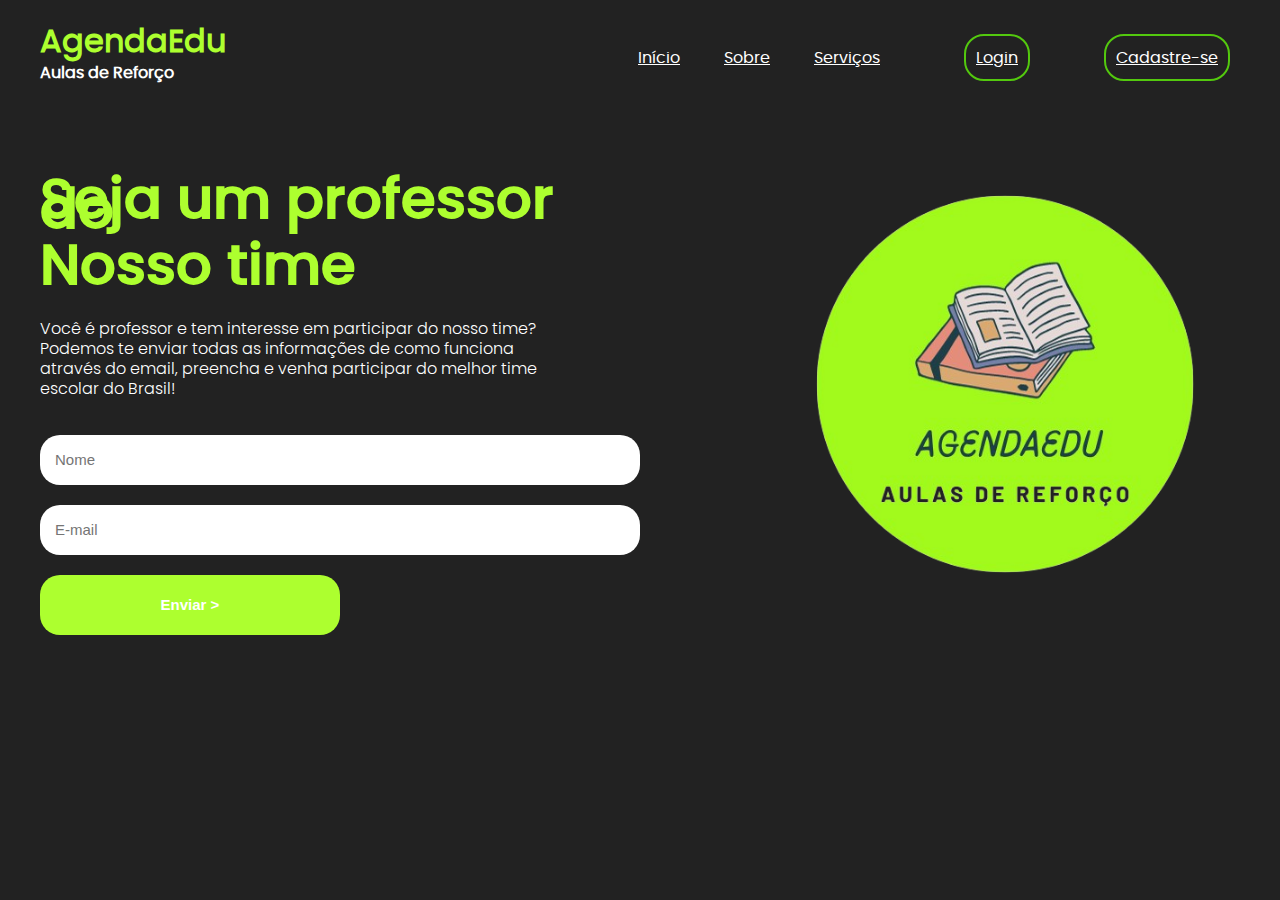
<file: index.html>
<!DOCTYPE html>
<html lang="pt-br">
<head>
    <meta charset="UTF-8">
    <meta name="viewport" content="width=device-width, initial-scale=1.0">
    <link rel="stylesheet" href="styles/style.css">
    <link rel="stylesheet" href="styles/fonts.css">
    <link rel="stylesheet" href="styles/media.css">
    <title>AgendaEdu</title>
    <link rel="shortcut icon" type="imagex/png" href="components/images/icone.ico">
</head>
<body>

    <header> <!--Titulo do site-->
        <div id="title">
            <h1>AgendaEdu</h1>
            <h4>Aulas de Reforço</h4>
        </div>

        <ul>  
            <a href="index.html"<li></li>Início</li></a>
            <a href="sobre.html"<li>Sobre</li></a>
            <a href="serviços.html"<li>Serviços</li></a>
            <a href="login.html" id="Login"<li>Login</li></a>
            <a href="cadastro.html" id="Cadastro"<li>Cadastre-se</li></a>
        </ul>
    </header>

    <main>
        <aside>   <!--Texto e Form ao lado da imagem-->
            <h2><span>Seja um professor do</span></h2>
            <h2>Nosso time</h2>
            <p>Você é professor e tem interesse em participar do nosso time? Podemos te enviar todas as informações de como funciona através do email, preencha e venha participar do melhor time escolar do Brasil!</p>

            <form> <!--Form ao lado da imagem-->
                <input type="text" placeholder="Nome" required>
                <input type="email" placeholder="E-mail" required>
                <input type="submit" value="Enviar >">
            </form>
        </aside>

        <article> <!--Logo do site-->
            <img src="components/images/Logo.png" alt="Logo">
        </article>

    </main>
    
</body>
</html>
</file>
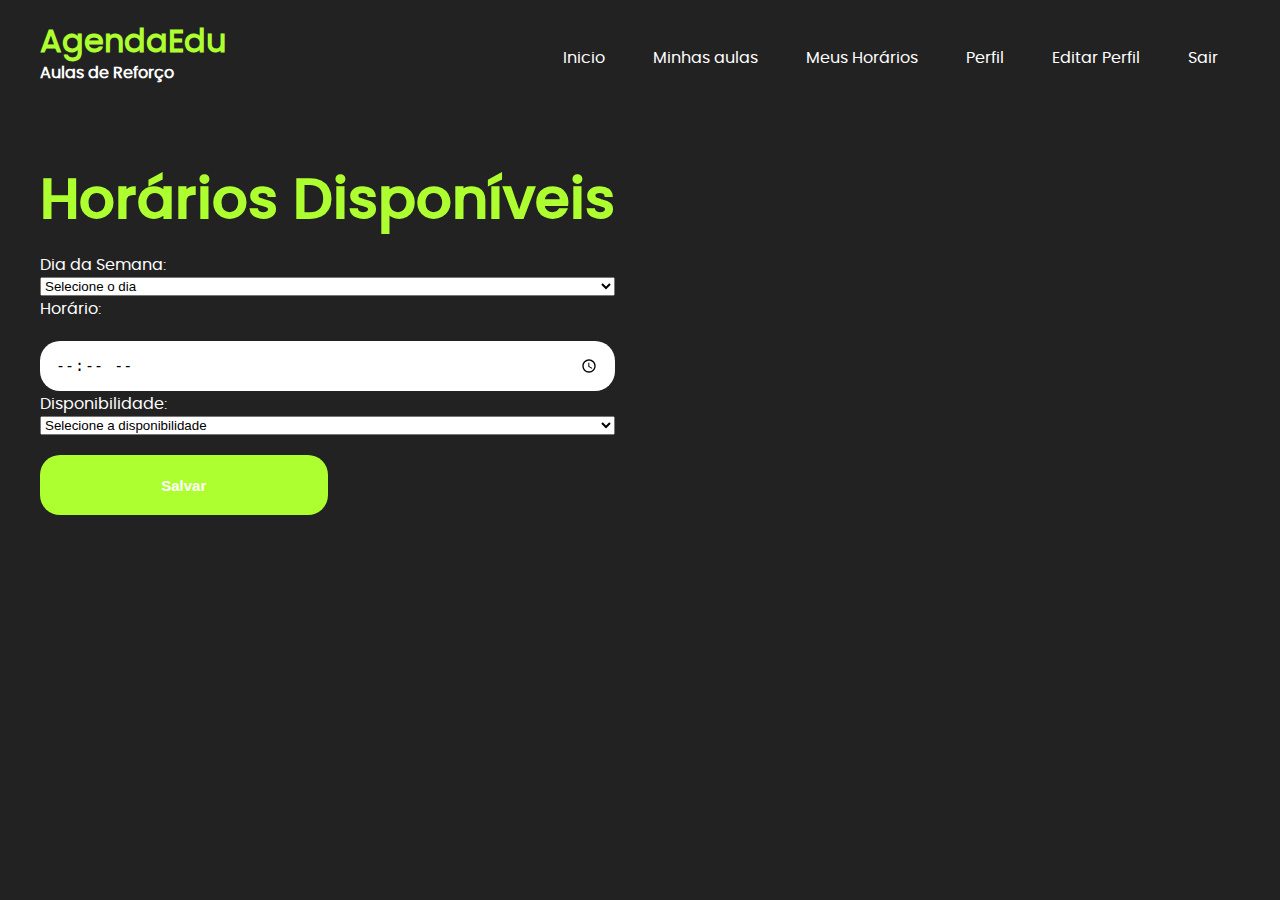
<file: agendamentos.html>
<!DOCTYPE html>
<html lang="pt-br">
<head>
    <meta charset="UTF-8">
    <meta name="viewport" content="width=device-width, initial-scale=1.0">
    <title>Horários Disponíveis - PROJETO</title>
    <link rel="stylesheet" href="styles/style.css">
    <link rel="stylesheet" href="styles/fonts.css">
    <link rel="stylesheet" href="styles/media.css">
    <link rel="shortcut icon" type="imagex/png" href="components/images/icone.ico">
</head>
<body>

    <header> <!-- Título do site e opções de navegação -->
        <div id="title">
            <h1>AgendaEdu</h1>
            <h4>Aulas de Reforço</h4>
        </div>

        <ul>
            <a href="pos-login.html"><li>Inicio</li></a>
            <a href="minhasaulas.html"><li>Minhas aulas</li></a>
            <a href="agendamentos.html"><li>Meus Horários</li></a>
            <a href="meuperfil.html"><li>Perfil</li></a>
            <a href="editarperfil.html"><li>Editar Perfil</li></a>
            <a href="index.html"><li>Sair</li></a>
        </ul>
    </header>

    <main>
        <section> <!-- Seção de formulário de horários disponíveis -->
            <h2>Horários Disponíveis</h2>
            <form>
                <label for="dia">Dia da Semana:</label>
                <select id="dia" name="dia" required>
                    <option value="" disabled selected>Selecione o dia</option>
                    <option value="segunda">Segunda-feira</option>
                    <option value="terca">Terça-feira</option>
                    <option value="quarta">Quarta-feira</option>
                    <option value="quinta">Quinta-feira</option>
                    <option value="sexta">Sexta-feira</option>
                    <option value="sexta">Sabado</option>
                    <option value="sexta">Domingo</option>
                </select>
                
                <label for="horario">Horário:</label>
                <input type="time" id="horario" name="horario" required>
                
                <label for="disponibilidade">Disponibilidade:</label>
                <select id="disponibilidade" name="disponibilidade" required>
                    <option value="" disabled selected>Selecione a disponibilidade</option>
                    <option value="disponivel">Disponível</option>
                    <option value="indisponivel">Indisponível</option>
                </select>
                
                <input type="submit" value="Salvar">
            </form>
        </section>
    </main>
    
</body>
</html>
</file>
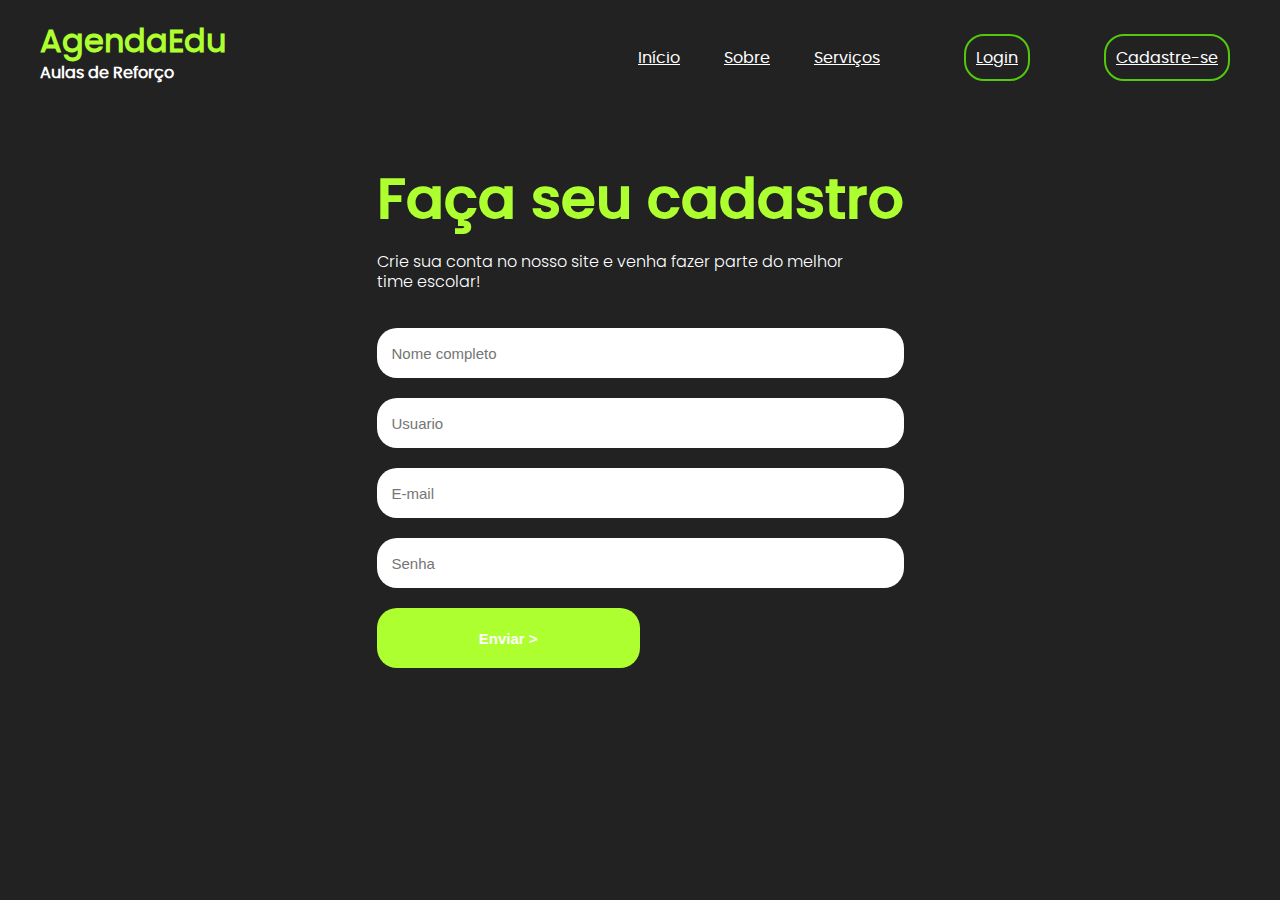
<file: cadastro.html>
<!DOCTYPE html>
<html lang="pt-br">
<head>
    <meta charset="UTF-8">
    <meta name="viewport" content="width=device-width, initial-scale=1.0">
    <link rel="stylesheet" href="styles/style.css">
    <link rel="stylesheet" href="styles/fonts.css">
    <link rel="stylesheet" href="styles/media.css">
    <title>AgendaEdu - Aulas de Reforço</title>
    <link rel="shortcut icon" type="imagex/png" href="components/images/icone.ico">
</head>
<body>

    <header>
        <div id="title">
            <h1>AgendaEdu</h1>
            <h4>Aulas de Reforço</h4>
        </div>

        <ul>
            <a href="index.html"<li></li>Início</li></a>
            <a href="sobre.html"<li>Sobre</li></a>
            <a href="serviços.html"<li>Serviços</li></a>
            <a href="login.html" id="Login"<li>Login</li></a>
            <a href="cadastro.html" id="Cadastro"<li>Cadastre-se</li></a>
        </ul>
    </header>

    <main class="FormCadastro">
        <aside>
            <h2><span>Faça seu cadastro</span></h2>
            <p>Crie sua conta no nosso site e venha fazer parte do melhor time escolar!</p>
            <div id="formulario">
            <form action="" method="post">
                <label for="nome"></label>
                <input type="text" id="nome" name="nome" required placeholder="Nome completo">

                <label for="Usuario"></label>
                <input type="text" id="login" name="login" required placeholder="Usuario">

                <label for="E-mail"></label>
                <input type="email" id="email" name="email" required placeholder="E-mail">

                <label for="Senha"></label>
                <input type="password" id="Senha" name="senha" required placeholder="Senha">


                <input type="submit" value="Enviar >">

            </div>   
            </div>
                
            </form>
        </aside>

        
         </main>
    
</body>
</html>
</file>
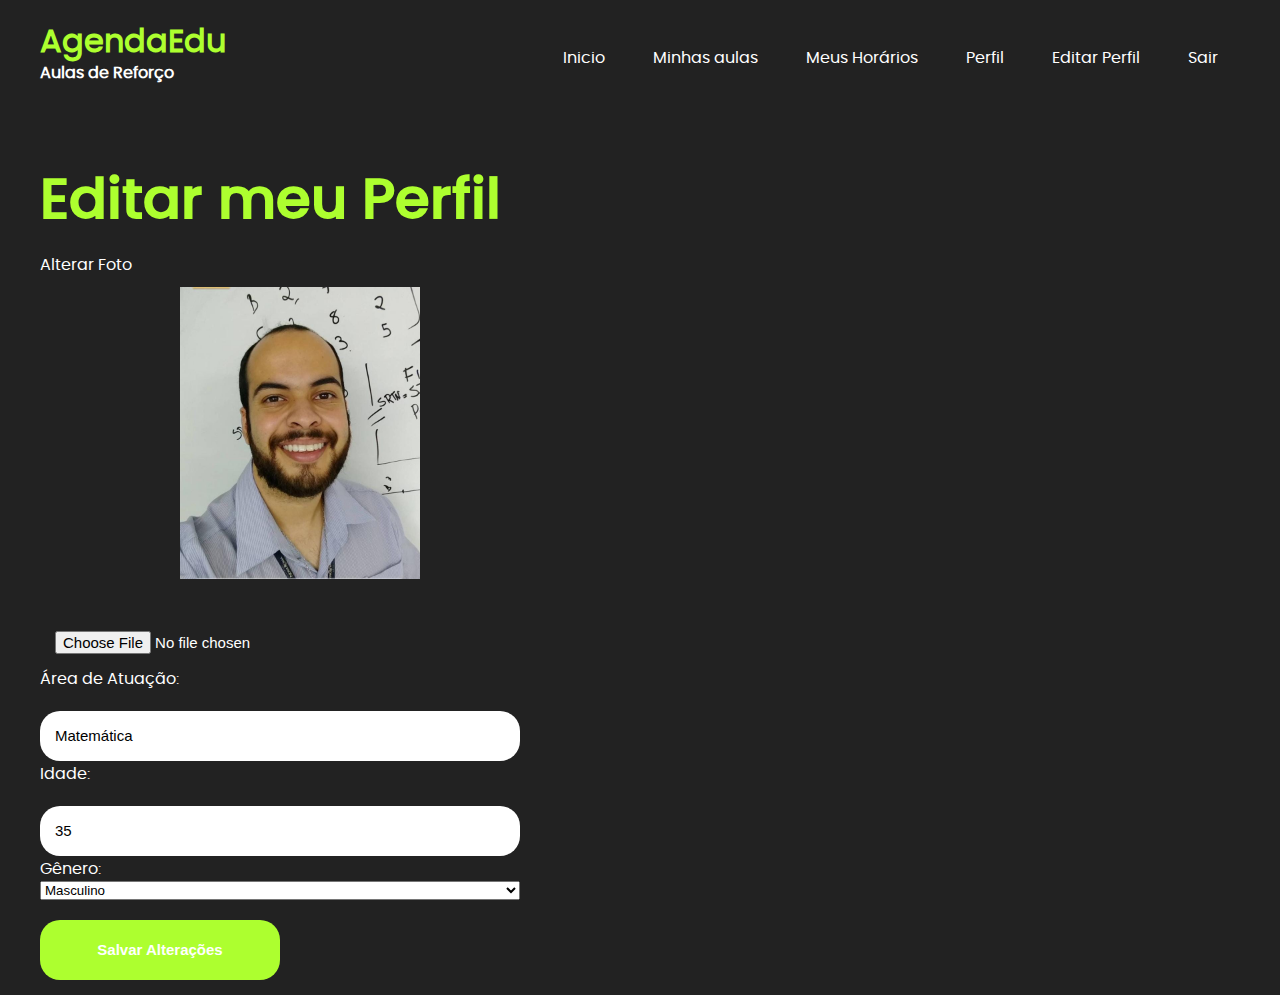
<file: editarperfil.html>
<!DOCTYPE html>
<html lang="pt-br">
<head>
    <meta charset="UTF-8">
    <meta name="viewport" content="width=device-width, initial-scale=1.0">
    <title>Meu Perfil - AgendaEdu</title>
    <link rel="stylesheet" href="styles/style.css">
    <link rel="stylesheet" href="styles/fonts.css">
    <link rel="stylesheet" href="styles/media.css">
    <link rel="shortcut icon" type="imagex/png" href="components/images/icone.ico">
</head>
<body>

    <header> <!-- Título do site e opções de navegação -->
        <div id="title">
            <h1>AgendaEdu</h1>
            <h4>Aulas de Reforço</h4>
        </div>

        <ul>
            <a href="pos-login.html"><li>Inicio</li></a>
            <a href="minhasaulas.html"><li>Minhas aulas</li></a>
            <a href="agendamentos.html"><li>Meus Horários</li></a>
            <a href="meuperfil.html"><li>Perfil</li></a>
            <a href="editarperfil.html"><li>Editar Perfil</li></a>
            <a href="index.html"><li>Sair</li></a>
        </ul>
    </header>

    <main>
        <section> <!-- Seção de perfil do professor -->
            <h2>Editar meu Perfil</h2>
            <div class="profile">
                <div class="profile-info">
                    
                    <label for="photo">Alterar Foto</label>
                    <img src="components/images/imagemprofessor.jpg" alt="Foto do Perfil" id="editarfoto">
                    <input type="file" id="photo" name="photo" accept="image/*">
                    
                    <form>
                        <label for="area">Área de Atuação:</label>
                        <input type="text" id="area" name="area" value="Matemática">
                        
                        <label for="idade">Idade:</label>
                        <input type="number" id="idade" name="idade" value="35">
                        
                        <label for="genero">Gênero:</label>
                        <select id="genero" name="genero">
                            <option value="masculino">Masculino</option>
                            <option value="feminino">Feminino</option>
                            <option value="outro">Outro</option>
                        </select>
                        
                        <input type="submit" value="Salvar Alterações">
                    </form>
                </div>
            </div>
        </section>
    </main>
    
</body>
</html>
</file>
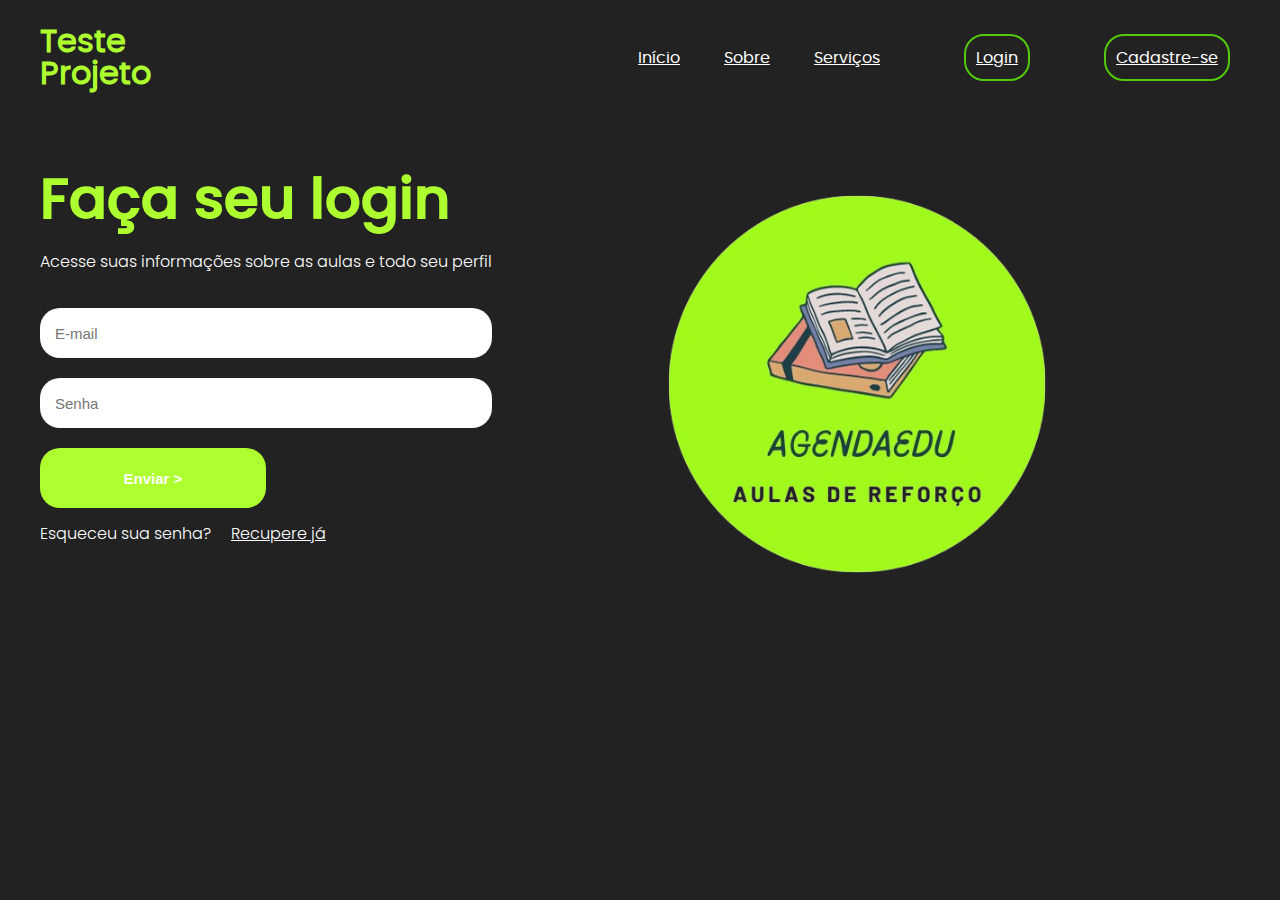
<file: login.html>
<!DOCTYPE html>
<html lang="pt-br">
<head>
    <meta charset="UTF-8">
    <meta name="viewport" content="width=device-width, initial-scale=1.0">
    <link rel="stylesheet" href="styles/style.css">
    <link rel="stylesheet" href="styles/fonts.css">
    <link rel="stylesheet" href="styles/media.css">
    <title>PROJETO</title>
</head>
<body>

    <header>
        <div id="title">
            <h1>Teste</h1>
            <h1>Projeto</h1>
        </div>

        <ul>
            <a href="index.html"<li></li>Início</li></a>
            <a href="sobre.html"<li>Sobre</li></a>
            <a href="serviços.html"<li>Serviços</li></a>
            <a href="login.html" id="Login"<li>Login</li></a>
            <a href="#" id="Cadastro"<li>Cadastre-se</li></a>
        </ul>
    </header>

    <main>
        <aside>
            <h2><span>Faça seu login</span></h2>
            <p>Acesse suas informações sobre as aulas e todo seu perfil</p>

            <form>
                <input type="email" placeholder="E-mail">
                <input type="password" placeholder="Senha">
                <input type="submit" value="Enviar >">
                <div class="signup-link">
                    <p> Esqueceu sua senha?<a href="#">Recupere já</a></p>
                </div>
                
            </form>
        </aside>

        
        <article>
            <img src="components/images/Logo.png" alt="Logo">
        </article>

    </main>
    
</body>
</html>
</file>
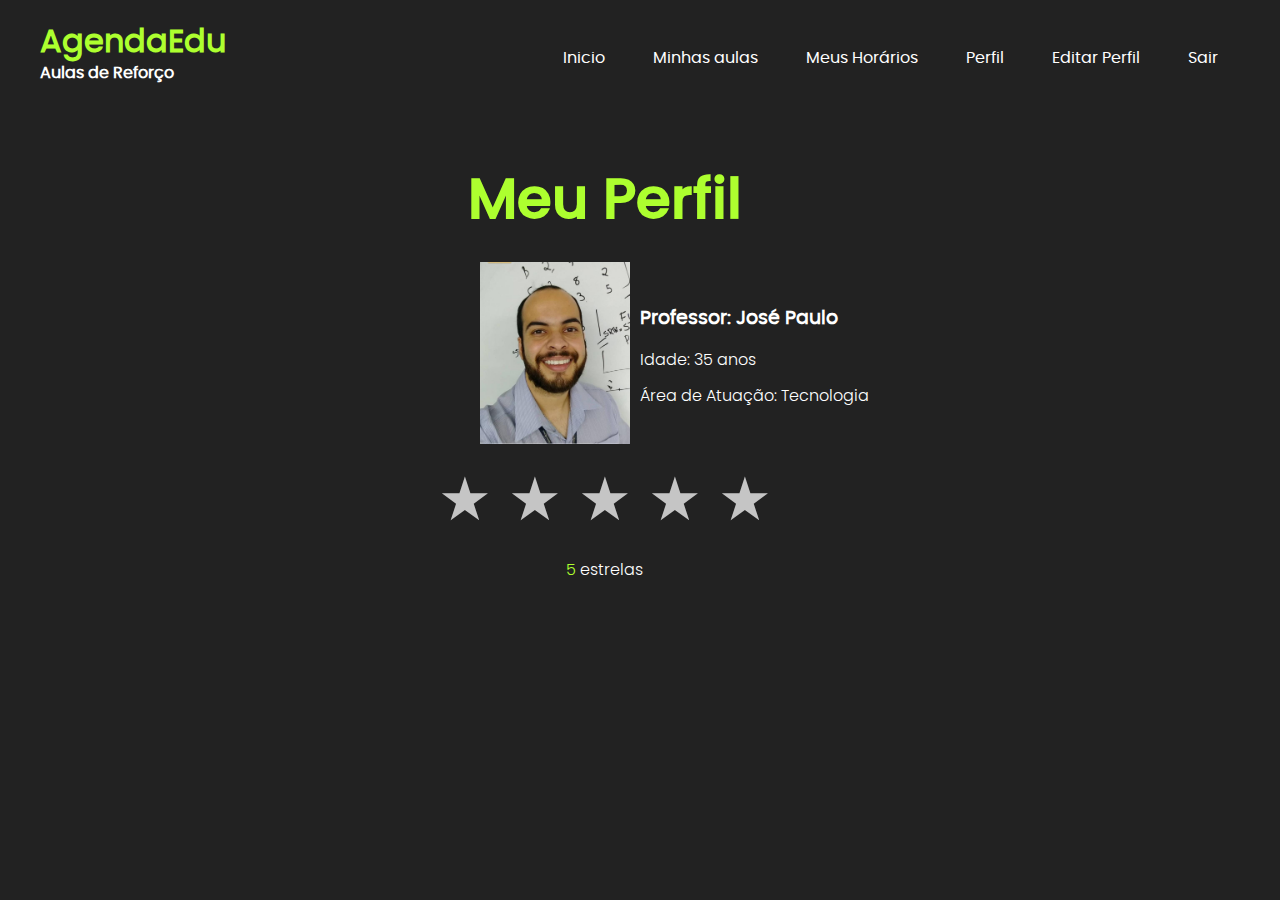
<file: meuperfil.html>
<!DOCTYPE html>
<html lang="pt-br">
<head>
    <meta charset="UTF-8">
    <meta name="viewport" content="width=device-width, initial-scale=1.0">
    <title>Meu Perfil - AgendaEdu</title>
    <link rel="stylesheet" href="styles/style.css">
    <link rel="stylesheet" href="styles/fonts.css">
    <link rel="stylesheet" href="styles/media.css">
    <link rel="shortcut icon" type="imagex/png" href="components/images/icone.ico">
</head>
<body>

    <header> <!-- Título do site e opções de navegação -->
        <div id="title">
            <h1>AgendaEdu</h1>
            <h4>Aulas de Reforço</h4>
        </div>

        <ul>
            <a href="pos-login.html"><li>Inicio</li></a>
            <a href="minhasaulas.html"><li>Minhas aulas</li></a>
            <a href="agendamentos.html"><li>Meus Horários</li></a>
            <a href="meuperfil.html"><li>Perfil</li></a>
            <a href="editarperfil.html"><li>Editar Perfil</li></a>
            <a href="index.html"><li>Sair</li></a>
        </ul>
    </header>

    <main>
        <section class="Perfil"> <!-- Seção de visualização do perfil -->
            <h2>Meu Perfil</h2>
            <div class="profile-view">
                <img src="components/images/imagemprofessor.jpg" alt="Foto do Perfil" style="width: 150px; height: auto;"> <!-- Ajuste o tamanho conforme necessário -->
                <div>
                    <h3>Professor: José Paulo</h3>
                    <p>Idade: 35 anos</p>
                    <p>Área de Atuação: Tecnologia</p>
                </div>
            </div>

            <div class="stars" onclick="rateTeacher(event)">
                &#9733;&#xfe0e;
                &#9733;&#xfe0e;
                &#9733;&#xfe0e;
                &#9733;&#xfe0e;
                &#9733;&#xfe0e;
            </div>
            <p><span id="ratingText">5</span> estrelas</p>
        </section>
    </main>
    
    <script>
        // Função para avaliação do professor em estrelas
        function rateTeacher(event) {
            const stars = document.querySelectorAll('.stars');
            const clickedStar = event.target;
            const clickedStarIndex = Array.from(clickedStar.parentElement.children).indexOf(clickedStar);
            
            for (let i = 0; i < stars.length; i++) {
                if (i <= clickedStarIndex) {
                    stars[i].classList.add('stars-selected');
                } else {
                    stars[i].classList.remove('stars-selected');
                }
            }

            const rating = clickedStarIndex + 1;
            document.getElementById('ratingText').textContent = rating;
            console.log(`Avaliação: ${rating} estrela(s)`);
        }
    </script>
</body>
</html>
</file>
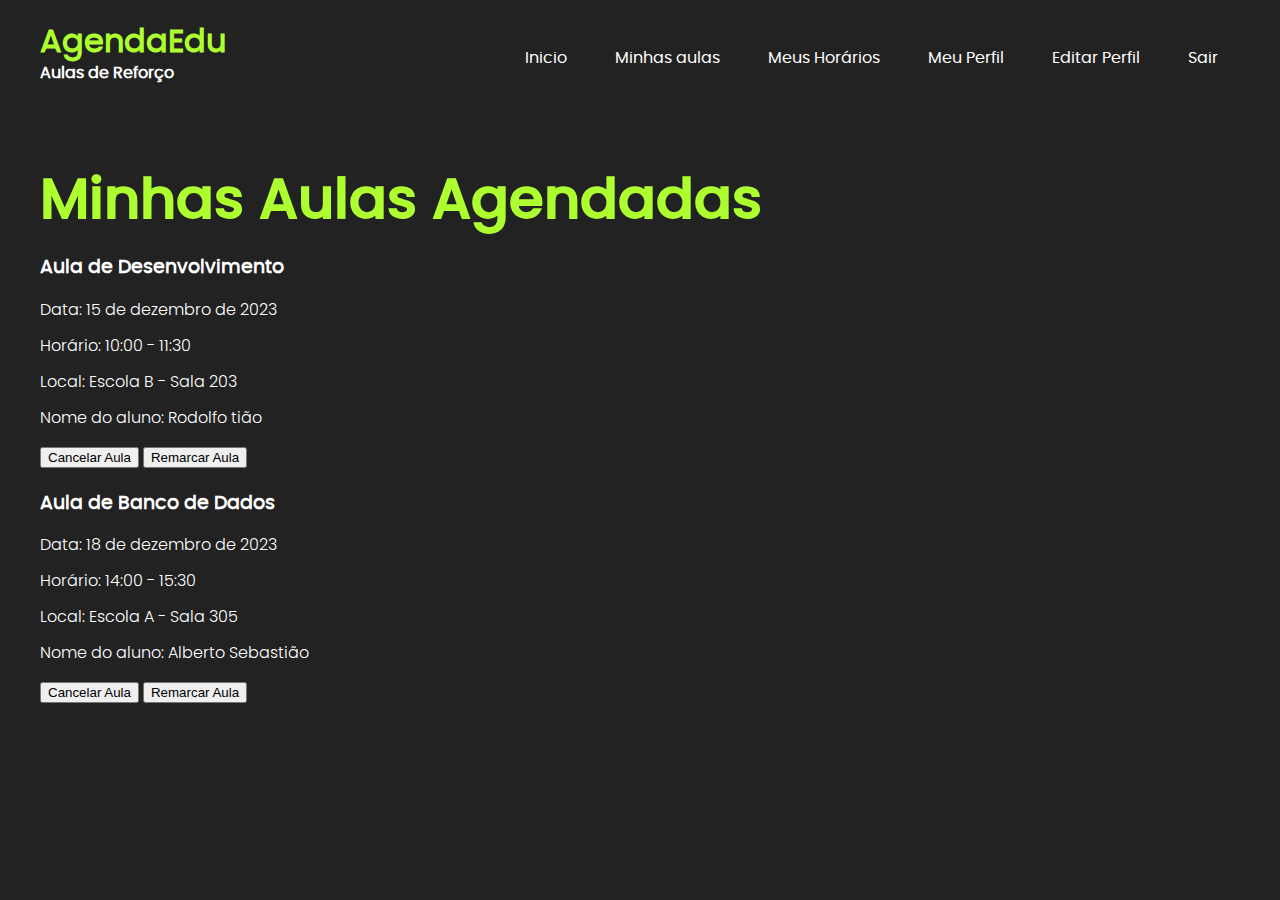
<file: minhasaulas.html>
<!DOCTYPE html>
<html lang="pt-br">
<head>
    <meta charset="UTF-8">
    <meta name="viewport" content="width=device-width, initial-scale=1.0">
    <title>Minhas Aulas - AgendaEdu</title>
    <link rel="stylesheet" href="styles/style.css">
    <link rel="stylesheet" href="styles/fonts.css">
    <link rel="stylesheet" href="styles/media.css">
    <link rel="shortcut icon" type="imagex/png" href="components/images/icone.ico">
    </head>
<body>

    <header> <!-- Título do site e opções de navegação -->
        <div id="title">
            <h1>AgendaEdu</h1>
            <h4>Aulas de Reforço</h4>
        </div>

        <ul>
            <a href="pos-login.html"><li>Inicio</li></a>
            <a href="minhasaulas.html"><li>Minhas aulas</li></a>
            <a href="agendamentos.html"><li>Meus Horários</li></a>
            <a href="meuperfil.html"><li>Meu Perfil</li></a>
            <a href="editarperfil.html"><li>Editar Perfil</li></a>
            <a href="index.html"><li>Sair</li></a>
        </ul>
    </header>

    <main>
        <section> <!-- Seção de aulas agendadas -->
            <h2>Minhas Aulas Agendadas</h2>
            <div class="scheduled-classes">
                <div class="class-item">
                    <h3>Aula de Desenvolvimento</h3>
                    <p>Data: 15 de dezembro de 2023</p>
                    <p>Horário: 10:00 - 11:30</p>
                    <p>Local: Escola B - Sala 203</p>
                    <p>Nome do aluno: Rodolfo tião</p>
                    <div class="class-actions">
                        <button onclick="cancelClass(this)">Cancelar Aula</button>
                        <button onclick="rescheduleClass(this)">Remarcar Aula</button>
                    </div>
                </div>
                
                <div class="class-item">
                    <h3>Aula de Banco de Dados</h3>
                    <p>Data: 18 de dezembro de 2023</p>
                    <p>Horário: 14:00 - 15:30</p>
                    <p>Local: Escola A - Sala 305</p>
                    <p>Nome do aluno: Alberto Sebastião</p>
                    <div class="class-actions">
                        <button onclick="cancelClass(this)">Cancelar Aula</button>
                        <button onclick="rescheduleClass(this)">Remarcar Aula</button>
                    </div>
                </div>
            </div>
        </section>
    </main>
    
    <script>
        function cancelClass(button) {
            const classItem = button.closest('.class-item');
            // Lógica para cancelar a aula
            alert(`Aula "${classItem.querySelector('h3').innerText}" cancelada com sucesso!`);
        }

        function rescheduleClass(button) {
            const classItem = button.closest('.class-item');
            // Lógica para remarcar a aula
            alert(`Aula "${classItem.querySelector('h3').innerText}" remarcada com sucesso!`);
        }
    </script>
</body>
</html>
</file>
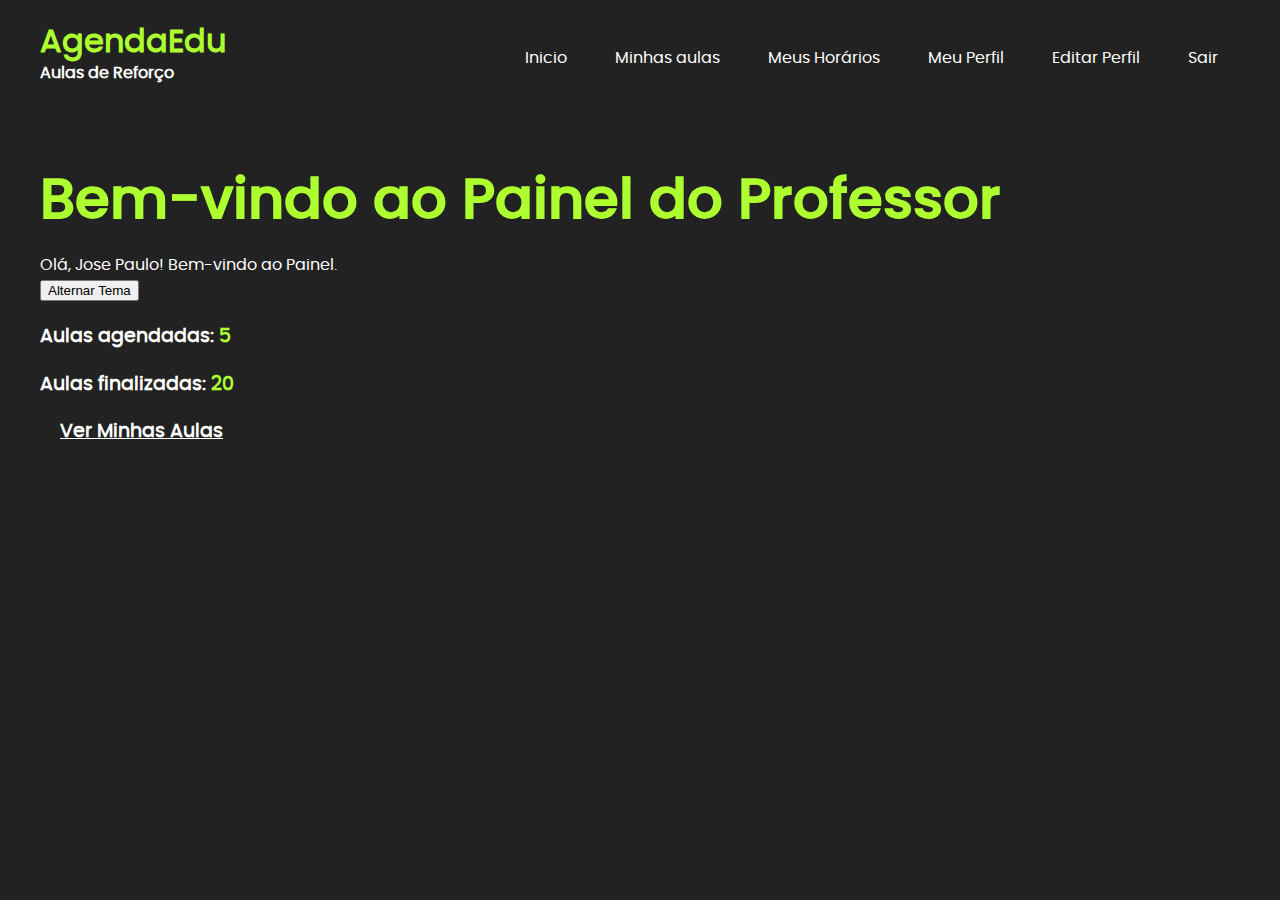
<file: pos-login.html>
<!DOCTYPE html>
<html lang="pt-br">
<head>
    <meta charset="UTF-8">
    <meta name="viewport" content="width=device-width, initial-scale=1.0">
    <title>Inicio - AgendaEdu</title>
    <link rel="stylesheet" href="styles/style.css">
    <link rel="stylesheet" href="styles/fonts.css">
    <link rel="stylesheet" href="styles/media.css">
    <link rel="shortcut icon" type="imagex/png" href="components/images/icone.ico">
</head>
<body>

    <header> <!-- Título do site e opções de navegação -->
        <div id="title">
            <h1>AgendaEdu</h1>
            <h4>Aulas de Reforço</h4>
        </div>

        <ul>
            <a href="pos-login.html"><li>Inicio</li></a>
            <a href="minhasaulas.html"><li>Minhas aulas</li></a>
            <a href="agendamentos.html"><li>Meus Horários</li></a>
            <a href="meuperfil.html"><li>Meu Perfil</li></a>
            <a href="editarperfil.html"><li>Editar Perfil</li></a>
            <a href="index.html"><li>Sair</li></a>
        </ul>
    </header>

    <main>
        <section> <!-- Seção do painel -->
            <h2>Bem-vindo ao Painel do Professor</h2>
            <div id="user-greeting"></div> <!-- Aqui será exibido o cumprimento -->

            <!-- Botão para alternar entre os temas -->
            <button onclick="toggleTheme()">Alternar Tema</button><br>

            <!-- Exibição do número de aulas agendadas -->
            <div id="lesson-info">
                <h3>Aulas agendadas: <span id="scheduled-lessons">5</span></h3>
                <h3>Aulas finalizadas: <span id="taught-lessons">20</span></h3>

                <h3><a href="minhasaulas.html">Ver Minhas Aulas</a></h3>
            </div>
        </section>
    </main>
    
    <script>
        //Função para aparecer o nome do usuario apos o login
        function showUserName(userName) {
        const userGreeting = document.getElementById('user-greeting');
        userGreeting.textContent = `Olá, ${userName}! Bem-vindo ao Painel.`; }

        const usuarioLogado = "Jose Paulo";
    showUserName(usuarioLogado);

     // Função para atualizar o número de aulas agendadas e ministradas
     function updateLessonInfo(scheduled, taught) {
            const scheduledLessons = document.getElementById('scheduled-lessons');
            const taughtLessons = document.getElementById('taught-lessons');

            scheduledLessons.textContent = scheduled;
            taughtLessons.textContent = taught;
        }

        
        const aulasAgendadas = 8; 
        const aulasMinistradas = 30; 

        // Função para trocar entre os temas claro e escuro
        function toggleTheme() {
            const body = document.body;
            body.classList.toggle('dark-theme'); 
          }
    </script>
</body>
</html>
</file>
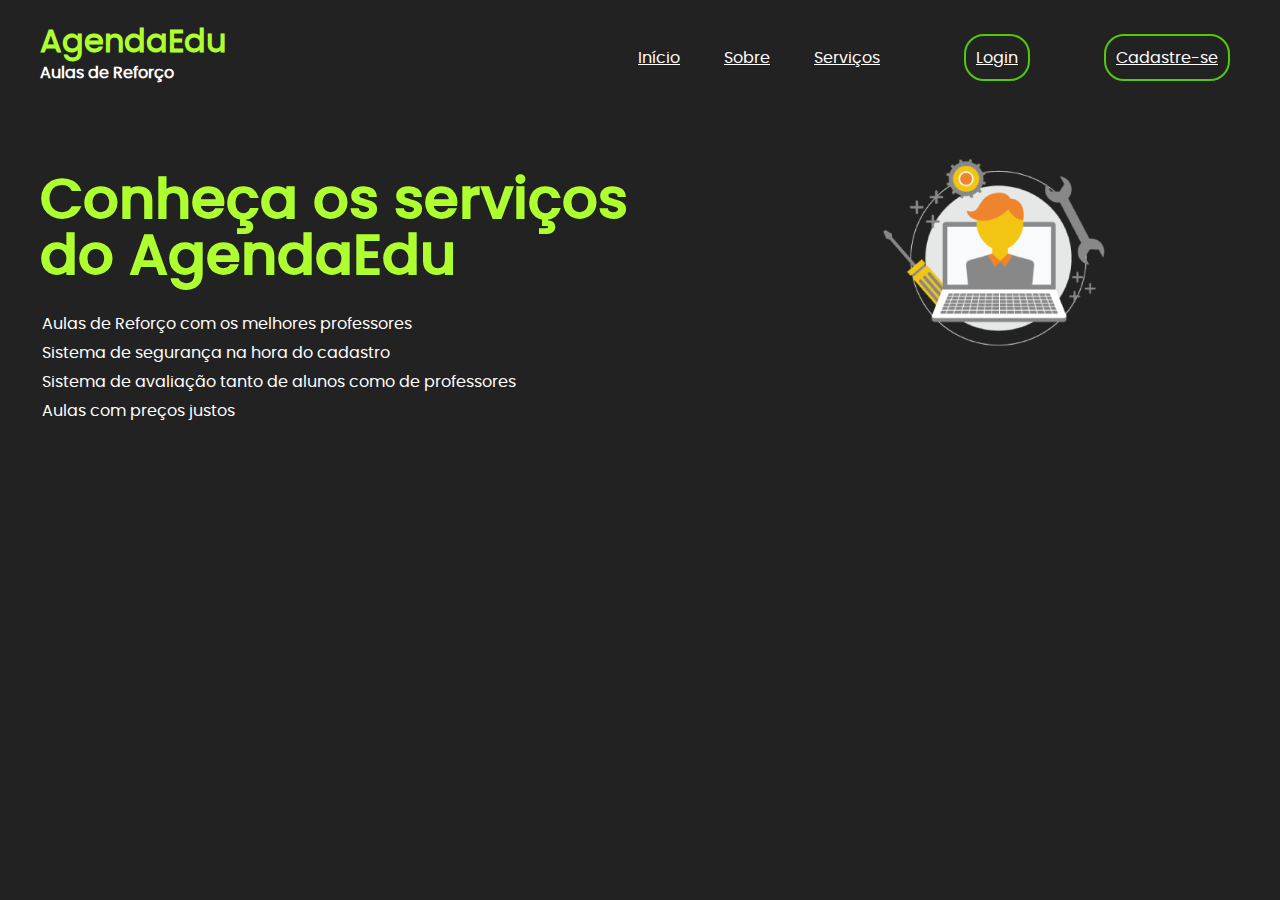
<file: serviços.html>
<!DOCTYPE html>
<html lang="pt-br">
<head>
    <meta charset="UTF-8">
    <meta name="viewport" content="width=device-width, initial-scale=1.0">
    <link rel="stylesheet" href="styles/style.css">
    <link rel="stylesheet" href="styles/fonts.css">
    <link rel="stylesheet" href="styles/media.css">
    <title>Nossos Serviços - AgendaEdu</title>
    <link rel="shortcut icon" type="imagex/png" href="components/images/icone.ico">
</head>
<body>

    <header> <!--Titulo do site-->
        <div id="title">
            <h1>AgendaEdu</h1>
            <h4>Aulas de Reforço</h4>
        </div>

        <ul>  <!--Lista com opções ao lado do titulo-->
            <a href="index.html"<li></li>Início</li></a>
            <a href="sobre.html"<li>Sobre</li></a>
            <a href="serviços.html"<li>Serviços</li></a>
            <a href="login.html" id="Login"<li>Login</li></a>
            <a href="cadastro.html" id="Cadastro"<li>Cadastre-se</li></a>
        </ul>
    </header>

    <main>
        <aside>   <!--Texto ao lado da imagem-->
            <h2><span>Conheça os serviços</span></h2>
            <h2>do AgendaEdu</h2>

            <li>Aulas de Reforço com os melhores professores</li>
            <li>Sistema de segurança na hora do cadastro</li>
            <li>Sistema de avaliação tanto de alunos como de professores</li>
            <li>Aulas com preços justos</li>            

        </aside>

        <article> <!--Imagem-->
            <img src="components/images/servicos.png" alt="Serviços">
        </article>

    </main>
    
</body>
</html>
</file>
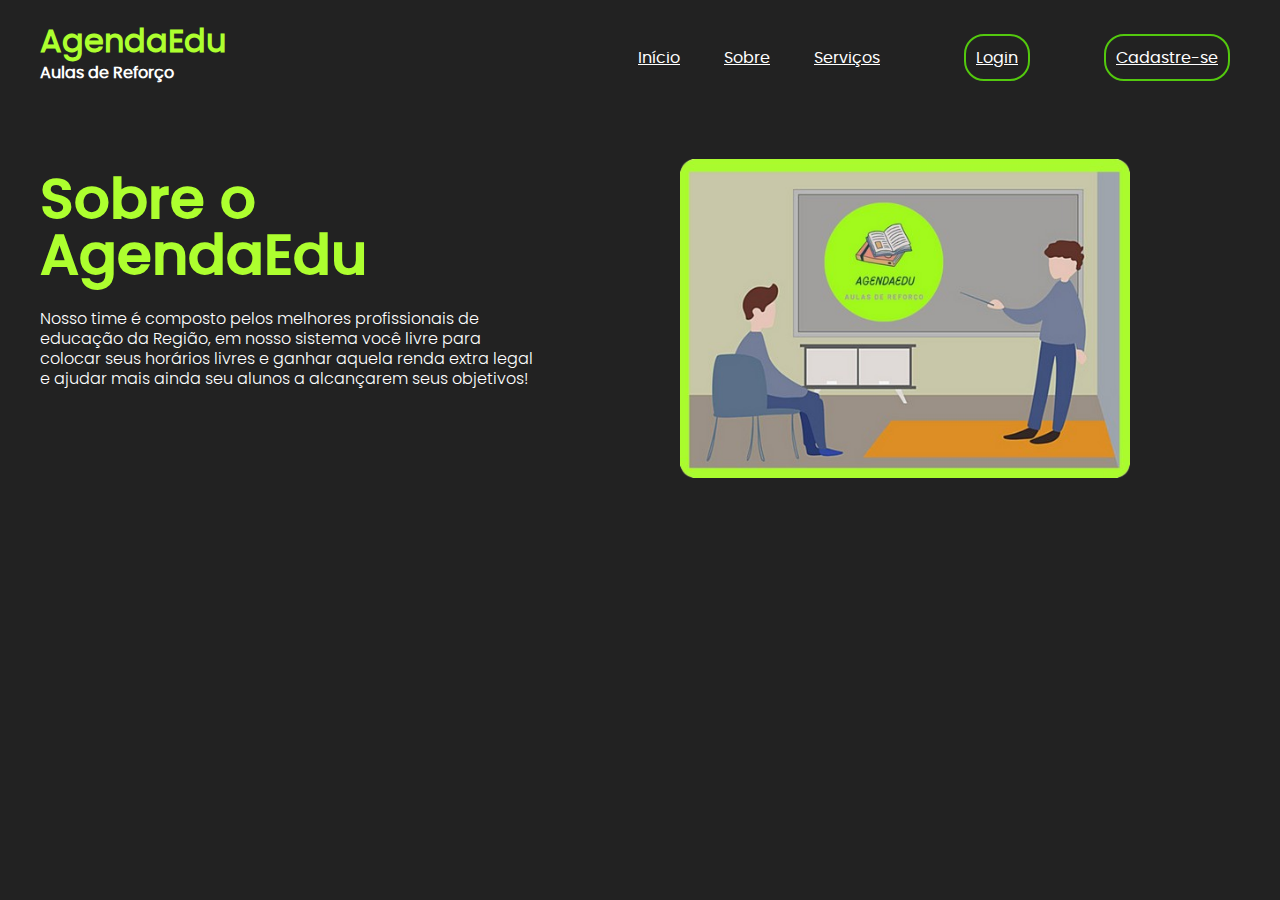
<file: sobre.html>
<!DOCTYPE html>
<html lang="pt-br">
<head>
    <meta charset="UTF-8">
    <meta name="viewport" content="width=device-width, initial-scale=1.0">
    <link rel="stylesheet" href="styles/style.css">
    <link rel="stylesheet" href="styles/fonts.css">
    <link rel="stylesheet" href="styles/media.css">
    <link rel="shortcut icon" type="imagex/png" href="components/images/icone.ico">
    <title>Sobre nós - AgendaEdu</title>
</head>
<body>

    <header> <!--Titulo do site-->
        <div id="title">
            <h1>AgendaEdu</h1>
            <h4>Aulas de Reforço</h4>
        </div>

        <ul>  <!--Lista com opções ao lado do titulo-->
            <a href="index.html"<li></li>Início</li></a>
            <a href="sobre.html"<li>Sobre</li></a>
            <a href="serviços.html"<li>Serviços</li></a>
            <a href="login.html" id="Login"<li>Login</li></a>
            <a href="cadastro.html" id="Cadastro"<li>Cadastre-se</li></a>
        </ul>
    </header>

    <main>
        <aside>   <!--Texto ao lado da imagem-->
            <h2><span>Sobre o</span></h2>
            <h2>AgendaEdu</h2>
            <p>Nosso time é composto pelos melhores profissionais de educação da Região, em nosso sistema você
                livre para colocar seus horários livres e ganhar aquela renda extra legal e ajudar mais ainda 
                seu alunos a alcançarem seus objetivos!
            </p>

            
        </aside>

        <article> <!--Logo do site-->
            <img src="components/images/Imagemsobre.png" alt="ProfessorParticular">
        </article>

    </main>
    
</body>
</html>
</file>
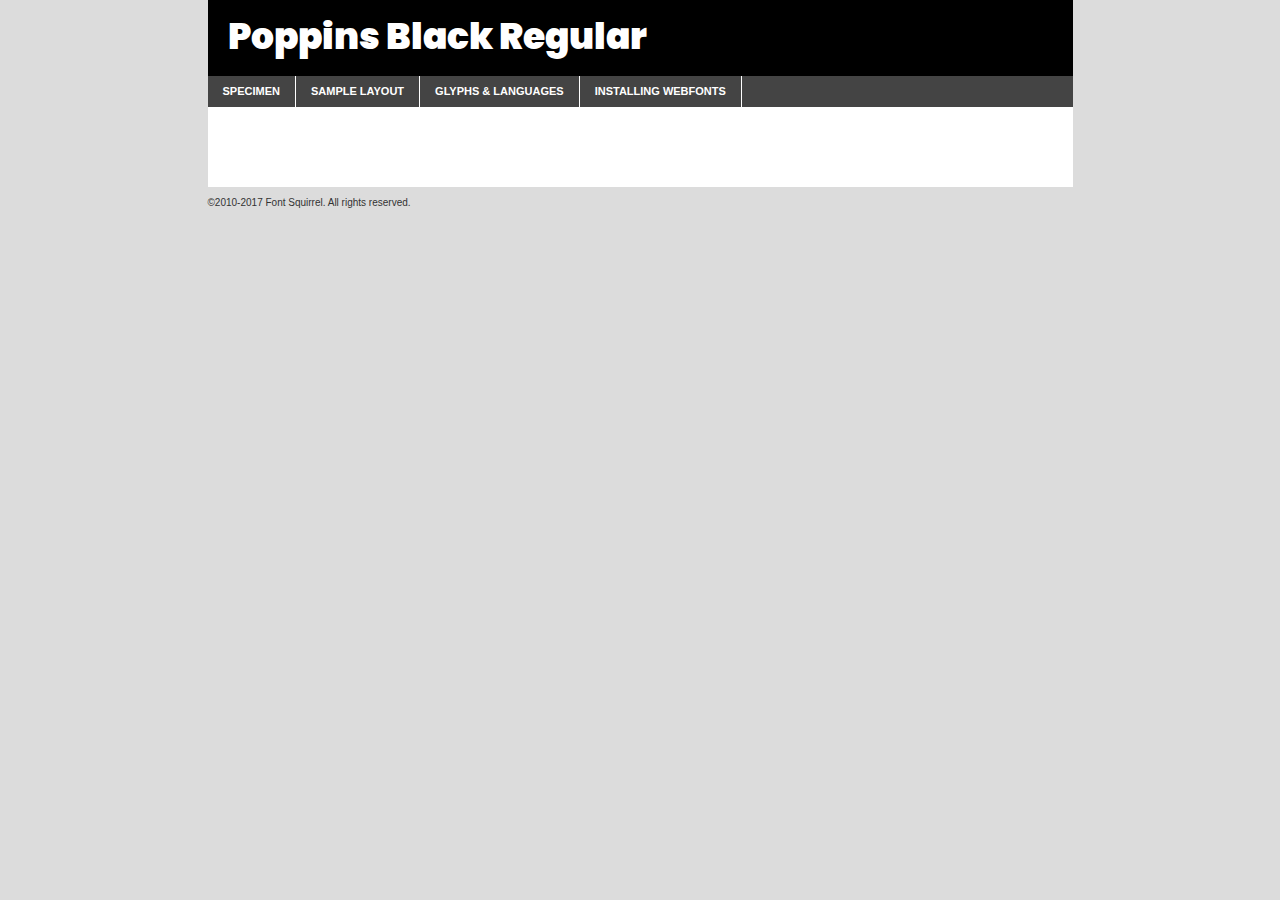
<file: components/fonts/poppins-black-demo.html>
<!DOCTYPE html PUBLIC "-//W3C//DTD XHTML 1.0 Transitional//EN"
	"http://www.w3.org/TR/xhtml1/DTD/xhtml1-transitional.dtd">

<html xmlns="http://www.w3.org/1999/xhtml" xml:lang="en" lang="en">
<head>
	<meta http-equiv="Content-Type" content="text/html; charset=utf-8" />
	<script src="http://ajax.googleapis.com/ajax/libs/jquery/1.7.2/jquery.min.js" type="text/javascript" charset="utf-8"></script>
	<script type="text/javascript">
	(function($){$.fn.easyTabs=function(option){var param=jQuery.extend({fadeSpeed:"fast",defaultContent:1,activeClass:'active'},option);$(this).each(function(){var thisId="#"+this.id;if(param.defaultContent==''){param.defaultContent=1;}
	if(typeof param.defaultContent=="number")
	{var defaultTab=$(thisId+" .tabs li:eq("+(param.defaultContent-1)+") a").attr('href').substr(1);}else{var defaultTab=param.defaultContent;}
	$(thisId+" .tabs li a").each(function(){var tabToHide=$(this).attr('href').substr(1);$("#"+tabToHide).addClass('easytabs-tab-content');});hideAll();changeContent(defaultTab);function hideAll(){$(thisId+" .easytabs-tab-content").hide();}
	function changeContent(tabId){hideAll();$(thisId+" .tabs li").removeClass(param.activeClass);$(thisId+" .tabs li a[href=#"+tabId+"]").closest('li').addClass(param.activeClass);if(param.fadeSpeed!="none")
	{$(thisId+" #"+tabId).fadeIn(param.fadeSpeed);}else{$(thisId+" #"+tabId).show();}}
	$(thisId+" .tabs li").click(function(){var tabId=$(this).find('a').attr('href').substr(1);changeContent(tabId);return false;});});}})(jQuery);
	</script>
	<link rel="stylesheet" href="specimen_files/specimen_stylesheet.css" type="text/css" charset="utf-8" />
	<link rel="stylesheet" href="stylesheet.css" type="text/css" charset="utf-8" />

	<style type="text/css">
					body{
				font-family: 'poppinsblack';
							}
		</style>

	<title>Poppins Black Regular Specimen</title>
	
	
	<script type="text/javascript" charset="utf-8">
		$(document).ready(function() {
			$('#container').easyTabs({defaultContent:1});
		});
	</script>
</head>

<body>
<div id="container">
	<div id="header">
		Poppins Black Regular	</div>
	<ul class="tabs">
		<li><a href="#specimen">Specimen</a></li>
		<li><a href="#layout">Sample Layout</a></li>
				<li><a href="#glyphs">Glyphs &amp; Languages</a></li>
		<li><a href="#installing">Installing Webfonts</a></li>
		
	</ul>
	
	<div id="main_content">

		
			<div id="specimen">
		
				<div class="section">
					<div class="grid12 firstcol">
						<div class="huge">AaBb</div>
					</div>
				</div>
		
				<div class="section">
					<div class="glyph_range">A&#x200B;B&#x200b;C&#x200b;D&#x200b;E&#x200b;F&#x200b;G&#x200b;H&#x200b;I&#x200b;J&#x200b;K&#x200b;L&#x200b;M&#x200b;N&#x200b;O&#x200b;P&#x200b;Q&#x200b;R&#x200b;S&#x200b;T&#x200b;U&#x200b;V&#x200b;W&#x200b;X&#x200b;Y&#x200b;Z&#x200b;a&#x200b;b&#x200b;c&#x200b;d&#x200b;e&#x200b;f&#x200b;g&#x200b;h&#x200b;i&#x200b;j&#x200b;k&#x200b;l&#x200b;m&#x200b;n&#x200b;o&#x200b;p&#x200b;q&#x200b;r&#x200b;s&#x200b;t&#x200b;u&#x200b;v&#x200b;w&#x200b;x&#x200b;y&#x200b;z&#x200b;1&#x200b;2&#x200b;3&#x200b;4&#x200b;5&#x200b;6&#x200b;7&#x200b;8&#x200b;9&#x200b;0&#x200b;&amp;&#x200b;.&#x200b;,&#x200b;?&#x200b;!&#x200b;&#64;&#x200b;(&#x200b;)&#x200b;#&#x200b;$&#x200b;%&#x200b;*&#x200b;+&#x200b;-&#x200b;=&#x200b;:&#x200b;;</div>
				</div>
				<div class="section">
					<div class="grid12 firstcol">
						<table class="sample_table">
							<tr><td>10</td><td class="size10">abcdefghijklmnopqrstuvwxyzABCDEFGHIJKLMNOPQRSTUVWXYZ0123456789abcdefghijklmnopqrstuvwxyzABCDEFGHIJKLMNOPQRSTUVWXYZ0123456789abcdefghijklmnopqrstuvwxyzABCDEFGHIJKLMNOPQRSTUVWXYZ</td></tr>
							<tr><td>11</td><td class="size11">abcdefghijklmnopqrstuvwxyzABCDEFGHIJKLMNOPQRSTUVWXYZ0123456789abcdefghijklmnopqrstuvwxyzABCDEFGHIJKLMNOPQRSTUVWXYZ0123456789abcdefghijklmnopqrstuvwxyzABCDEFGHIJKLMNOPQRSTUVWXYZ</td></tr>
							<tr><td>12</td><td class="size12">abcdefghijklmnopqrstuvwxyzABCDEFGHIJKLMNOPQRSTUVWXYZ0123456789abcdefghijklmnopqrstuvwxyzABCDEFGHIJKLMNOPQRSTUVWXYZ0123456789abcdefghijklmnopqrstuvwxyzABCDEFGHIJKLMNOPQRSTUVWXYZ</td></tr>
							<tr><td>13</td><td class="size13">abcdefghijklmnopqrstuvwxyzABCDEFGHIJKLMNOPQRSTUVWXYZ0123456789abcdefghijklmnopqrstuvwxyzABCDEFGHIJKLMNOPQRSTUVWXYZ0123456789abcdefghijklmnopqrstuvwxyzABCDEFGHIJKLMNOPQRSTUVWXYZ</td></tr>
							<tr><td>14</td><td class="size14">abcdefghijklmnopqrstuvwxyzABCDEFGHIJKLMNOPQRSTUVWXYZ0123456789abcdefghijklmnopqrstuvwxyzABCDEFGHIJKLMNOPQRSTUVWXYZ0123456789abcdefghijklmnopqrstuvwxyzABCDEFGHIJKLMNOPQRSTUVWXYZ</td></tr>
							<tr><td>16</td><td class="size16">abcdefghijklmnopqrstuvwxyzABCDEFGHIJKLMNOPQRSTUVWXYZ0123456789abcdefghijklmnopqrstuvwxyzABCDEFGHIJKLMNOPQRSTUVWXYZ</td></tr>
							<tr><td>18</td><td class="size18">abcdefghijklmnopqrstuvwxyzABCDEFGHIJKLMNOPQRSTUVWXYZ0123456789abcdefghijklmnopqrstuvwxyzABCDEFGHIJKLMNOPQRSTUVWXYZ</td></tr>
							<tr><td>20</td><td class="size20">abcdefghijklmnopqrstuvwxyzABCDEFGHIJKLMNOPQRSTUVWXYZ0123456789abcdefghijklmnopqrstuvwxyzABCDEFGHIJKLMNOPQRSTUVWXYZ</td></tr>
							<tr><td>24</td><td class="size24">abcdefghijklmnopqrstuvwxyzABCDEFGHIJKLMNOPQRSTUVWXYZ0123456789abcdefghijklmnopqrstuvwxyzABCDEFGHIJKLMNOPQRSTUVWXYZ</td></tr>
							<tr><td>30</td><td class="size30">abcdefghijklmnopqrstuvwxyzABCDEFGHIJKLMNOPQRSTUVWXYZ0123456789abcdefghijklmnopqrstuvwxyzABCDEFGHIJKLMNOPQRSTUVWXYZ</td></tr>
							<tr><td>36</td><td class="size36">abcdefghijklmnopqrstuvwxyzABCDEFGHIJKLMNOPQRSTUVWXYZ0123456789abcdefghijklmnopqrstuvwxyzABCDEFGHIJKLMNOPQRSTUVWXYZ</td></tr>
							<tr><td>48</td><td class="size48">abcdefghijklmnopqrstuvwxyzABCDEFGHIJKLMNOPQRSTUVWXYZ0123456789abcdefghijklmnopqrstuvwxyzABCDEFGHIJKLMNOPQRSTUVWXYZ</td></tr>
							<tr><td>60</td><td class="size60">abcdefghijklmnopqrstuvwxyzABCDEFGHIJKLMNOPQRSTUVWXYZ0123456789abcdefghijklmnopqrstuvwxyzABCDEFGHIJKLMNOPQRSTUVWXYZ</td></tr>
							<tr><td>72</td><td class="size72">abcdefghijklmnopqrstuvwxyzABCDEFGHIJKLMNOPQRSTUVWXYZ0123456789abcdefghijklmnopqrstuvwxyzABCDEFGHIJKLMNOPQRSTUVWXYZ</td></tr>
							<tr><td>90</td><td class="size90">abcdefghijklmnopqrstuvwxyzABCDEFGHIJKLMNOPQRSTUVWXYZ0123456789abcdefghijklmnopqrstuvwxyzABCDEFGHIJKLMNOPQRSTUVWXYZ</td></tr>
						</table>
				
					</div>
			
				</div>
		
		
		
								<div class="section" id="bodycomparison">


										<div id="xheight">
				<div class="fontbody">&#x25FC;&#x25FC;&#x25FC;&#x25FC;&#x25FC;&#x25FC;&#x25FC;&#x25FC;&#x25FC;&#x25FC;&#x25FC;&#x25FC;&#x25FC;&#x25FC;&#x25FC;&#x25FC;&#x25FC;&#x25FC;&#x25FC;&#x25FC;&#x25FC;&#x25FC;&#x25FC;&#x25FC;&#x25FC;&#x25FC;&#x25FC;&#x25FC;&#x25FC;&#x25FC;&#x25FC;&#x25FC;&#x25FC;&#x25FC;&#x25FC;&#x25FC;&#x25FC;&#x25FC;&#x25FC;&#x25FC;&#x25FC;&#x25FC;&#x25FC;&#x25FC;&#x25FC;&#x25FC;&#x25FC;&#x25FC;&#x25FC;&#x25FC;&#x25FC;&#x25FC;&#x25FC;&#x25FC;&#x25FC;&#x25FC;&#x25FC;&#x25FC;&#x25FC;&#x25FC;&#x25FC;&#x25FC;&#x25FC;&#x25FC;&#x25FC;&#x25FC;&#x25FC;&#x25FC;&#x25FC;&#x25FC;&#x25FC;&#x25FC;&#x25FC;&#x25FC;&#x25FC;&#x25FC;&#x25FC;&#x25FC;&#x25FC;&#x25FC;&#x25FC;&#x25FC;&#x25FC;&#x25FC;&#x25FC;&#x25FC;&#x25FC;&#x25FC;&#x25FC;&#x25FC;&#x25FC;&#x25FC;&#x25FC;&#x25FC;&#x25FC;&#x25FC;&#x25FC;&#x25FC;&#x25FC;body</div><div class="arialbody">body</div><div class="verdanabody">body</div><div class="georgiabody">body</div></div>
										<div class="fontbody" style="z-index:1">
											body<span>Poppins Black Regular</span>
										</div>
										<div class="arialbody" style="z-index:1">
											body<span>Arial</span>
										</div>
										<div class="verdanabody" style="z-index:1">
											body<span>Verdana</span>
										</div>
										<div class="georgiabody" style="z-index:1">
											body<span>Georgia</span>
										</div>



								</div>
		
		
				<div class="section psample psample_row1" id="">
					
					<div class="grid2 firstcol">
						<p class="size10"><span>10.</span>Aenean lacinia bibendum nulla sed consectetur. Fusce dapibus, tellus ac cursus commodo, tortor mauris condimentum nibh, ut fermentum massa justo sit amet risus. Nullam id dolor id nibh ultricies vehicula ut id elit. Cum sociis natoque penatibus et magnis dis parturient montes, nascetur ridiculus mus. Nulla vitae elit libero, a pharetra augue.</p>
			
					</div>
					<div class="grid3">
						<p class="size11"><span>11.</span>Aenean lacinia bibendum nulla sed consectetur. Fusce dapibus, tellus ac cursus commodo, tortor mauris condimentum nibh, ut fermentum massa justo sit amet risus. Nullam id dolor id nibh ultricies vehicula ut id elit. Cum sociis natoque penatibus et magnis dis parturient montes, nascetur ridiculus mus. Nulla vitae elit libero, a pharetra augue.</p>
			
					</div>
					<div class="grid3">
						<p class="size12"><span>12.</span>Aenean lacinia bibendum nulla sed consectetur. Fusce dapibus, tellus ac cursus commodo, tortor mauris condimentum nibh, ut fermentum massa justo sit amet risus. Nullam id dolor id nibh ultricies vehicula ut id elit. Cum sociis natoque penatibus et magnis dis parturient montes, nascetur ridiculus mus. Nulla vitae elit libero, a pharetra augue.</p>
			
					</div>
					<div class="grid4">
						<p class="size13"><span>13.</span>Aenean lacinia bibendum nulla sed consectetur. Fusce dapibus, tellus ac cursus commodo, tortor mauris condimentum nibh, ut fermentum massa justo sit amet risus. Nullam id dolor id nibh ultricies vehicula ut id elit. Cum sociis natoque penatibus et magnis dis parturient montes, nascetur ridiculus mus. Nulla vitae elit libero, a pharetra augue.</p>
			
					</div>
					<div class="white_blend"></div>
					
				</div>
				<div class="section psample psample_row2" id="">
					<div class="grid3 firstcol">
						<p class="size14"><span>14.</span>Aenean lacinia bibendum nulla sed consectetur. Fusce dapibus, tellus ac cursus commodo, tortor mauris condimentum nibh, ut fermentum massa justo sit amet risus. Nullam id dolor id nibh ultricies vehicula ut id elit. Cum sociis natoque penatibus et magnis dis parturient montes, nascetur ridiculus mus. Nulla vitae elit libero, a pharetra augue.</p>
			
					</div>
					<div class="grid4">
						<p class="size16"><span>16.</span>Aenean lacinia bibendum nulla sed consectetur. Fusce dapibus, tellus ac cursus commodo, tortor mauris condimentum nibh, ut fermentum massa justo sit amet risus. Nullam id dolor id nibh ultricies vehicula ut id elit. Cum sociis natoque penatibus et magnis dis parturient montes, nascetur ridiculus mus. Nulla vitae elit libero, a pharetra augue.</p>
			
					</div>
					<div class="grid5">
						<p class="size18"><span>18.</span>Aenean lacinia bibendum nulla sed consectetur. Fusce dapibus, tellus ac cursus commodo, tortor mauris condimentum nibh, ut fermentum massa justo sit amet risus. Nullam id dolor id nibh ultricies vehicula ut id elit. Cum sociis natoque penatibus et magnis dis parturient montes, nascetur ridiculus mus. Nulla vitae elit libero, a pharetra augue.</p>
			
					</div>

					<div class="white_blend"></div>

				</div>
				
				<div class="section psample psample_row3" id="">
					<div class="grid5 firstcol">
						<p class="size20"><span>20.</span>Aenean lacinia bibendum nulla sed consectetur. Fusce dapibus, tellus ac cursus commodo, tortor mauris condimentum nibh, ut fermentum massa justo sit amet risus. Nullam id dolor id nibh ultricies vehicula ut id elit. Cum sociis natoque penatibus et magnis dis parturient montes, nascetur ridiculus mus. Nulla vitae elit libero, a pharetra augue.</p>
					</div>
					<div class="grid7">
						<p class="size24"><span>24.</span>Aenean lacinia bibendum nulla sed consectetur. Fusce dapibus, tellus ac cursus commodo, tortor mauris condimentum nibh, ut fermentum massa justo sit amet risus. Nullam id dolor id nibh ultricies vehicula ut id elit. Cum sociis natoque penatibus et magnis dis parturient montes, nascetur ridiculus mus. Nulla vitae elit libero, a pharetra augue.</p>
					</div>
					
					<div class="white_blend"></div>
					
				</div>
				
				<div class="section psample psample_row4" id="">
					<div class="grid12 firstcol">
						<p class="size30"><span>30.</span>Aenean lacinia bibendum nulla sed consectetur. Fusce dapibus, tellus ac cursus commodo, tortor mauris condimentum nibh, ut fermentum massa justo sit amet risus. Nullam id dolor id nibh ultricies vehicula ut id elit. Cum sociis natoque penatibus et magnis dis parturient montes, nascetur ridiculus mus. Nulla vitae elit libero, a pharetra augue.</p>
					</div>
					<div class="white_blend"></div>
					
				</div>
				
				
				
				<div class="section psample psample_row1 fullreverse">
					<div class="grid2 firstcol">
						<p class="size10"><span>10.</span>Aenean lacinia bibendum nulla sed consectetur. Fusce dapibus, tellus ac cursus commodo, tortor mauris condimentum nibh, ut fermentum massa justo sit amet risus. Nullam id dolor id nibh ultricies vehicula ut id elit. Cum sociis natoque penatibus et magnis dis parturient montes, nascetur ridiculus mus. Nulla vitae elit libero, a pharetra augue.</p>
			
					</div>
					<div class="grid3">
						<p class="size11"><span>11.</span>Aenean lacinia bibendum nulla sed consectetur. Fusce dapibus, tellus ac cursus commodo, tortor mauris condimentum nibh, ut fermentum massa justo sit amet risus. Nullam id dolor id nibh ultricies vehicula ut id elit. Cum sociis natoque penatibus et magnis dis parturient montes, nascetur ridiculus mus. Nulla vitae elit libero, a pharetra augue.</p>
			
					</div>
					<div class="grid3">
						<p class="size12"><span>12.</span>Aenean lacinia bibendum nulla sed consectetur. Fusce dapibus, tellus ac cursus commodo, tortor mauris condimentum nibh, ut fermentum massa justo sit amet risus. Nullam id dolor id nibh ultricies vehicula ut id elit. Cum sociis natoque penatibus et magnis dis parturient montes, nascetur ridiculus mus. Nulla vitae elit libero, a pharetra augue.</p>
			
					</div>
					<div class="grid4">
						<p class="size13"><span>13.</span>Aenean lacinia bibendum nulla sed consectetur. Fusce dapibus, tellus ac cursus commodo, tortor mauris condimentum nibh, ut fermentum massa justo sit amet risus. Nullam id dolor id nibh ultricies vehicula ut id elit. Cum sociis natoque penatibus et magnis dis parturient montes, nascetur ridiculus mus. Nulla vitae elit libero, a pharetra augue.</p>
			
					</div>
					<div class="black_blend"></div>
					
				</div>
				
				<div class="section psample psample_row2 fullreverse">
					<div class="grid3 firstcol">
						<p class="size14"><span>14.</span>Aenean lacinia bibendum nulla sed consectetur. Fusce dapibus, tellus ac cursus commodo, tortor mauris condimentum nibh, ut fermentum massa justo sit amet risus. Nullam id dolor id nibh ultricies vehicula ut id elit. Cum sociis natoque penatibus et magnis dis parturient montes, nascetur ridiculus mus. Nulla vitae elit libero, a pharetra augue.</p>
			
					</div>
					<div class="grid4">
						<p class="size16"><span>16.</span>Aenean lacinia bibendum nulla sed consectetur. Fusce dapibus, tellus ac cursus commodo, tortor mauris condimentum nibh, ut fermentum massa justo sit amet risus. Nullam id dolor id nibh ultricies vehicula ut id elit. Cum sociis natoque penatibus et magnis dis parturient montes, nascetur ridiculus mus. Nulla vitae elit libero, a pharetra augue.</p>
			
					</div>
					<div class="grid5">
						<p class="size18"><span>18.</span>Aenean lacinia bibendum nulla sed consectetur. Fusce dapibus, tellus ac cursus commodo, tortor mauris condimentum nibh, ut fermentum massa justo sit amet risus. Nullam id dolor id nibh ultricies vehicula ut id elit. Cum sociis natoque penatibus et magnis dis parturient montes, nascetur ridiculus mus. Nulla vitae elit libero, a pharetra augue.</p>
			
					</div>
					<div class="black_blend"></div>

				</div>
				
				<div class="section psample fullreverse psample_row3" id="">
					<div class="grid5 firstcol">
						<p class="size20"><span>20.</span>Aenean lacinia bibendum nulla sed consectetur. Fusce dapibus, tellus ac cursus commodo, tortor mauris condimentum nibh, ut fermentum massa justo sit amet risus. Nullam id dolor id nibh ultricies vehicula ut id elit. Cum sociis natoque penatibus et magnis dis parturient montes, nascetur ridiculus mus. Nulla vitae elit libero, a pharetra augue.</p>
					</div>
					<div class="grid7">
						<p class="size24"><span>24.</span>Aenean lacinia bibendum nulla sed consectetur. Fusce dapibus, tellus ac cursus commodo, tortor mauris condimentum nibh, ut fermentum massa justo sit amet risus. Nullam id dolor id nibh ultricies vehicula ut id elit. Cum sociis natoque penatibus et magnis dis parturient montes, nascetur ridiculus mus. Nulla vitae elit libero, a pharetra augue.</p>
					</div>
					
					<div class="black_blend"></div>
					
				</div>
				
				<div class="section psample fullreverse psample_row4" id="" style="border-bottom: 20px #000 solid;">
					<div class="grid12 firstcol">
						<p class="size30"><span>30.</span>Aenean lacinia bibendum nulla sed consectetur. Fusce dapibus, tellus ac cursus commodo, tortor mauris condimentum nibh, ut fermentum massa justo sit amet risus. Nullam id dolor id nibh ultricies vehicula ut id elit. Cum sociis natoque penatibus et magnis dis parturient montes, nascetur ridiculus mus. Nulla vitae elit libero, a pharetra augue.</p>
					</div>
					<div class="black_blend"></div>
					
				</div>
				
				
				
				
			</div>
			
			<div id="layout">
				
				<div class="section">
					
					<div class="grid12 firstcol">
						<h1>Lorem Ipsum Dolor</h1>
						<h2>Etiam porta sem malesuada magna mollis euismod</h2>
						
						<p class="byline">By <a href="#link">Aenean Lacinia</a></p>
					</div>
				</div>
				<div class="section">
					<div class="grid8 firstcol">
						<p class="large">Donec sed odio dui. Morbi leo risus, porta ac consectetur ac, vestibulum at eros. Fusce dapibus, tellus ac cursus commodo, tortor mauris condimentum nibh, ut fermentum massa justo sit amet risus. </p>

						
						<h3>Pellentesque ornare sem</h3>

						<p>Maecenas sed diam eget risus varius blandit sit amet non magna. Maecenas faucibus mollis interdum. Donec ullamcorper nulla non metus auctor fringilla. Nullam id dolor id nibh ultricies vehicula ut id elit. Nullam id dolor id nibh ultricies vehicula ut id elit. </p>

						<p>Aenean eu leo quam. Pellentesque ornare sem lacinia quam venenatis vestibulum. Lorem ipsum dolor sit amet, consectetur adipiscing elit. Cum sociis natoque penatibus et magnis dis parturient montes, nascetur ridiculus mus. </p>

						<p>Nulla vitae elit libero, a pharetra augue. Praesent commodo cursus magna, vel scelerisque nisl consectetur et. Aenean lacinia bibendum nulla sed consectetur. </p>

						<p>Nullam quis risus eget urna mollis ornare vel eu leo. Nullam quis risus eget urna mollis ornare vel eu leo. Maecenas sed diam eget risus varius blandit sit amet non magna. Donec ullamcorper nulla non metus auctor fringilla. </p>

						<h3>Cras mattis consectetur</h3>

						<p>Aenean eu leo quam. Pellentesque ornare sem lacinia quam venenatis vestibulum. Aenean lacinia bibendum nulla sed consectetur. Integer posuere erat a ante venenatis dapibus posuere velit aliquet. Cras mattis consectetur purus sit amet fermentum. </p>

						<p>Nullam id dolor id nibh ultricies vehicula ut id elit. Nullam quis risus eget urna mollis ornare vel eu leo. Cras mattis consectetur purus sit amet fermentum.</p>
					</div>
					
					<div class="grid4 sidebar">
						
						<div class="box reverse">
							<p class="last">Nullam quis risus eget urna mollis ornare vel eu leo. Donec ullamcorper nulla non metus auctor fringilla. Cras mattis consectetur purus sit amet fermentum. Sed posuere consectetur est at lobortis. Lorem ipsum dolor sit amet, consectetur adipiscing elit. </p>
						</div>
						
						<p class="caption">Maecenas sed diam eget risus varius.</p>

						<p>Vestibulum id ligula porta felis euismod semper. Integer posuere erat a ante venenatis dapibus posuere velit aliquet. Vestibulum id ligula porta felis euismod semper. Sed posuere consectetur est at lobortis. Maecenas sed diam eget risus varius blandit sit amet non magna. Fusce dapibus, tellus ac cursus commodo, tortor mauris condimentum nibh, ut fermentum massa justo sit amet risus. </p>

					

						<p>Duis mollis, est non commodo luctus, nisi erat porttitor ligula, eget lacinia odio sem nec elit. Aenean lacinia bibendum nulla sed consectetur. Vivamus sagittis lacus vel augue laoreet rutrum faucibus dolor auctor. Aenean lacinia bibendum nulla sed consectetur. Nullam quis risus eget urna mollis ornare vel eu leo. </p>

						<p>Praesent commodo cursus magna, vel scelerisque nisl consectetur et. Donec ullamcorper nulla non metus auctor fringilla. Maecenas faucibus mollis interdum. Fusce dapibus, tellus ac cursus commodo, tortor mauris condimentum nibh, ut fermentum massa justo sit amet risus. </p>

					</div>
				</div>
				
			</div>


			



		<div id="glyphs">
			<div class="section">
				<div class="grid12 firstcol">
			
				<h1>Language Support</h1>
				<p>The subset of Poppins Black Regular in this kit supports the following languages:<br />
			
					Albanian, Basque, Breton, Chamorro, Danish, Dutch, English, Faroese, Finnish, French, Frisian, Galician, German, Icelandic, Italian, Malagasy, Norwegian, Portuguese, Spanish, Alsatian, Aragonese, Arapaho, Arrernte, Asturian, Aymara, Bislama, Cebuano, Corsican, Fijian, French_creole, Genoese, Gilbertese, Greenlandic, Haitian_creole, Hiligaynon, Hmong, Hopi, Ibanag, Iloko_ilokano, Indonesian, Interglossa_glosa, Interlingua, Irish_gaelic, Jerriais, Lojban, Lombard, Luxembourgeois, Manx, Mohawk, Norfolk_pitcairnese, Occitan, Oromo, Pangasinan, Papiamento, Piedmontese, Potawatomi, Rhaeto-romance, Romansh, Rotokas, Sami_lule, Samoan, Sardinian, Scots_gaelic, Seychelles_creole, Shona, Sicilian, Somali, Southern_ndebele, Swahili, Swati_swazi, Tagalog_filipino_pilipino, Tetum, Tok_pisin, Uyghur_latinized, Volapuk, Walloon, Warlpiri, Xhosa, Yapese, Zulu, Latinbasic, Ubasic, Demo				</p>
				<h1>Glyph Chart</h1>
				<p>The subset of Poppins Black Regular in this kit includes all the glyphs listed below. Unicode entities are included above each glyph to help you insert individual characters into your layout.</p>
				<div id="glyph_chart">
			
																														 <div><p>&amp;#13;</p>&#13;</div>
																				 <div><p>&amp;#32;</p>&#32;</div>
																				 <div><p>&amp;#33;</p>&#33;</div>
																				 <div><p>&amp;#34;</p>&#34;</div>
																				 <div><p>&amp;#35;</p>&#35;</div>
																				 <div><p>&amp;#36;</p>&#36;</div>
																				 <div><p>&amp;#37;</p>&#37;</div>
																				 <div><p>&amp;#38;</p>&#38;</div>
																				 <div><p>&amp;#39;</p>&#39;</div>
																				 <div><p>&amp;#40;</p>&#40;</div>
																				 <div><p>&amp;#41;</p>&#41;</div>
																				 <div><p>&amp;#42;</p>&#42;</div>
																				 <div><p>&amp;#43;</p>&#43;</div>
																				 <div><p>&amp;#44;</p>&#44;</div>
																				 <div><p>&amp;#45;</p>&#45;</div>
																				 <div><p>&amp;#46;</p>&#46;</div>
																				 <div><p>&amp;#47;</p>&#47;</div>
																				 <div><p>&amp;#48;</p>&#48;</div>
																				 <div><p>&amp;#49;</p>&#49;</div>
																				 <div><p>&amp;#50;</p>&#50;</div>
																				 <div><p>&amp;#51;</p>&#51;</div>
																				 <div><p>&amp;#52;</p>&#52;</div>
																				 <div><p>&amp;#53;</p>&#53;</div>
																				 <div><p>&amp;#54;</p>&#54;</div>
																				 <div><p>&amp;#55;</p>&#55;</div>
																				 <div><p>&amp;#56;</p>&#56;</div>
																				 <div><p>&amp;#57;</p>&#57;</div>
																				 <div><p>&amp;#58;</p>&#58;</div>
																				 <div><p>&amp;#59;</p>&#59;</div>
																				 <div><p>&amp;#60;</p>&#60;</div>
																				 <div><p>&amp;#61;</p>&#61;</div>
																				 <div><p>&amp;#62;</p>&#62;</div>
																				 <div><p>&amp;#63;</p>&#63;</div>
																				 <div><p>&amp;#64;</p>&#64;</div>
																				 <div><p>&amp;#65;</p>&#65;</div>
																				 <div><p>&amp;#66;</p>&#66;</div>
																				 <div><p>&amp;#67;</p>&#67;</div>
																				 <div><p>&amp;#68;</p>&#68;</div>
																				 <div><p>&amp;#69;</p>&#69;</div>
																				 <div><p>&amp;#70;</p>&#70;</div>
																				 <div><p>&amp;#71;</p>&#71;</div>
																				 <div><p>&amp;#72;</p>&#72;</div>
																				 <div><p>&amp;#73;</p>&#73;</div>
																				 <div><p>&amp;#74;</p>&#74;</div>
																				 <div><p>&amp;#75;</p>&#75;</div>
																				 <div><p>&amp;#76;</p>&#76;</div>
																				 <div><p>&amp;#77;</p>&#77;</div>
																				 <div><p>&amp;#78;</p>&#78;</div>
																				 <div><p>&amp;#79;</p>&#79;</div>
																				 <div><p>&amp;#80;</p>&#80;</div>
																				 <div><p>&amp;#81;</p>&#81;</div>
																				 <div><p>&amp;#82;</p>&#82;</div>
																				 <div><p>&amp;#83;</p>&#83;</div>
																				 <div><p>&amp;#84;</p>&#84;</div>
																				 <div><p>&amp;#85;</p>&#85;</div>
																				 <div><p>&amp;#86;</p>&#86;</div>
																				 <div><p>&amp;#87;</p>&#87;</div>
																				 <div><p>&amp;#88;</p>&#88;</div>
																				 <div><p>&amp;#89;</p>&#89;</div>
																				 <div><p>&amp;#90;</p>&#90;</div>
																				 <div><p>&amp;#91;</p>&#91;</div>
																				 <div><p>&amp;#92;</p>&#92;</div>
																				 <div><p>&amp;#93;</p>&#93;</div>
																				 <div><p>&amp;#94;</p>&#94;</div>
																				 <div><p>&amp;#95;</p>&#95;</div>
																				 <div><p>&amp;#96;</p>&#96;</div>
																				 <div><p>&amp;#97;</p>&#97;</div>
																				 <div><p>&amp;#98;</p>&#98;</div>
																				 <div><p>&amp;#99;</p>&#99;</div>
																				 <div><p>&amp;#100;</p>&#100;</div>
																				 <div><p>&amp;#101;</p>&#101;</div>
																				 <div><p>&amp;#102;</p>&#102;</div>
																				 <div><p>&amp;#103;</p>&#103;</div>
																				 <div><p>&amp;#104;</p>&#104;</div>
																				 <div><p>&amp;#105;</p>&#105;</div>
																				 <div><p>&amp;#106;</p>&#106;</div>
																				 <div><p>&amp;#107;</p>&#107;</div>
																				 <div><p>&amp;#108;</p>&#108;</div>
																				 <div><p>&amp;#109;</p>&#109;</div>
																				 <div><p>&amp;#110;</p>&#110;</div>
																				 <div><p>&amp;#111;</p>&#111;</div>
																				 <div><p>&amp;#112;</p>&#112;</div>
																				 <div><p>&amp;#113;</p>&#113;</div>
																				 <div><p>&amp;#114;</p>&#114;</div>
																				 <div><p>&amp;#115;</p>&#115;</div>
																				 <div><p>&amp;#116;</p>&#116;</div>
																				 <div><p>&amp;#117;</p>&#117;</div>
																				 <div><p>&amp;#118;</p>&#118;</div>
																				 <div><p>&amp;#119;</p>&#119;</div>
																				 <div><p>&amp;#120;</p>&#120;</div>
																				 <div><p>&amp;#121;</p>&#121;</div>
																				 <div><p>&amp;#122;</p>&#122;</div>
																				 <div><p>&amp;#123;</p>&#123;</div>
																				 <div><p>&amp;#124;</p>&#124;</div>
																				 <div><p>&amp;#125;</p>&#125;</div>
																				 <div><p>&amp;#126;</p>&#126;</div>
																				 <div><p>&amp;#160;</p>&#160;</div>
																				 <div><p>&amp;#161;</p>&#161;</div>
																				 <div><p>&amp;#162;</p>&#162;</div>
																				 <div><p>&amp;#163;</p>&#163;</div>
																				 <div><p>&amp;#164;</p>&#164;</div>
																				 <div><p>&amp;#165;</p>&#165;</div>
																				 <div><p>&amp;#166;</p>&#166;</div>
																				 <div><p>&amp;#167;</p>&#167;</div>
																				 <div><p>&amp;#168;</p>&#168;</div>
																				 <div><p>&amp;#169;</p>&#169;</div>
																				 <div><p>&amp;#170;</p>&#170;</div>
																				 <div><p>&amp;#171;</p>&#171;</div>
																				 <div><p>&amp;#172;</p>&#172;</div>
																				 <div><p>&amp;#173;</p>&#173;</div>
																				 <div><p>&amp;#174;</p>&#174;</div>
																				 <div><p>&amp;#175;</p>&#175;</div>
																				 <div><p>&amp;#176;</p>&#176;</div>
																				 <div><p>&amp;#177;</p>&#177;</div>
																				 <div><p>&amp;#178;</p>&#178;</div>
																				 <div><p>&amp;#179;</p>&#179;</div>
																				 <div><p>&amp;#180;</p>&#180;</div>
																				 <div><p>&amp;#181;</p>&#181;</div>
																				 <div><p>&amp;#182;</p>&#182;</div>
																				 <div><p>&amp;#183;</p>&#183;</div>
																				 <div><p>&amp;#184;</p>&#184;</div>
																				 <div><p>&amp;#185;</p>&#185;</div>
																				 <div><p>&amp;#186;</p>&#186;</div>
																				 <div><p>&amp;#187;</p>&#187;</div>
																				 <div><p>&amp;#188;</p>&#188;</div>
																				 <div><p>&amp;#189;</p>&#189;</div>
																				 <div><p>&amp;#190;</p>&#190;</div>
																				 <div><p>&amp;#191;</p>&#191;</div>
																				 <div><p>&amp;#192;</p>&#192;</div>
																				 <div><p>&amp;#193;</p>&#193;</div>
																				 <div><p>&amp;#194;</p>&#194;</div>
																				 <div><p>&amp;#195;</p>&#195;</div>
																				 <div><p>&amp;#196;</p>&#196;</div>
																				 <div><p>&amp;#197;</p>&#197;</div>
																				 <div><p>&amp;#198;</p>&#198;</div>
																				 <div><p>&amp;#199;</p>&#199;</div>
																				 <div><p>&amp;#200;</p>&#200;</div>
																				 <div><p>&amp;#201;</p>&#201;</div>
																				 <div><p>&amp;#202;</p>&#202;</div>
																				 <div><p>&amp;#203;</p>&#203;</div>
																				 <div><p>&amp;#204;</p>&#204;</div>
																				 <div><p>&amp;#205;</p>&#205;</div>
																				 <div><p>&amp;#206;</p>&#206;</div>
																				 <div><p>&amp;#207;</p>&#207;</div>
																				 <div><p>&amp;#208;</p>&#208;</div>
																				 <div><p>&amp;#209;</p>&#209;</div>
																				 <div><p>&amp;#210;</p>&#210;</div>
																				 <div><p>&amp;#211;</p>&#211;</div>
																				 <div><p>&amp;#212;</p>&#212;</div>
																				 <div><p>&amp;#213;</p>&#213;</div>
																				 <div><p>&amp;#214;</p>&#214;</div>
																				 <div><p>&amp;#215;</p>&#215;</div>
																				 <div><p>&amp;#216;</p>&#216;</div>
																				 <div><p>&amp;#217;</p>&#217;</div>
																				 <div><p>&amp;#218;</p>&#218;</div>
																				 <div><p>&amp;#219;</p>&#219;</div>
																				 <div><p>&amp;#220;</p>&#220;</div>
																				 <div><p>&amp;#221;</p>&#221;</div>
																				 <div><p>&amp;#222;</p>&#222;</div>
																				 <div><p>&amp;#223;</p>&#223;</div>
																				 <div><p>&amp;#224;</p>&#224;</div>
																				 <div><p>&amp;#225;</p>&#225;</div>
																				 <div><p>&amp;#226;</p>&#226;</div>
																				 <div><p>&amp;#227;</p>&#227;</div>
																				 <div><p>&amp;#228;</p>&#228;</div>
																				 <div><p>&amp;#229;</p>&#229;</div>
																				 <div><p>&amp;#230;</p>&#230;</div>
																				 <div><p>&amp;#231;</p>&#231;</div>
																				 <div><p>&amp;#232;</p>&#232;</div>
																				 <div><p>&amp;#233;</p>&#233;</div>
																				 <div><p>&amp;#234;</p>&#234;</div>
																				 <div><p>&amp;#235;</p>&#235;</div>
																				 <div><p>&amp;#236;</p>&#236;</div>
																				 <div><p>&amp;#237;</p>&#237;</div>
																				 <div><p>&amp;#238;</p>&#238;</div>
																				 <div><p>&amp;#239;</p>&#239;</div>
																				 <div><p>&amp;#240;</p>&#240;</div>
																				 <div><p>&amp;#241;</p>&#241;</div>
																				 <div><p>&amp;#242;</p>&#242;</div>
																				 <div><p>&amp;#243;</p>&#243;</div>
																				 <div><p>&amp;#244;</p>&#244;</div>
																				 <div><p>&amp;#245;</p>&#245;</div>
																				 <div><p>&amp;#246;</p>&#246;</div>
																				 <div><p>&amp;#247;</p>&#247;</div>
																				 <div><p>&amp;#248;</p>&#248;</div>
																				 <div><p>&amp;#249;</p>&#249;</div>
																				 <div><p>&amp;#250;</p>&#250;</div>
																				 <div><p>&amp;#251;</p>&#251;</div>
																				 <div><p>&amp;#252;</p>&#252;</div>
																				 <div><p>&amp;#253;</p>&#253;</div>
																				 <div><p>&amp;#254;</p>&#254;</div>
																				 <div><p>&amp;#255;</p>&#255;</div>
																				 <div><p>&amp;#338;</p>&#338;</div>
																				 <div><p>&amp;#339;</p>&#339;</div>
																				 <div><p>&amp;#376;</p>&#376;</div>
																				 <div><p>&amp;#710;</p>&#710;</div>
																				 <div><p>&amp;#732;</p>&#732;</div>
																				 <div><p>&amp;#8192;</p>&#8192;</div>
																				 <div><p>&amp;#8193;</p>&#8193;</div>
																				 <div><p>&amp;#8194;</p>&#8194;</div>
																				 <div><p>&amp;#8195;</p>&#8195;</div>
																				 <div><p>&amp;#8196;</p>&#8196;</div>
																				 <div><p>&amp;#8197;</p>&#8197;</div>
																				 <div><p>&amp;#8198;</p>&#8198;</div>
																				 <div><p>&amp;#8199;</p>&#8199;</div>
																				 <div><p>&amp;#8200;</p>&#8200;</div>
																				 <div><p>&amp;#8201;</p>&#8201;</div>
																				 <div><p>&amp;#8202;</p>&#8202;</div>
																				 <div><p>&amp;#8208;</p>&#8208;</div>
																				 <div><p>&amp;#8209;</p>&#8209;</div>
																				 <div><p>&amp;#8210;</p>&#8210;</div>
																				 <div><p>&amp;#8211;</p>&#8211;</div>
																				 <div><p>&amp;#8212;</p>&#8212;</div>
																				 <div><p>&amp;#8216;</p>&#8216;</div>
																				 <div><p>&amp;#8217;</p>&#8217;</div>
																				 <div><p>&amp;#8218;</p>&#8218;</div>
																				 <div><p>&amp;#8220;</p>&#8220;</div>
																				 <div><p>&amp;#8221;</p>&#8221;</div>
																				 <div><p>&amp;#8222;</p>&#8222;</div>
																				 <div><p>&amp;#8226;</p>&#8226;</div>
																				 <div><p>&amp;#8230;</p>&#8230;</div>
																				 <div><p>&amp;#8239;</p>&#8239;</div>
																				 <div><p>&amp;#8249;</p>&#8249;</div>
																				 <div><p>&amp;#8250;</p>&#8250;</div>
																				 <div><p>&amp;#8287;</p>&#8287;</div>
																				 <div><p>&amp;#8364;</p>&#8364;</div>
																				 <div><p>&amp;#8482;</p>&#8482;</div>
																				 <div><p>&amp;#9724;</p>&#9724;</div>
																				 <div><p>&amp;#64257;</p>&#64257;</div>
																				 <div><p>&amp;#64258;</p>&#64258;</div>
																																																</div>	
				</div>
		
		
			</div>
		</div>
		
		
		<div id="specs">
			
		</div>
	
		<div id="installing">
			<div class="section">
				<div class="grid7 firstcol">
					<h1>Installing Webfonts</h1>
					
					<p>Webfonts are supported by all major browser platforms but not all in the same way. There are currently four different font formats that must be included in order to target all browsers. This includes TTF, WOFF, EOT and SVG.</p>
					
					<h2>1. Upload your webfonts</h2>
					<p>You must upload your webfont kit to your website. They should be in or near the same directory as your CSS files.</p>
					
					<h2>2. Include the webfont stylesheet</h2>
					<p>A special CSS @font-face declaration helps the various browsers select the appropriate font it needs without causing you a bunch of headaches. Learn more about this syntax by reading the <a href="https://www.fontspring.com/blog/further-hardening-of-the-bulletproof-syntax">Fontspring blog post</a> about it. The code for it is as follows:</p>


<code>
@font-face{ 
	font-family: 'MyWebFont';
	src: url('WebFont.eot');
	src: url('WebFont.eot?#iefix') format('embedded-opentype'),
	     url('WebFont.woff') format('woff'),
	     url('WebFont.ttf') format('truetype'),
	     url('WebFont.svg#webfont') format('svg');
}
</code>

	<p>We've already gone ahead and generated the code for you. All you have to do is link to the stylesheet in your HTML, like this:</p>
	<code>&lt;link rel=&quot;stylesheet&quot; href=&quot;stylesheet.css&quot; type=&quot;text/css&quot; charset=&quot;utf-8&quot; /&gt;</code>

					<h2>3. Modify your own stylesheet</h2>
					<p>To take advantage of your new fonts, you must tell your stylesheet to use them. Look at the original @font-face declaration above and find the property called "font-family." The name linked there will be what you use to reference the font. Prepend that webfont name to the font stack in the "font-family" property, inside the selector you want to change. For example:</p>
<code>p { font-family: 'WebFont', Arial, sans-serif; }</code>

<h2>4. Test</h2>
<p>Getting webfonts to work cross-browser <em>can</em> be tricky. Use the information in the sidebar to help you if you find that fonts aren't loading in a particular browser.</p>
				</div>
				
				<div class="grid5 sidebar">
					<div class="box">
						<h2>Troubleshooting<br />Font-Face Problems</h2>
						<p>Having trouble getting your webfonts to load in your new website? Here are some tips to sort out what might be the problem.</p>

						<h3>Fonts not showing in any browser</h3>

						<p>This sounds like you need to work on the plumbing. You either did not upload the fonts to the correct directory, or you did not link the fonts properly in the CSS. If you've confirmed that all this is correct and you still have a problem, take a look at your .htaccess file and see if requests are getting intercepted.</p>

						<h3>Fonts not loading in iPhone or iPad</h3>

						<p>The most common problem here is that you are serving the fonts from an IIS server. IIS refuses to serve files that have unknown MIME types. If that is the case, you must set the MIME type for SVG to "image/svg+xml" in the server settings. Follow these instructions from Microsoft if you need help.</p>

						<h3>Fonts not loading in Firefox</h3>

						<p>The primary reason for this failure? You are still using a version Firefox older than 3.5. So upgrade already! If that isn't it, then you are very likely serving fonts from a different domain. Firefox requires that all font assets be served from the same domain. Lastly it is possible that you need to add WOFF to your list of MIME types (if you are serving via IIS.)</p>

						<h3>Fonts not loading in IE</h3>

						<p>Are you looking at Internet Explorer on an actual Windows machine or are you cheating by using a service like Adobe BrowserLab? Many of these screenshot services do not render @font-face for IE. Best to test it on a real machine.</p>

						<h3>Fonts not loading in IE9</h3>

						<p>IE9, like Firefox, requires that fonts be served from the same domain as the website. Make sure that is the case.</p>
					</div>
				</div>
			</div>
			
		</div>
	
	</div>
	<div id="footer">
		<p>&copy;2010-2017 Font Squirrel. All rights reserved.</p>
	</div>
</div>
</body>
</html>
</file>
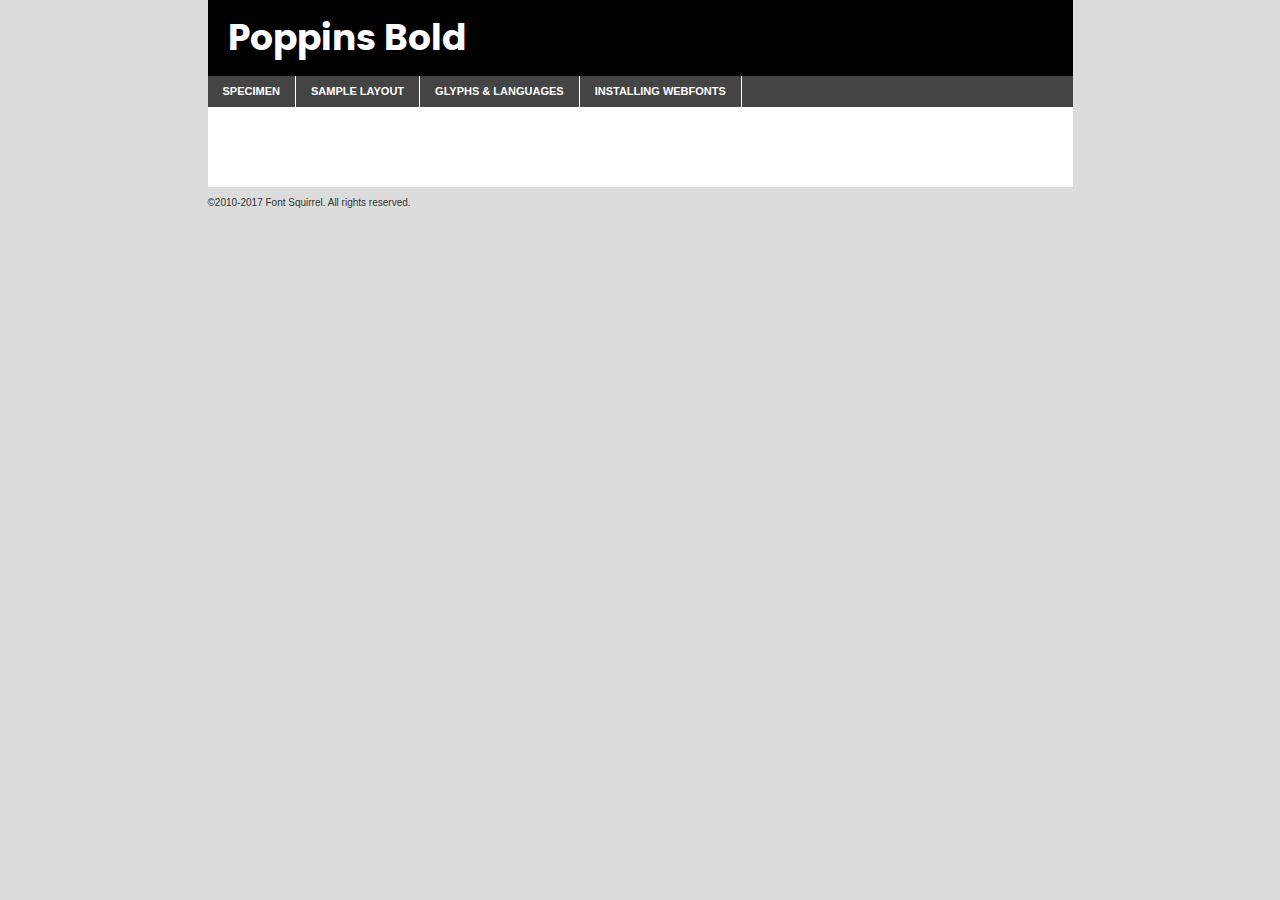
<file: components/fonts/poppins-bold-demo.html>
<!DOCTYPE html PUBLIC "-//W3C//DTD XHTML 1.0 Transitional//EN"
	"http://www.w3.org/TR/xhtml1/DTD/xhtml1-transitional.dtd">

<html xmlns="http://www.w3.org/1999/xhtml" xml:lang="en" lang="en">
<head>
	<meta http-equiv="Content-Type" content="text/html; charset=utf-8" />
	<script src="http://ajax.googleapis.com/ajax/libs/jquery/1.7.2/jquery.min.js" type="text/javascript" charset="utf-8"></script>
	<script type="text/javascript">
	(function($){$.fn.easyTabs=function(option){var param=jQuery.extend({fadeSpeed:"fast",defaultContent:1,activeClass:'active'},option);$(this).each(function(){var thisId="#"+this.id;if(param.defaultContent==''){param.defaultContent=1;}
	if(typeof param.defaultContent=="number")
	{var defaultTab=$(thisId+" .tabs li:eq("+(param.defaultContent-1)+") a").attr('href').substr(1);}else{var defaultTab=param.defaultContent;}
	$(thisId+" .tabs li a").each(function(){var tabToHide=$(this).attr('href').substr(1);$("#"+tabToHide).addClass('easytabs-tab-content');});hideAll();changeContent(defaultTab);function hideAll(){$(thisId+" .easytabs-tab-content").hide();}
	function changeContent(tabId){hideAll();$(thisId+" .tabs li").removeClass(param.activeClass);$(thisId+" .tabs li a[href=#"+tabId+"]").closest('li').addClass(param.activeClass);if(param.fadeSpeed!="none")
	{$(thisId+" #"+tabId).fadeIn(param.fadeSpeed);}else{$(thisId+" #"+tabId).show();}}
	$(thisId+" .tabs li").click(function(){var tabId=$(this).find('a').attr('href').substr(1);changeContent(tabId);return false;});});}})(jQuery);
	</script>
	<link rel="stylesheet" href="specimen_files/specimen_stylesheet.css" type="text/css" charset="utf-8" />
	<link rel="stylesheet" href="stylesheet.css" type="text/css" charset="utf-8" />

	<style type="text/css">
					body{
				font-family: 'poppinsbold';
							}
		</style>

	<title>Poppins Bold Specimen</title>
	
	
	<script type="text/javascript" charset="utf-8">
		$(document).ready(function() {
			$('#container').easyTabs({defaultContent:1});
		});
	</script>
</head>

<body>
<div id="container">
	<div id="header">
		Poppins Bold	</div>
	<ul class="tabs">
		<li><a href="#specimen">Specimen</a></li>
		<li><a href="#layout">Sample Layout</a></li>
				<li><a href="#glyphs">Glyphs &amp; Languages</a></li>
		<li><a href="#installing">Installing Webfonts</a></li>
		
	</ul>
	
	<div id="main_content">

		
			<div id="specimen">
		
				<div class="section">
					<div class="grid12 firstcol">
						<div class="huge">AaBb</div>
					</div>
				</div>
		
				<div class="section">
					<div class="glyph_range">A&#x200B;B&#x200b;C&#x200b;D&#x200b;E&#x200b;F&#x200b;G&#x200b;H&#x200b;I&#x200b;J&#x200b;K&#x200b;L&#x200b;M&#x200b;N&#x200b;O&#x200b;P&#x200b;Q&#x200b;R&#x200b;S&#x200b;T&#x200b;U&#x200b;V&#x200b;W&#x200b;X&#x200b;Y&#x200b;Z&#x200b;a&#x200b;b&#x200b;c&#x200b;d&#x200b;e&#x200b;f&#x200b;g&#x200b;h&#x200b;i&#x200b;j&#x200b;k&#x200b;l&#x200b;m&#x200b;n&#x200b;o&#x200b;p&#x200b;q&#x200b;r&#x200b;s&#x200b;t&#x200b;u&#x200b;v&#x200b;w&#x200b;x&#x200b;y&#x200b;z&#x200b;1&#x200b;2&#x200b;3&#x200b;4&#x200b;5&#x200b;6&#x200b;7&#x200b;8&#x200b;9&#x200b;0&#x200b;&amp;&#x200b;.&#x200b;,&#x200b;?&#x200b;!&#x200b;&#64;&#x200b;(&#x200b;)&#x200b;#&#x200b;$&#x200b;%&#x200b;*&#x200b;+&#x200b;-&#x200b;=&#x200b;:&#x200b;;</div>
				</div>
				<div class="section">
					<div class="grid12 firstcol">
						<table class="sample_table">
							<tr><td>10</td><td class="size10">abcdefghijklmnopqrstuvwxyzABCDEFGHIJKLMNOPQRSTUVWXYZ0123456789abcdefghijklmnopqrstuvwxyzABCDEFGHIJKLMNOPQRSTUVWXYZ0123456789abcdefghijklmnopqrstuvwxyzABCDEFGHIJKLMNOPQRSTUVWXYZ</td></tr>
							<tr><td>11</td><td class="size11">abcdefghijklmnopqrstuvwxyzABCDEFGHIJKLMNOPQRSTUVWXYZ0123456789abcdefghijklmnopqrstuvwxyzABCDEFGHIJKLMNOPQRSTUVWXYZ0123456789abcdefghijklmnopqrstuvwxyzABCDEFGHIJKLMNOPQRSTUVWXYZ</td></tr>
							<tr><td>12</td><td class="size12">abcdefghijklmnopqrstuvwxyzABCDEFGHIJKLMNOPQRSTUVWXYZ0123456789abcdefghijklmnopqrstuvwxyzABCDEFGHIJKLMNOPQRSTUVWXYZ0123456789abcdefghijklmnopqrstuvwxyzABCDEFGHIJKLMNOPQRSTUVWXYZ</td></tr>
							<tr><td>13</td><td class="size13">abcdefghijklmnopqrstuvwxyzABCDEFGHIJKLMNOPQRSTUVWXYZ0123456789abcdefghijklmnopqrstuvwxyzABCDEFGHIJKLMNOPQRSTUVWXYZ0123456789abcdefghijklmnopqrstuvwxyzABCDEFGHIJKLMNOPQRSTUVWXYZ</td></tr>
							<tr><td>14</td><td class="size14">abcdefghijklmnopqrstuvwxyzABCDEFGHIJKLMNOPQRSTUVWXYZ0123456789abcdefghijklmnopqrstuvwxyzABCDEFGHIJKLMNOPQRSTUVWXYZ0123456789abcdefghijklmnopqrstuvwxyzABCDEFGHIJKLMNOPQRSTUVWXYZ</td></tr>
							<tr><td>16</td><td class="size16">abcdefghijklmnopqrstuvwxyzABCDEFGHIJKLMNOPQRSTUVWXYZ0123456789abcdefghijklmnopqrstuvwxyzABCDEFGHIJKLMNOPQRSTUVWXYZ</td></tr>
							<tr><td>18</td><td class="size18">abcdefghijklmnopqrstuvwxyzABCDEFGHIJKLMNOPQRSTUVWXYZ0123456789abcdefghijklmnopqrstuvwxyzABCDEFGHIJKLMNOPQRSTUVWXYZ</td></tr>
							<tr><td>20</td><td class="size20">abcdefghijklmnopqrstuvwxyzABCDEFGHIJKLMNOPQRSTUVWXYZ0123456789abcdefghijklmnopqrstuvwxyzABCDEFGHIJKLMNOPQRSTUVWXYZ</td></tr>
							<tr><td>24</td><td class="size24">abcdefghijklmnopqrstuvwxyzABCDEFGHIJKLMNOPQRSTUVWXYZ0123456789abcdefghijklmnopqrstuvwxyzABCDEFGHIJKLMNOPQRSTUVWXYZ</td></tr>
							<tr><td>30</td><td class="size30">abcdefghijklmnopqrstuvwxyzABCDEFGHIJKLMNOPQRSTUVWXYZ0123456789abcdefghijklmnopqrstuvwxyzABCDEFGHIJKLMNOPQRSTUVWXYZ</td></tr>
							<tr><td>36</td><td class="size36">abcdefghijklmnopqrstuvwxyzABCDEFGHIJKLMNOPQRSTUVWXYZ0123456789abcdefghijklmnopqrstuvwxyzABCDEFGHIJKLMNOPQRSTUVWXYZ</td></tr>
							<tr><td>48</td><td class="size48">abcdefghijklmnopqrstuvwxyzABCDEFGHIJKLMNOPQRSTUVWXYZ0123456789abcdefghijklmnopqrstuvwxyzABCDEFGHIJKLMNOPQRSTUVWXYZ</td></tr>
							<tr><td>60</td><td class="size60">abcdefghijklmnopqrstuvwxyzABCDEFGHIJKLMNOPQRSTUVWXYZ0123456789abcdefghijklmnopqrstuvwxyzABCDEFGHIJKLMNOPQRSTUVWXYZ</td></tr>
							<tr><td>72</td><td class="size72">abcdefghijklmnopqrstuvwxyzABCDEFGHIJKLMNOPQRSTUVWXYZ0123456789abcdefghijklmnopqrstuvwxyzABCDEFGHIJKLMNOPQRSTUVWXYZ</td></tr>
							<tr><td>90</td><td class="size90">abcdefghijklmnopqrstuvwxyzABCDEFGHIJKLMNOPQRSTUVWXYZ0123456789abcdefghijklmnopqrstuvwxyzABCDEFGHIJKLMNOPQRSTUVWXYZ</td></tr>
						</table>
				
					</div>
			
				</div>
		
		
		
								<div class="section" id="bodycomparison">


										<div id="xheight">
				<div class="fontbody">&#x25FC;&#x25FC;&#x25FC;&#x25FC;&#x25FC;&#x25FC;&#x25FC;&#x25FC;&#x25FC;&#x25FC;&#x25FC;&#x25FC;&#x25FC;&#x25FC;&#x25FC;&#x25FC;&#x25FC;&#x25FC;&#x25FC;&#x25FC;&#x25FC;&#x25FC;&#x25FC;&#x25FC;&#x25FC;&#x25FC;&#x25FC;&#x25FC;&#x25FC;&#x25FC;&#x25FC;&#x25FC;&#x25FC;&#x25FC;&#x25FC;&#x25FC;&#x25FC;&#x25FC;&#x25FC;&#x25FC;&#x25FC;&#x25FC;&#x25FC;&#x25FC;&#x25FC;&#x25FC;&#x25FC;&#x25FC;&#x25FC;&#x25FC;&#x25FC;&#x25FC;&#x25FC;&#x25FC;&#x25FC;&#x25FC;&#x25FC;&#x25FC;&#x25FC;&#x25FC;&#x25FC;&#x25FC;&#x25FC;&#x25FC;&#x25FC;&#x25FC;&#x25FC;&#x25FC;&#x25FC;&#x25FC;&#x25FC;&#x25FC;&#x25FC;&#x25FC;&#x25FC;&#x25FC;&#x25FC;&#x25FC;&#x25FC;&#x25FC;&#x25FC;&#x25FC;&#x25FC;&#x25FC;&#x25FC;&#x25FC;&#x25FC;&#x25FC;&#x25FC;&#x25FC;&#x25FC;&#x25FC;&#x25FC;&#x25FC;&#x25FC;&#x25FC;&#x25FC;&#x25FC;&#x25FC;body</div><div class="arialbody">body</div><div class="verdanabody">body</div><div class="georgiabody">body</div></div>
										<div class="fontbody" style="z-index:1">
											body<span>Poppins Bold</span>
										</div>
										<div class="arialbody" style="z-index:1">
											body<span>Arial</span>
										</div>
										<div class="verdanabody" style="z-index:1">
											body<span>Verdana</span>
										</div>
										<div class="georgiabody" style="z-index:1">
											body<span>Georgia</span>
										</div>



								</div>
		
		
				<div class="section psample psample_row1" id="">
					
					<div class="grid2 firstcol">
						<p class="size10"><span>10.</span>Aenean lacinia bibendum nulla sed consectetur. Fusce dapibus, tellus ac cursus commodo, tortor mauris condimentum nibh, ut fermentum massa justo sit amet risus. Nullam id dolor id nibh ultricies vehicula ut id elit. Cum sociis natoque penatibus et magnis dis parturient montes, nascetur ridiculus mus. Nulla vitae elit libero, a pharetra augue.</p>
			
					</div>
					<div class="grid3">
						<p class="size11"><span>11.</span>Aenean lacinia bibendum nulla sed consectetur. Fusce dapibus, tellus ac cursus commodo, tortor mauris condimentum nibh, ut fermentum massa justo sit amet risus. Nullam id dolor id nibh ultricies vehicula ut id elit. Cum sociis natoque penatibus et magnis dis parturient montes, nascetur ridiculus mus. Nulla vitae elit libero, a pharetra augue.</p>
			
					</div>
					<div class="grid3">
						<p class="size12"><span>12.</span>Aenean lacinia bibendum nulla sed consectetur. Fusce dapibus, tellus ac cursus commodo, tortor mauris condimentum nibh, ut fermentum massa justo sit amet risus. Nullam id dolor id nibh ultricies vehicula ut id elit. Cum sociis natoque penatibus et magnis dis parturient montes, nascetur ridiculus mus. Nulla vitae elit libero, a pharetra augue.</p>
			
					</div>
					<div class="grid4">
						<p class="size13"><span>13.</span>Aenean lacinia bibendum nulla sed consectetur. Fusce dapibus, tellus ac cursus commodo, tortor mauris condimentum nibh, ut fermentum massa justo sit amet risus. Nullam id dolor id nibh ultricies vehicula ut id elit. Cum sociis natoque penatibus et magnis dis parturient montes, nascetur ridiculus mus. Nulla vitae elit libero, a pharetra augue.</p>
			
					</div>
					<div class="white_blend"></div>
					
				</div>
				<div class="section psample psample_row2" id="">
					<div class="grid3 firstcol">
						<p class="size14"><span>14.</span>Aenean lacinia bibendum nulla sed consectetur. Fusce dapibus, tellus ac cursus commodo, tortor mauris condimentum nibh, ut fermentum massa justo sit amet risus. Nullam id dolor id nibh ultricies vehicula ut id elit. Cum sociis natoque penatibus et magnis dis parturient montes, nascetur ridiculus mus. Nulla vitae elit libero, a pharetra augue.</p>
			
					</div>
					<div class="grid4">
						<p class="size16"><span>16.</span>Aenean lacinia bibendum nulla sed consectetur. Fusce dapibus, tellus ac cursus commodo, tortor mauris condimentum nibh, ut fermentum massa justo sit amet risus. Nullam id dolor id nibh ultricies vehicula ut id elit. Cum sociis natoque penatibus et magnis dis parturient montes, nascetur ridiculus mus. Nulla vitae elit libero, a pharetra augue.</p>
			
					</div>
					<div class="grid5">
						<p class="size18"><span>18.</span>Aenean lacinia bibendum nulla sed consectetur. Fusce dapibus, tellus ac cursus commodo, tortor mauris condimentum nibh, ut fermentum massa justo sit amet risus. Nullam id dolor id nibh ultricies vehicula ut id elit. Cum sociis natoque penatibus et magnis dis parturient montes, nascetur ridiculus mus. Nulla vitae elit libero, a pharetra augue.</p>
			
					</div>

					<div class="white_blend"></div>

				</div>
				
				<div class="section psample psample_row3" id="">
					<div class="grid5 firstcol">
						<p class="size20"><span>20.</span>Aenean lacinia bibendum nulla sed consectetur. Fusce dapibus, tellus ac cursus commodo, tortor mauris condimentum nibh, ut fermentum massa justo sit amet risus. Nullam id dolor id nibh ultricies vehicula ut id elit. Cum sociis natoque penatibus et magnis dis parturient montes, nascetur ridiculus mus. Nulla vitae elit libero, a pharetra augue.</p>
					</div>
					<div class="grid7">
						<p class="size24"><span>24.</span>Aenean lacinia bibendum nulla sed consectetur. Fusce dapibus, tellus ac cursus commodo, tortor mauris condimentum nibh, ut fermentum massa justo sit amet risus. Nullam id dolor id nibh ultricies vehicula ut id elit. Cum sociis natoque penatibus et magnis dis parturient montes, nascetur ridiculus mus. Nulla vitae elit libero, a pharetra augue.</p>
					</div>
					
					<div class="white_blend"></div>
					
				</div>
				
				<div class="section psample psample_row4" id="">
					<div class="grid12 firstcol">
						<p class="size30"><span>30.</span>Aenean lacinia bibendum nulla sed consectetur. Fusce dapibus, tellus ac cursus commodo, tortor mauris condimentum nibh, ut fermentum massa justo sit amet risus. Nullam id dolor id nibh ultricies vehicula ut id elit. Cum sociis natoque penatibus et magnis dis parturient montes, nascetur ridiculus mus. Nulla vitae elit libero, a pharetra augue.</p>
					</div>
					<div class="white_blend"></div>
					
				</div>
				
				
				
				<div class="section psample psample_row1 fullreverse">
					<div class="grid2 firstcol">
						<p class="size10"><span>10.</span>Aenean lacinia bibendum nulla sed consectetur. Fusce dapibus, tellus ac cursus commodo, tortor mauris condimentum nibh, ut fermentum massa justo sit amet risus. Nullam id dolor id nibh ultricies vehicula ut id elit. Cum sociis natoque penatibus et magnis dis parturient montes, nascetur ridiculus mus. Nulla vitae elit libero, a pharetra augue.</p>
			
					</div>
					<div class="grid3">
						<p class="size11"><span>11.</span>Aenean lacinia bibendum nulla sed consectetur. Fusce dapibus, tellus ac cursus commodo, tortor mauris condimentum nibh, ut fermentum massa justo sit amet risus. Nullam id dolor id nibh ultricies vehicula ut id elit. Cum sociis natoque penatibus et magnis dis parturient montes, nascetur ridiculus mus. Nulla vitae elit libero, a pharetra augue.</p>
			
					</div>
					<div class="grid3">
						<p class="size12"><span>12.</span>Aenean lacinia bibendum nulla sed consectetur. Fusce dapibus, tellus ac cursus commodo, tortor mauris condimentum nibh, ut fermentum massa justo sit amet risus. Nullam id dolor id nibh ultricies vehicula ut id elit. Cum sociis natoque penatibus et magnis dis parturient montes, nascetur ridiculus mus. Nulla vitae elit libero, a pharetra augue.</p>
			
					</div>
					<div class="grid4">
						<p class="size13"><span>13.</span>Aenean lacinia bibendum nulla sed consectetur. Fusce dapibus, tellus ac cursus commodo, tortor mauris condimentum nibh, ut fermentum massa justo sit amet risus. Nullam id dolor id nibh ultricies vehicula ut id elit. Cum sociis natoque penatibus et magnis dis parturient montes, nascetur ridiculus mus. Nulla vitae elit libero, a pharetra augue.</p>
			
					</div>
					<div class="black_blend"></div>
					
				</div>
				
				<div class="section psample psample_row2 fullreverse">
					<div class="grid3 firstcol">
						<p class="size14"><span>14.</span>Aenean lacinia bibendum nulla sed consectetur. Fusce dapibus, tellus ac cursus commodo, tortor mauris condimentum nibh, ut fermentum massa justo sit amet risus. Nullam id dolor id nibh ultricies vehicula ut id elit. Cum sociis natoque penatibus et magnis dis parturient montes, nascetur ridiculus mus. Nulla vitae elit libero, a pharetra augue.</p>
			
					</div>
					<div class="grid4">
						<p class="size16"><span>16.</span>Aenean lacinia bibendum nulla sed consectetur. Fusce dapibus, tellus ac cursus commodo, tortor mauris condimentum nibh, ut fermentum massa justo sit amet risus. Nullam id dolor id nibh ultricies vehicula ut id elit. Cum sociis natoque penatibus et magnis dis parturient montes, nascetur ridiculus mus. Nulla vitae elit libero, a pharetra augue.</p>
			
					</div>
					<div class="grid5">
						<p class="size18"><span>18.</span>Aenean lacinia bibendum nulla sed consectetur. Fusce dapibus, tellus ac cursus commodo, tortor mauris condimentum nibh, ut fermentum massa justo sit amet risus. Nullam id dolor id nibh ultricies vehicula ut id elit. Cum sociis natoque penatibus et magnis dis parturient montes, nascetur ridiculus mus. Nulla vitae elit libero, a pharetra augue.</p>
			
					</div>
					<div class="black_blend"></div>

				</div>
				
				<div class="section psample fullreverse psample_row3" id="">
					<div class="grid5 firstcol">
						<p class="size20"><span>20.</span>Aenean lacinia bibendum nulla sed consectetur. Fusce dapibus, tellus ac cursus commodo, tortor mauris condimentum nibh, ut fermentum massa justo sit amet risus. Nullam id dolor id nibh ultricies vehicula ut id elit. Cum sociis natoque penatibus et magnis dis parturient montes, nascetur ridiculus mus. Nulla vitae elit libero, a pharetra augue.</p>
					</div>
					<div class="grid7">
						<p class="size24"><span>24.</span>Aenean lacinia bibendum nulla sed consectetur. Fusce dapibus, tellus ac cursus commodo, tortor mauris condimentum nibh, ut fermentum massa justo sit amet risus. Nullam id dolor id nibh ultricies vehicula ut id elit. Cum sociis natoque penatibus et magnis dis parturient montes, nascetur ridiculus mus. Nulla vitae elit libero, a pharetra augue.</p>
					</div>
					
					<div class="black_blend"></div>
					
				</div>
				
				<div class="section psample fullreverse psample_row4" id="" style="border-bottom: 20px #000 solid;">
					<div class="grid12 firstcol">
						<p class="size30"><span>30.</span>Aenean lacinia bibendum nulla sed consectetur. Fusce dapibus, tellus ac cursus commodo, tortor mauris condimentum nibh, ut fermentum massa justo sit amet risus. Nullam id dolor id nibh ultricies vehicula ut id elit. Cum sociis natoque penatibus et magnis dis parturient montes, nascetur ridiculus mus. Nulla vitae elit libero, a pharetra augue.</p>
					</div>
					<div class="black_blend"></div>
					
				</div>
				
				
				
				
			</div>
			
			<div id="layout">
				
				<div class="section">
					
					<div class="grid12 firstcol">
						<h1>Lorem Ipsum Dolor</h1>
						<h2>Etiam porta sem malesuada magna mollis euismod</h2>
						
						<p class="byline">By <a href="#link">Aenean Lacinia</a></p>
					</div>
				</div>
				<div class="section">
					<div class="grid8 firstcol">
						<p class="large">Donec sed odio dui. Morbi leo risus, porta ac consectetur ac, vestibulum at eros. Fusce dapibus, tellus ac cursus commodo, tortor mauris condimentum nibh, ut fermentum massa justo sit amet risus. </p>

						
						<h3>Pellentesque ornare sem</h3>

						<p>Maecenas sed diam eget risus varius blandit sit amet non magna. Maecenas faucibus mollis interdum. Donec ullamcorper nulla non metus auctor fringilla. Nullam id dolor id nibh ultricies vehicula ut id elit. Nullam id dolor id nibh ultricies vehicula ut id elit. </p>

						<p>Aenean eu leo quam. Pellentesque ornare sem lacinia quam venenatis vestibulum. Lorem ipsum dolor sit amet, consectetur adipiscing elit. Cum sociis natoque penatibus et magnis dis parturient montes, nascetur ridiculus mus. </p>

						<p>Nulla vitae elit libero, a pharetra augue. Praesent commodo cursus magna, vel scelerisque nisl consectetur et. Aenean lacinia bibendum nulla sed consectetur. </p>

						<p>Nullam quis risus eget urna mollis ornare vel eu leo. Nullam quis risus eget urna mollis ornare vel eu leo. Maecenas sed diam eget risus varius blandit sit amet non magna. Donec ullamcorper nulla non metus auctor fringilla. </p>

						<h3>Cras mattis consectetur</h3>

						<p>Aenean eu leo quam. Pellentesque ornare sem lacinia quam venenatis vestibulum. Aenean lacinia bibendum nulla sed consectetur. Integer posuere erat a ante venenatis dapibus posuere velit aliquet. Cras mattis consectetur purus sit amet fermentum. </p>

						<p>Nullam id dolor id nibh ultricies vehicula ut id elit. Nullam quis risus eget urna mollis ornare vel eu leo. Cras mattis consectetur purus sit amet fermentum.</p>
					</div>
					
					<div class="grid4 sidebar">
						
						<div class="box reverse">
							<p class="last">Nullam quis risus eget urna mollis ornare vel eu leo. Donec ullamcorper nulla non metus auctor fringilla. Cras mattis consectetur purus sit amet fermentum. Sed posuere consectetur est at lobortis. Lorem ipsum dolor sit amet, consectetur adipiscing elit. </p>
						</div>
						
						<p class="caption">Maecenas sed diam eget risus varius.</p>

						<p>Vestibulum id ligula porta felis euismod semper. Integer posuere erat a ante venenatis dapibus posuere velit aliquet. Vestibulum id ligula porta felis euismod semper. Sed posuere consectetur est at lobortis. Maecenas sed diam eget risus varius blandit sit amet non magna. Fusce dapibus, tellus ac cursus commodo, tortor mauris condimentum nibh, ut fermentum massa justo sit amet risus. </p>

					

						<p>Duis mollis, est non commodo luctus, nisi erat porttitor ligula, eget lacinia odio sem nec elit. Aenean lacinia bibendum nulla sed consectetur. Vivamus sagittis lacus vel augue laoreet rutrum faucibus dolor auctor. Aenean lacinia bibendum nulla sed consectetur. Nullam quis risus eget urna mollis ornare vel eu leo. </p>

						<p>Praesent commodo cursus magna, vel scelerisque nisl consectetur et. Donec ullamcorper nulla non metus auctor fringilla. Maecenas faucibus mollis interdum. Fusce dapibus, tellus ac cursus commodo, tortor mauris condimentum nibh, ut fermentum massa justo sit amet risus. </p>

					</div>
				</div>
				
			</div>


			



		<div id="glyphs">
			<div class="section">
				<div class="grid12 firstcol">
			
				<h1>Language Support</h1>
				<p>The subset of Poppins Bold in this kit supports the following languages:<br />
			
					Albanian, Basque, Breton, Chamorro, Danish, Dutch, English, Faroese, Finnish, French, Frisian, Galician, German, Icelandic, Italian, Malagasy, Norwegian, Portuguese, Spanish, Alsatian, Aragonese, Arapaho, Arrernte, Asturian, Aymara, Bislama, Cebuano, Corsican, Fijian, French_creole, Genoese, Gilbertese, Greenlandic, Haitian_creole, Hiligaynon, Hmong, Hopi, Ibanag, Iloko_ilokano, Indonesian, Interglossa_glosa, Interlingua, Irish_gaelic, Jerriais, Lojban, Lombard, Luxembourgeois, Manx, Mohawk, Norfolk_pitcairnese, Occitan, Oromo, Pangasinan, Papiamento, Piedmontese, Potawatomi, Rhaeto-romance, Romansh, Rotokas, Sami_lule, Samoan, Sardinian, Scots_gaelic, Seychelles_creole, Shona, Sicilian, Somali, Southern_ndebele, Swahili, Swati_swazi, Tagalog_filipino_pilipino, Tetum, Tok_pisin, Uyghur_latinized, Volapuk, Walloon, Warlpiri, Xhosa, Yapese, Zulu, Latinbasic, Ubasic, Demo				</p>
				<h1>Glyph Chart</h1>
				<p>The subset of Poppins Bold in this kit includes all the glyphs listed below. Unicode entities are included above each glyph to help you insert individual characters into your layout.</p>
				<div id="glyph_chart">
			
																														 <div><p>&amp;#13;</p>&#13;</div>
																				 <div><p>&amp;#32;</p>&#32;</div>
																				 <div><p>&amp;#33;</p>&#33;</div>
																				 <div><p>&amp;#34;</p>&#34;</div>
																				 <div><p>&amp;#35;</p>&#35;</div>
																				 <div><p>&amp;#36;</p>&#36;</div>
																				 <div><p>&amp;#37;</p>&#37;</div>
																				 <div><p>&amp;#38;</p>&#38;</div>
																				 <div><p>&amp;#39;</p>&#39;</div>
																				 <div><p>&amp;#40;</p>&#40;</div>
																				 <div><p>&amp;#41;</p>&#41;</div>
																				 <div><p>&amp;#42;</p>&#42;</div>
																				 <div><p>&amp;#43;</p>&#43;</div>
																				 <div><p>&amp;#44;</p>&#44;</div>
																				 <div><p>&amp;#45;</p>&#45;</div>
																				 <div><p>&amp;#46;</p>&#46;</div>
																				 <div><p>&amp;#47;</p>&#47;</div>
																				 <div><p>&amp;#48;</p>&#48;</div>
																				 <div><p>&amp;#49;</p>&#49;</div>
																				 <div><p>&amp;#50;</p>&#50;</div>
																				 <div><p>&amp;#51;</p>&#51;</div>
																				 <div><p>&amp;#52;</p>&#52;</div>
																				 <div><p>&amp;#53;</p>&#53;</div>
																				 <div><p>&amp;#54;</p>&#54;</div>
																				 <div><p>&amp;#55;</p>&#55;</div>
																				 <div><p>&amp;#56;</p>&#56;</div>
																				 <div><p>&amp;#57;</p>&#57;</div>
																				 <div><p>&amp;#58;</p>&#58;</div>
																				 <div><p>&amp;#59;</p>&#59;</div>
																				 <div><p>&amp;#60;</p>&#60;</div>
																				 <div><p>&amp;#61;</p>&#61;</div>
																				 <div><p>&amp;#62;</p>&#62;</div>
																				 <div><p>&amp;#63;</p>&#63;</div>
																				 <div><p>&amp;#64;</p>&#64;</div>
																				 <div><p>&amp;#65;</p>&#65;</div>
																				 <div><p>&amp;#66;</p>&#66;</div>
																				 <div><p>&amp;#67;</p>&#67;</div>
																				 <div><p>&amp;#68;</p>&#68;</div>
																				 <div><p>&amp;#69;</p>&#69;</div>
																				 <div><p>&amp;#70;</p>&#70;</div>
																				 <div><p>&amp;#71;</p>&#71;</div>
																				 <div><p>&amp;#72;</p>&#72;</div>
																				 <div><p>&amp;#73;</p>&#73;</div>
																				 <div><p>&amp;#74;</p>&#74;</div>
																				 <div><p>&amp;#75;</p>&#75;</div>
																				 <div><p>&amp;#76;</p>&#76;</div>
																				 <div><p>&amp;#77;</p>&#77;</div>
																				 <div><p>&amp;#78;</p>&#78;</div>
																				 <div><p>&amp;#79;</p>&#79;</div>
																				 <div><p>&amp;#80;</p>&#80;</div>
																				 <div><p>&amp;#81;</p>&#81;</div>
																				 <div><p>&amp;#82;</p>&#82;</div>
																				 <div><p>&amp;#83;</p>&#83;</div>
																				 <div><p>&amp;#84;</p>&#84;</div>
																				 <div><p>&amp;#85;</p>&#85;</div>
																				 <div><p>&amp;#86;</p>&#86;</div>
																				 <div><p>&amp;#87;</p>&#87;</div>
																				 <div><p>&amp;#88;</p>&#88;</div>
																				 <div><p>&amp;#89;</p>&#89;</div>
																				 <div><p>&amp;#90;</p>&#90;</div>
																				 <div><p>&amp;#91;</p>&#91;</div>
																				 <div><p>&amp;#92;</p>&#92;</div>
																				 <div><p>&amp;#93;</p>&#93;</div>
																				 <div><p>&amp;#94;</p>&#94;</div>
																				 <div><p>&amp;#95;</p>&#95;</div>
																				 <div><p>&amp;#96;</p>&#96;</div>
																				 <div><p>&amp;#97;</p>&#97;</div>
																				 <div><p>&amp;#98;</p>&#98;</div>
																				 <div><p>&amp;#99;</p>&#99;</div>
																				 <div><p>&amp;#100;</p>&#100;</div>
																				 <div><p>&amp;#101;</p>&#101;</div>
																				 <div><p>&amp;#102;</p>&#102;</div>
																				 <div><p>&amp;#103;</p>&#103;</div>
																				 <div><p>&amp;#104;</p>&#104;</div>
																				 <div><p>&amp;#105;</p>&#105;</div>
																				 <div><p>&amp;#106;</p>&#106;</div>
																				 <div><p>&amp;#107;</p>&#107;</div>
																				 <div><p>&amp;#108;</p>&#108;</div>
																				 <div><p>&amp;#109;</p>&#109;</div>
																				 <div><p>&amp;#110;</p>&#110;</div>
																				 <div><p>&amp;#111;</p>&#111;</div>
																				 <div><p>&amp;#112;</p>&#112;</div>
																				 <div><p>&amp;#113;</p>&#113;</div>
																				 <div><p>&amp;#114;</p>&#114;</div>
																				 <div><p>&amp;#115;</p>&#115;</div>
																				 <div><p>&amp;#116;</p>&#116;</div>
																				 <div><p>&amp;#117;</p>&#117;</div>
																				 <div><p>&amp;#118;</p>&#118;</div>
																				 <div><p>&amp;#119;</p>&#119;</div>
																				 <div><p>&amp;#120;</p>&#120;</div>
																				 <div><p>&amp;#121;</p>&#121;</div>
																				 <div><p>&amp;#122;</p>&#122;</div>
																				 <div><p>&amp;#123;</p>&#123;</div>
																				 <div><p>&amp;#124;</p>&#124;</div>
																				 <div><p>&amp;#125;</p>&#125;</div>
																				 <div><p>&amp;#126;</p>&#126;</div>
																				 <div><p>&amp;#160;</p>&#160;</div>
																				 <div><p>&amp;#161;</p>&#161;</div>
																				 <div><p>&amp;#162;</p>&#162;</div>
																				 <div><p>&amp;#163;</p>&#163;</div>
																				 <div><p>&amp;#164;</p>&#164;</div>
																				 <div><p>&amp;#165;</p>&#165;</div>
																				 <div><p>&amp;#166;</p>&#166;</div>
																				 <div><p>&amp;#167;</p>&#167;</div>
																				 <div><p>&amp;#168;</p>&#168;</div>
																				 <div><p>&amp;#169;</p>&#169;</div>
																				 <div><p>&amp;#170;</p>&#170;</div>
																				 <div><p>&amp;#171;</p>&#171;</div>
																				 <div><p>&amp;#172;</p>&#172;</div>
																				 <div><p>&amp;#173;</p>&#173;</div>
																				 <div><p>&amp;#174;</p>&#174;</div>
																				 <div><p>&amp;#175;</p>&#175;</div>
																				 <div><p>&amp;#176;</p>&#176;</div>
																				 <div><p>&amp;#177;</p>&#177;</div>
																				 <div><p>&amp;#178;</p>&#178;</div>
																				 <div><p>&amp;#179;</p>&#179;</div>
																				 <div><p>&amp;#180;</p>&#180;</div>
																				 <div><p>&amp;#181;</p>&#181;</div>
																				 <div><p>&amp;#182;</p>&#182;</div>
																				 <div><p>&amp;#183;</p>&#183;</div>
																				 <div><p>&amp;#184;</p>&#184;</div>
																				 <div><p>&amp;#185;</p>&#185;</div>
																				 <div><p>&amp;#186;</p>&#186;</div>
																				 <div><p>&amp;#187;</p>&#187;</div>
																				 <div><p>&amp;#188;</p>&#188;</div>
																				 <div><p>&amp;#189;</p>&#189;</div>
																				 <div><p>&amp;#190;</p>&#190;</div>
																				 <div><p>&amp;#191;</p>&#191;</div>
																				 <div><p>&amp;#192;</p>&#192;</div>
																				 <div><p>&amp;#193;</p>&#193;</div>
																				 <div><p>&amp;#194;</p>&#194;</div>
																				 <div><p>&amp;#195;</p>&#195;</div>
																				 <div><p>&amp;#196;</p>&#196;</div>
																				 <div><p>&amp;#197;</p>&#197;</div>
																				 <div><p>&amp;#198;</p>&#198;</div>
																				 <div><p>&amp;#199;</p>&#199;</div>
																				 <div><p>&amp;#200;</p>&#200;</div>
																				 <div><p>&amp;#201;</p>&#201;</div>
																				 <div><p>&amp;#202;</p>&#202;</div>
																				 <div><p>&amp;#203;</p>&#203;</div>
																				 <div><p>&amp;#204;</p>&#204;</div>
																				 <div><p>&amp;#205;</p>&#205;</div>
																				 <div><p>&amp;#206;</p>&#206;</div>
																				 <div><p>&amp;#207;</p>&#207;</div>
																				 <div><p>&amp;#208;</p>&#208;</div>
																				 <div><p>&amp;#209;</p>&#209;</div>
																				 <div><p>&amp;#210;</p>&#210;</div>
																				 <div><p>&amp;#211;</p>&#211;</div>
																				 <div><p>&amp;#212;</p>&#212;</div>
																				 <div><p>&amp;#213;</p>&#213;</div>
																				 <div><p>&amp;#214;</p>&#214;</div>
																				 <div><p>&amp;#215;</p>&#215;</div>
																				 <div><p>&amp;#216;</p>&#216;</div>
																				 <div><p>&amp;#217;</p>&#217;</div>
																				 <div><p>&amp;#218;</p>&#218;</div>
																				 <div><p>&amp;#219;</p>&#219;</div>
																				 <div><p>&amp;#220;</p>&#220;</div>
																				 <div><p>&amp;#221;</p>&#221;</div>
																				 <div><p>&amp;#222;</p>&#222;</div>
																				 <div><p>&amp;#223;</p>&#223;</div>
																				 <div><p>&amp;#224;</p>&#224;</div>
																				 <div><p>&amp;#225;</p>&#225;</div>
																				 <div><p>&amp;#226;</p>&#226;</div>
																				 <div><p>&amp;#227;</p>&#227;</div>
																				 <div><p>&amp;#228;</p>&#228;</div>
																				 <div><p>&amp;#229;</p>&#229;</div>
																				 <div><p>&amp;#230;</p>&#230;</div>
																				 <div><p>&amp;#231;</p>&#231;</div>
																				 <div><p>&amp;#232;</p>&#232;</div>
																				 <div><p>&amp;#233;</p>&#233;</div>
																				 <div><p>&amp;#234;</p>&#234;</div>
																				 <div><p>&amp;#235;</p>&#235;</div>
																				 <div><p>&amp;#236;</p>&#236;</div>
																				 <div><p>&amp;#237;</p>&#237;</div>
																				 <div><p>&amp;#238;</p>&#238;</div>
																				 <div><p>&amp;#239;</p>&#239;</div>
																				 <div><p>&amp;#240;</p>&#240;</div>
																				 <div><p>&amp;#241;</p>&#241;</div>
																				 <div><p>&amp;#242;</p>&#242;</div>
																				 <div><p>&amp;#243;</p>&#243;</div>
																				 <div><p>&amp;#244;</p>&#244;</div>
																				 <div><p>&amp;#245;</p>&#245;</div>
																				 <div><p>&amp;#246;</p>&#246;</div>
																				 <div><p>&amp;#247;</p>&#247;</div>
																				 <div><p>&amp;#248;</p>&#248;</div>
																				 <div><p>&amp;#249;</p>&#249;</div>
																				 <div><p>&amp;#250;</p>&#250;</div>
																				 <div><p>&amp;#251;</p>&#251;</div>
																				 <div><p>&amp;#252;</p>&#252;</div>
																				 <div><p>&amp;#253;</p>&#253;</div>
																				 <div><p>&amp;#254;</p>&#254;</div>
																				 <div><p>&amp;#255;</p>&#255;</div>
																				 <div><p>&amp;#338;</p>&#338;</div>
																				 <div><p>&amp;#339;</p>&#339;</div>
																				 <div><p>&amp;#376;</p>&#376;</div>
																				 <div><p>&amp;#710;</p>&#710;</div>
																				 <div><p>&amp;#732;</p>&#732;</div>
																				 <div><p>&amp;#8192;</p>&#8192;</div>
																				 <div><p>&amp;#8193;</p>&#8193;</div>
																				 <div><p>&amp;#8194;</p>&#8194;</div>
																				 <div><p>&amp;#8195;</p>&#8195;</div>
																				 <div><p>&amp;#8196;</p>&#8196;</div>
																				 <div><p>&amp;#8197;</p>&#8197;</div>
																				 <div><p>&amp;#8198;</p>&#8198;</div>
																				 <div><p>&amp;#8199;</p>&#8199;</div>
																				 <div><p>&amp;#8200;</p>&#8200;</div>
																				 <div><p>&amp;#8201;</p>&#8201;</div>
																				 <div><p>&amp;#8202;</p>&#8202;</div>
																				 <div><p>&amp;#8208;</p>&#8208;</div>
																				 <div><p>&amp;#8209;</p>&#8209;</div>
																				 <div><p>&amp;#8210;</p>&#8210;</div>
																				 <div><p>&amp;#8211;</p>&#8211;</div>
																				 <div><p>&amp;#8212;</p>&#8212;</div>
																				 <div><p>&amp;#8216;</p>&#8216;</div>
																				 <div><p>&amp;#8217;</p>&#8217;</div>
																				 <div><p>&amp;#8218;</p>&#8218;</div>
																				 <div><p>&amp;#8220;</p>&#8220;</div>
																				 <div><p>&amp;#8221;</p>&#8221;</div>
																				 <div><p>&amp;#8222;</p>&#8222;</div>
																				 <div><p>&amp;#8226;</p>&#8226;</div>
																				 <div><p>&amp;#8230;</p>&#8230;</div>
																				 <div><p>&amp;#8239;</p>&#8239;</div>
																				 <div><p>&amp;#8249;</p>&#8249;</div>
																				 <div><p>&amp;#8250;</p>&#8250;</div>
																				 <div><p>&amp;#8287;</p>&#8287;</div>
																				 <div><p>&amp;#8364;</p>&#8364;</div>
																				 <div><p>&amp;#8482;</p>&#8482;</div>
																				 <div><p>&amp;#64257;</p>&#64257;</div>
																				 <div><p>&amp;#64258;</p>&#64258;</div>
																																																</div>	
				</div>
		
		
			</div>
		</div>
		
		
		<div id="specs">
			
		</div>
	
		<div id="installing">
			<div class="section">
				<div class="grid7 firstcol">
					<h1>Installing Webfonts</h1>
					
					<p>Webfonts are supported by all major browser platforms but not all in the same way. There are currently four different font formats that must be included in order to target all browsers. This includes TTF, WOFF, EOT and SVG.</p>
					
					<h2>1. Upload your webfonts</h2>
					<p>You must upload your webfont kit to your website. They should be in or near the same directory as your CSS files.</p>
					
					<h2>2. Include the webfont stylesheet</h2>
					<p>A special CSS @font-face declaration helps the various browsers select the appropriate font it needs without causing you a bunch of headaches. Learn more about this syntax by reading the <a href="https://www.fontspring.com/blog/further-hardening-of-the-bulletproof-syntax">Fontspring blog post</a> about it. The code for it is as follows:</p>


<code>
@font-face{ 
	font-family: 'MyWebFont';
	src: url('WebFont.eot');
	src: url('WebFont.eot?#iefix') format('embedded-opentype'),
	     url('WebFont.woff') format('woff'),
	     url('WebFont.ttf') format('truetype'),
	     url('WebFont.svg#webfont') format('svg');
}
</code>

	<p>We've already gone ahead and generated the code for you. All you have to do is link to the stylesheet in your HTML, like this:</p>
	<code>&lt;link rel=&quot;stylesheet&quot; href=&quot;stylesheet.css&quot; type=&quot;text/css&quot; charset=&quot;utf-8&quot; /&gt;</code>

					<h2>3. Modify your own stylesheet</h2>
					<p>To take advantage of your new fonts, you must tell your stylesheet to use them. Look at the original @font-face declaration above and find the property called "font-family." The name linked there will be what you use to reference the font. Prepend that webfont name to the font stack in the "font-family" property, inside the selector you want to change. For example:</p>
<code>p { font-family: 'WebFont', Arial, sans-serif; }</code>

<h2>4. Test</h2>
<p>Getting webfonts to work cross-browser <em>can</em> be tricky. Use the information in the sidebar to help you if you find that fonts aren't loading in a particular browser.</p>
				</div>
				
				<div class="grid5 sidebar">
					<div class="box">
						<h2>Troubleshooting<br />Font-Face Problems</h2>
						<p>Having trouble getting your webfonts to load in your new website? Here are some tips to sort out what might be the problem.</p>

						<h3>Fonts not showing in any browser</h3>

						<p>This sounds like you need to work on the plumbing. You either did not upload the fonts to the correct directory, or you did not link the fonts properly in the CSS. If you've confirmed that all this is correct and you still have a problem, take a look at your .htaccess file and see if requests are getting intercepted.</p>

						<h3>Fonts not loading in iPhone or iPad</h3>

						<p>The most common problem here is that you are serving the fonts from an IIS server. IIS refuses to serve files that have unknown MIME types. If that is the case, you must set the MIME type for SVG to "image/svg+xml" in the server settings. Follow these instructions from Microsoft if you need help.</p>

						<h3>Fonts not loading in Firefox</h3>

						<p>The primary reason for this failure? You are still using a version Firefox older than 3.5. So upgrade already! If that isn't it, then you are very likely serving fonts from a different domain. Firefox requires that all font assets be served from the same domain. Lastly it is possible that you need to add WOFF to your list of MIME types (if you are serving via IIS.)</p>

						<h3>Fonts not loading in IE</h3>

						<p>Are you looking at Internet Explorer on an actual Windows machine or are you cheating by using a service like Adobe BrowserLab? Many of these screenshot services do not render @font-face for IE. Best to test it on a real machine.</p>

						<h3>Fonts not loading in IE9</h3>

						<p>IE9, like Firefox, requires that fonts be served from the same domain as the website. Make sure that is the case.</p>
					</div>
				</div>
			</div>
			
		</div>
	
	</div>
	<div id="footer">
		<p>&copy;2010-2017 Font Squirrel. All rights reserved.</p>
	</div>
</div>
</body>
</html>
</file>
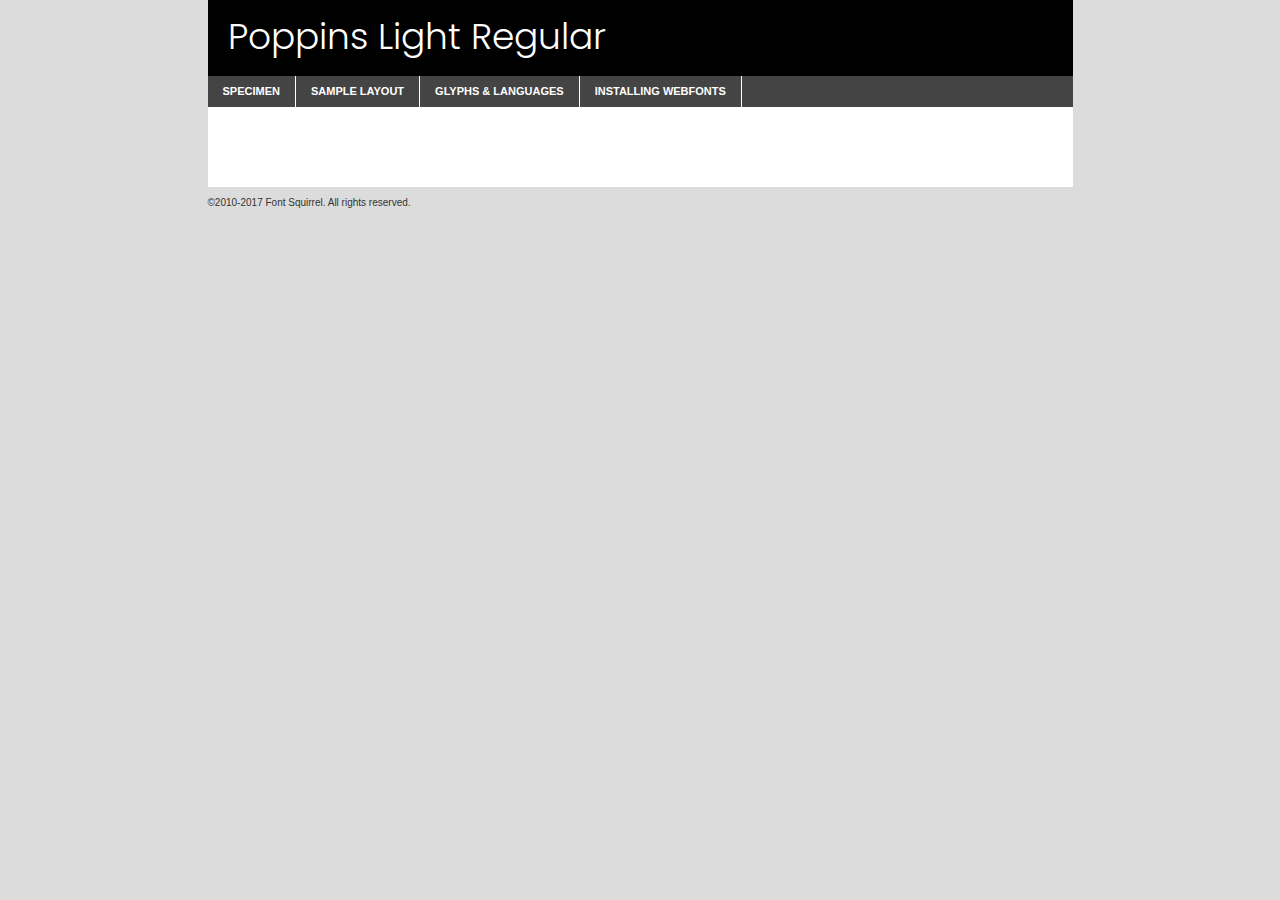
<file: components/fonts/poppins-light-demo.html>
<!DOCTYPE html PUBLIC "-//W3C//DTD XHTML 1.0 Transitional//EN"
	"http://www.w3.org/TR/xhtml1/DTD/xhtml1-transitional.dtd">

<html xmlns="http://www.w3.org/1999/xhtml" xml:lang="en" lang="en">
<head>
	<meta http-equiv="Content-Type" content="text/html; charset=utf-8" />
	<script src="http://ajax.googleapis.com/ajax/libs/jquery/1.7.2/jquery.min.js" type="text/javascript" charset="utf-8"></script>
	<script type="text/javascript">
	(function($){$.fn.easyTabs=function(option){var param=jQuery.extend({fadeSpeed:"fast",defaultContent:1,activeClass:'active'},option);$(this).each(function(){var thisId="#"+this.id;if(param.defaultContent==''){param.defaultContent=1;}
	if(typeof param.defaultContent=="number")
	{var defaultTab=$(thisId+" .tabs li:eq("+(param.defaultContent-1)+") a").attr('href').substr(1);}else{var defaultTab=param.defaultContent;}
	$(thisId+" .tabs li a").each(function(){var tabToHide=$(this).attr('href').substr(1);$("#"+tabToHide).addClass('easytabs-tab-content');});hideAll();changeContent(defaultTab);function hideAll(){$(thisId+" .easytabs-tab-content").hide();}
	function changeContent(tabId){hideAll();$(thisId+" .tabs li").removeClass(param.activeClass);$(thisId+" .tabs li a[href=#"+tabId+"]").closest('li').addClass(param.activeClass);if(param.fadeSpeed!="none")
	{$(thisId+" #"+tabId).fadeIn(param.fadeSpeed);}else{$(thisId+" #"+tabId).show();}}
	$(thisId+" .tabs li").click(function(){var tabId=$(this).find('a').attr('href').substr(1);changeContent(tabId);return false;});});}})(jQuery);
	</script>
	<link rel="stylesheet" href="specimen_files/specimen_stylesheet.css" type="text/css" charset="utf-8" />
	<link rel="stylesheet" href="stylesheet.css" type="text/css" charset="utf-8" />

	<style type="text/css">
					body{
				font-family: 'poppinslight';
							}
		</style>

	<title>Poppins Light Regular Specimen</title>
	
	
	<script type="text/javascript" charset="utf-8">
		$(document).ready(function() {
			$('#container').easyTabs({defaultContent:1});
		});
	</script>
</head>

<body>
<div id="container">
	<div id="header">
		Poppins Light Regular	</div>
	<ul class="tabs">
		<li><a href="#specimen">Specimen</a></li>
		<li><a href="#layout">Sample Layout</a></li>
				<li><a href="#glyphs">Glyphs &amp; Languages</a></li>
		<li><a href="#installing">Installing Webfonts</a></li>
		
	</ul>
	
	<div id="main_content">

		
			<div id="specimen">
		
				<div class="section">
					<div class="grid12 firstcol">
						<div class="huge">AaBb</div>
					</div>
				</div>
		
				<div class="section">
					<div class="glyph_range">A&#x200B;B&#x200b;C&#x200b;D&#x200b;E&#x200b;F&#x200b;G&#x200b;H&#x200b;I&#x200b;J&#x200b;K&#x200b;L&#x200b;M&#x200b;N&#x200b;O&#x200b;P&#x200b;Q&#x200b;R&#x200b;S&#x200b;T&#x200b;U&#x200b;V&#x200b;W&#x200b;X&#x200b;Y&#x200b;Z&#x200b;a&#x200b;b&#x200b;c&#x200b;d&#x200b;e&#x200b;f&#x200b;g&#x200b;h&#x200b;i&#x200b;j&#x200b;k&#x200b;l&#x200b;m&#x200b;n&#x200b;o&#x200b;p&#x200b;q&#x200b;r&#x200b;s&#x200b;t&#x200b;u&#x200b;v&#x200b;w&#x200b;x&#x200b;y&#x200b;z&#x200b;1&#x200b;2&#x200b;3&#x200b;4&#x200b;5&#x200b;6&#x200b;7&#x200b;8&#x200b;9&#x200b;0&#x200b;&amp;&#x200b;.&#x200b;,&#x200b;?&#x200b;!&#x200b;&#64;&#x200b;(&#x200b;)&#x200b;#&#x200b;$&#x200b;%&#x200b;*&#x200b;+&#x200b;-&#x200b;=&#x200b;:&#x200b;;</div>
				</div>
				<div class="section">
					<div class="grid12 firstcol">
						<table class="sample_table">
							<tr><td>10</td><td class="size10">abcdefghijklmnopqrstuvwxyzABCDEFGHIJKLMNOPQRSTUVWXYZ0123456789abcdefghijklmnopqrstuvwxyzABCDEFGHIJKLMNOPQRSTUVWXYZ0123456789abcdefghijklmnopqrstuvwxyzABCDEFGHIJKLMNOPQRSTUVWXYZ</td></tr>
							<tr><td>11</td><td class="size11">abcdefghijklmnopqrstuvwxyzABCDEFGHIJKLMNOPQRSTUVWXYZ0123456789abcdefghijklmnopqrstuvwxyzABCDEFGHIJKLMNOPQRSTUVWXYZ0123456789abcdefghijklmnopqrstuvwxyzABCDEFGHIJKLMNOPQRSTUVWXYZ</td></tr>
							<tr><td>12</td><td class="size12">abcdefghijklmnopqrstuvwxyzABCDEFGHIJKLMNOPQRSTUVWXYZ0123456789abcdefghijklmnopqrstuvwxyzABCDEFGHIJKLMNOPQRSTUVWXYZ0123456789abcdefghijklmnopqrstuvwxyzABCDEFGHIJKLMNOPQRSTUVWXYZ</td></tr>
							<tr><td>13</td><td class="size13">abcdefghijklmnopqrstuvwxyzABCDEFGHIJKLMNOPQRSTUVWXYZ0123456789abcdefghijklmnopqrstuvwxyzABCDEFGHIJKLMNOPQRSTUVWXYZ0123456789abcdefghijklmnopqrstuvwxyzABCDEFGHIJKLMNOPQRSTUVWXYZ</td></tr>
							<tr><td>14</td><td class="size14">abcdefghijklmnopqrstuvwxyzABCDEFGHIJKLMNOPQRSTUVWXYZ0123456789abcdefghijklmnopqrstuvwxyzABCDEFGHIJKLMNOPQRSTUVWXYZ0123456789abcdefghijklmnopqrstuvwxyzABCDEFGHIJKLMNOPQRSTUVWXYZ</td></tr>
							<tr><td>16</td><td class="size16">abcdefghijklmnopqrstuvwxyzABCDEFGHIJKLMNOPQRSTUVWXYZ0123456789abcdefghijklmnopqrstuvwxyzABCDEFGHIJKLMNOPQRSTUVWXYZ</td></tr>
							<tr><td>18</td><td class="size18">abcdefghijklmnopqrstuvwxyzABCDEFGHIJKLMNOPQRSTUVWXYZ0123456789abcdefghijklmnopqrstuvwxyzABCDEFGHIJKLMNOPQRSTUVWXYZ</td></tr>
							<tr><td>20</td><td class="size20">abcdefghijklmnopqrstuvwxyzABCDEFGHIJKLMNOPQRSTUVWXYZ0123456789abcdefghijklmnopqrstuvwxyzABCDEFGHIJKLMNOPQRSTUVWXYZ</td></tr>
							<tr><td>24</td><td class="size24">abcdefghijklmnopqrstuvwxyzABCDEFGHIJKLMNOPQRSTUVWXYZ0123456789abcdefghijklmnopqrstuvwxyzABCDEFGHIJKLMNOPQRSTUVWXYZ</td></tr>
							<tr><td>30</td><td class="size30">abcdefghijklmnopqrstuvwxyzABCDEFGHIJKLMNOPQRSTUVWXYZ0123456789abcdefghijklmnopqrstuvwxyzABCDEFGHIJKLMNOPQRSTUVWXYZ</td></tr>
							<tr><td>36</td><td class="size36">abcdefghijklmnopqrstuvwxyzABCDEFGHIJKLMNOPQRSTUVWXYZ0123456789abcdefghijklmnopqrstuvwxyzABCDEFGHIJKLMNOPQRSTUVWXYZ</td></tr>
							<tr><td>48</td><td class="size48">abcdefghijklmnopqrstuvwxyzABCDEFGHIJKLMNOPQRSTUVWXYZ0123456789abcdefghijklmnopqrstuvwxyzABCDEFGHIJKLMNOPQRSTUVWXYZ</td></tr>
							<tr><td>60</td><td class="size60">abcdefghijklmnopqrstuvwxyzABCDEFGHIJKLMNOPQRSTUVWXYZ0123456789abcdefghijklmnopqrstuvwxyzABCDEFGHIJKLMNOPQRSTUVWXYZ</td></tr>
							<tr><td>72</td><td class="size72">abcdefghijklmnopqrstuvwxyzABCDEFGHIJKLMNOPQRSTUVWXYZ0123456789abcdefghijklmnopqrstuvwxyzABCDEFGHIJKLMNOPQRSTUVWXYZ</td></tr>
							<tr><td>90</td><td class="size90">abcdefghijklmnopqrstuvwxyzABCDEFGHIJKLMNOPQRSTUVWXYZ0123456789abcdefghijklmnopqrstuvwxyzABCDEFGHIJKLMNOPQRSTUVWXYZ</td></tr>
						</table>
				
					</div>
			
				</div>
		
		
		
								<div class="section" id="bodycomparison">


										<div id="xheight">
				<div class="fontbody">&#x25FC;&#x25FC;&#x25FC;&#x25FC;&#x25FC;&#x25FC;&#x25FC;&#x25FC;&#x25FC;&#x25FC;&#x25FC;&#x25FC;&#x25FC;&#x25FC;&#x25FC;&#x25FC;&#x25FC;&#x25FC;&#x25FC;&#x25FC;&#x25FC;&#x25FC;&#x25FC;&#x25FC;&#x25FC;&#x25FC;&#x25FC;&#x25FC;&#x25FC;&#x25FC;&#x25FC;&#x25FC;&#x25FC;&#x25FC;&#x25FC;&#x25FC;&#x25FC;&#x25FC;&#x25FC;&#x25FC;&#x25FC;&#x25FC;&#x25FC;&#x25FC;&#x25FC;&#x25FC;&#x25FC;&#x25FC;&#x25FC;&#x25FC;&#x25FC;&#x25FC;&#x25FC;&#x25FC;&#x25FC;&#x25FC;&#x25FC;&#x25FC;&#x25FC;&#x25FC;&#x25FC;&#x25FC;&#x25FC;&#x25FC;&#x25FC;&#x25FC;&#x25FC;&#x25FC;&#x25FC;&#x25FC;&#x25FC;&#x25FC;&#x25FC;&#x25FC;&#x25FC;&#x25FC;&#x25FC;&#x25FC;&#x25FC;&#x25FC;&#x25FC;&#x25FC;&#x25FC;&#x25FC;&#x25FC;&#x25FC;&#x25FC;&#x25FC;&#x25FC;&#x25FC;&#x25FC;&#x25FC;&#x25FC;&#x25FC;&#x25FC;&#x25FC;&#x25FC;&#x25FC;&#x25FC;body</div><div class="arialbody">body</div><div class="verdanabody">body</div><div class="georgiabody">body</div></div>
										<div class="fontbody" style="z-index:1">
											body<span>Poppins Light Regular</span>
										</div>
										<div class="arialbody" style="z-index:1">
											body<span>Arial</span>
										</div>
										<div class="verdanabody" style="z-index:1">
											body<span>Verdana</span>
										</div>
										<div class="georgiabody" style="z-index:1">
											body<span>Georgia</span>
										</div>



								</div>
		
		
				<div class="section psample psample_row1" id="">
					
					<div class="grid2 firstcol">
						<p class="size10"><span>10.</span>Aenean lacinia bibendum nulla sed consectetur. Fusce dapibus, tellus ac cursus commodo, tortor mauris condimentum nibh, ut fermentum massa justo sit amet risus. Nullam id dolor id nibh ultricies vehicula ut id elit. Cum sociis natoque penatibus et magnis dis parturient montes, nascetur ridiculus mus. Nulla vitae elit libero, a pharetra augue.</p>
			
					</div>
					<div class="grid3">
						<p class="size11"><span>11.</span>Aenean lacinia bibendum nulla sed consectetur. Fusce dapibus, tellus ac cursus commodo, tortor mauris condimentum nibh, ut fermentum massa justo sit amet risus. Nullam id dolor id nibh ultricies vehicula ut id elit. Cum sociis natoque penatibus et magnis dis parturient montes, nascetur ridiculus mus. Nulla vitae elit libero, a pharetra augue.</p>
			
					</div>
					<div class="grid3">
						<p class="size12"><span>12.</span>Aenean lacinia bibendum nulla sed consectetur. Fusce dapibus, tellus ac cursus commodo, tortor mauris condimentum nibh, ut fermentum massa justo sit amet risus. Nullam id dolor id nibh ultricies vehicula ut id elit. Cum sociis natoque penatibus et magnis dis parturient montes, nascetur ridiculus mus. Nulla vitae elit libero, a pharetra augue.</p>
			
					</div>
					<div class="grid4">
						<p class="size13"><span>13.</span>Aenean lacinia bibendum nulla sed consectetur. Fusce dapibus, tellus ac cursus commodo, tortor mauris condimentum nibh, ut fermentum massa justo sit amet risus. Nullam id dolor id nibh ultricies vehicula ut id elit. Cum sociis natoque penatibus et magnis dis parturient montes, nascetur ridiculus mus. Nulla vitae elit libero, a pharetra augue.</p>
			
					</div>
					<div class="white_blend"></div>
					
				</div>
				<div class="section psample psample_row2" id="">
					<div class="grid3 firstcol">
						<p class="size14"><span>14.</span>Aenean lacinia bibendum nulla sed consectetur. Fusce dapibus, tellus ac cursus commodo, tortor mauris condimentum nibh, ut fermentum massa justo sit amet risus. Nullam id dolor id nibh ultricies vehicula ut id elit. Cum sociis natoque penatibus et magnis dis parturient montes, nascetur ridiculus mus. Nulla vitae elit libero, a pharetra augue.</p>
			
					</div>
					<div class="grid4">
						<p class="size16"><span>16.</span>Aenean lacinia bibendum nulla sed consectetur. Fusce dapibus, tellus ac cursus commodo, tortor mauris condimentum nibh, ut fermentum massa justo sit amet risus. Nullam id dolor id nibh ultricies vehicula ut id elit. Cum sociis natoque penatibus et magnis dis parturient montes, nascetur ridiculus mus. Nulla vitae elit libero, a pharetra augue.</p>
			
					</div>
					<div class="grid5">
						<p class="size18"><span>18.</span>Aenean lacinia bibendum nulla sed consectetur. Fusce dapibus, tellus ac cursus commodo, tortor mauris condimentum nibh, ut fermentum massa justo sit amet risus. Nullam id dolor id nibh ultricies vehicula ut id elit. Cum sociis natoque penatibus et magnis dis parturient montes, nascetur ridiculus mus. Nulla vitae elit libero, a pharetra augue.</p>
			
					</div>

					<div class="white_blend"></div>

				</div>
				
				<div class="section psample psample_row3" id="">
					<div class="grid5 firstcol">
						<p class="size20"><span>20.</span>Aenean lacinia bibendum nulla sed consectetur. Fusce dapibus, tellus ac cursus commodo, tortor mauris condimentum nibh, ut fermentum massa justo sit amet risus. Nullam id dolor id nibh ultricies vehicula ut id elit. Cum sociis natoque penatibus et magnis dis parturient montes, nascetur ridiculus mus. Nulla vitae elit libero, a pharetra augue.</p>
					</div>
					<div class="grid7">
						<p class="size24"><span>24.</span>Aenean lacinia bibendum nulla sed consectetur. Fusce dapibus, tellus ac cursus commodo, tortor mauris condimentum nibh, ut fermentum massa justo sit amet risus. Nullam id dolor id nibh ultricies vehicula ut id elit. Cum sociis natoque penatibus et magnis dis parturient montes, nascetur ridiculus mus. Nulla vitae elit libero, a pharetra augue.</p>
					</div>
					
					<div class="white_blend"></div>
					
				</div>
				
				<div class="section psample psample_row4" id="">
					<div class="grid12 firstcol">
						<p class="size30"><span>30.</span>Aenean lacinia bibendum nulla sed consectetur. Fusce dapibus, tellus ac cursus commodo, tortor mauris condimentum nibh, ut fermentum massa justo sit amet risus. Nullam id dolor id nibh ultricies vehicula ut id elit. Cum sociis natoque penatibus et magnis dis parturient montes, nascetur ridiculus mus. Nulla vitae elit libero, a pharetra augue.</p>
					</div>
					<div class="white_blend"></div>
					
				</div>
				
				
				
				<div class="section psample psample_row1 fullreverse">
					<div class="grid2 firstcol">
						<p class="size10"><span>10.</span>Aenean lacinia bibendum nulla sed consectetur. Fusce dapibus, tellus ac cursus commodo, tortor mauris condimentum nibh, ut fermentum massa justo sit amet risus. Nullam id dolor id nibh ultricies vehicula ut id elit. Cum sociis natoque penatibus et magnis dis parturient montes, nascetur ridiculus mus. Nulla vitae elit libero, a pharetra augue.</p>
			
					</div>
					<div class="grid3">
						<p class="size11"><span>11.</span>Aenean lacinia bibendum nulla sed consectetur. Fusce dapibus, tellus ac cursus commodo, tortor mauris condimentum nibh, ut fermentum massa justo sit amet risus. Nullam id dolor id nibh ultricies vehicula ut id elit. Cum sociis natoque penatibus et magnis dis parturient montes, nascetur ridiculus mus. Nulla vitae elit libero, a pharetra augue.</p>
			
					</div>
					<div class="grid3">
						<p class="size12"><span>12.</span>Aenean lacinia bibendum nulla sed consectetur. Fusce dapibus, tellus ac cursus commodo, tortor mauris condimentum nibh, ut fermentum massa justo sit amet risus. Nullam id dolor id nibh ultricies vehicula ut id elit. Cum sociis natoque penatibus et magnis dis parturient montes, nascetur ridiculus mus. Nulla vitae elit libero, a pharetra augue.</p>
			
					</div>
					<div class="grid4">
						<p class="size13"><span>13.</span>Aenean lacinia bibendum nulla sed consectetur. Fusce dapibus, tellus ac cursus commodo, tortor mauris condimentum nibh, ut fermentum massa justo sit amet risus. Nullam id dolor id nibh ultricies vehicula ut id elit. Cum sociis natoque penatibus et magnis dis parturient montes, nascetur ridiculus mus. Nulla vitae elit libero, a pharetra augue.</p>
			
					</div>
					<div class="black_blend"></div>
					
				</div>
				
				<div class="section psample psample_row2 fullreverse">
					<div class="grid3 firstcol">
						<p class="size14"><span>14.</span>Aenean lacinia bibendum nulla sed consectetur. Fusce dapibus, tellus ac cursus commodo, tortor mauris condimentum nibh, ut fermentum massa justo sit amet risus. Nullam id dolor id nibh ultricies vehicula ut id elit. Cum sociis natoque penatibus et magnis dis parturient montes, nascetur ridiculus mus. Nulla vitae elit libero, a pharetra augue.</p>
			
					</div>
					<div class="grid4">
						<p class="size16"><span>16.</span>Aenean lacinia bibendum nulla sed consectetur. Fusce dapibus, tellus ac cursus commodo, tortor mauris condimentum nibh, ut fermentum massa justo sit amet risus. Nullam id dolor id nibh ultricies vehicula ut id elit. Cum sociis natoque penatibus et magnis dis parturient montes, nascetur ridiculus mus. Nulla vitae elit libero, a pharetra augue.</p>
			
					</div>
					<div class="grid5">
						<p class="size18"><span>18.</span>Aenean lacinia bibendum nulla sed consectetur. Fusce dapibus, tellus ac cursus commodo, tortor mauris condimentum nibh, ut fermentum massa justo sit amet risus. Nullam id dolor id nibh ultricies vehicula ut id elit. Cum sociis natoque penatibus et magnis dis parturient montes, nascetur ridiculus mus. Nulla vitae elit libero, a pharetra augue.</p>
			
					</div>
					<div class="black_blend"></div>

				</div>
				
				<div class="section psample fullreverse psample_row3" id="">
					<div class="grid5 firstcol">
						<p class="size20"><span>20.</span>Aenean lacinia bibendum nulla sed consectetur. Fusce dapibus, tellus ac cursus commodo, tortor mauris condimentum nibh, ut fermentum massa justo sit amet risus. Nullam id dolor id nibh ultricies vehicula ut id elit. Cum sociis natoque penatibus et magnis dis parturient montes, nascetur ridiculus mus. Nulla vitae elit libero, a pharetra augue.</p>
					</div>
					<div class="grid7">
						<p class="size24"><span>24.</span>Aenean lacinia bibendum nulla sed consectetur. Fusce dapibus, tellus ac cursus commodo, tortor mauris condimentum nibh, ut fermentum massa justo sit amet risus. Nullam id dolor id nibh ultricies vehicula ut id elit. Cum sociis natoque penatibus et magnis dis parturient montes, nascetur ridiculus mus. Nulla vitae elit libero, a pharetra augue.</p>
					</div>
					
					<div class="black_blend"></div>
					
				</div>
				
				<div class="section psample fullreverse psample_row4" id="" style="border-bottom: 20px #000 solid;">
					<div class="grid12 firstcol">
						<p class="size30"><span>30.</span>Aenean lacinia bibendum nulla sed consectetur. Fusce dapibus, tellus ac cursus commodo, tortor mauris condimentum nibh, ut fermentum massa justo sit amet risus. Nullam id dolor id nibh ultricies vehicula ut id elit. Cum sociis natoque penatibus et magnis dis parturient montes, nascetur ridiculus mus. Nulla vitae elit libero, a pharetra augue.</p>
					</div>
					<div class="black_blend"></div>
					
				</div>
				
				
				
				
			</div>
			
			<div id="layout">
				
				<div class="section">
					
					<div class="grid12 firstcol">
						<h1>Lorem Ipsum Dolor</h1>
						<h2>Etiam porta sem malesuada magna mollis euismod</h2>
						
						<p class="byline">By <a href="#link">Aenean Lacinia</a></p>
					</div>
				</div>
				<div class="section">
					<div class="grid8 firstcol">
						<p class="large">Donec sed odio dui. Morbi leo risus, porta ac consectetur ac, vestibulum at eros. Fusce dapibus, tellus ac cursus commodo, tortor mauris condimentum nibh, ut fermentum massa justo sit amet risus. </p>

						
						<h3>Pellentesque ornare sem</h3>

						<p>Maecenas sed diam eget risus varius blandit sit amet non magna. Maecenas faucibus mollis interdum. Donec ullamcorper nulla non metus auctor fringilla. Nullam id dolor id nibh ultricies vehicula ut id elit. Nullam id dolor id nibh ultricies vehicula ut id elit. </p>

						<p>Aenean eu leo quam. Pellentesque ornare sem lacinia quam venenatis vestibulum. Lorem ipsum dolor sit amet, consectetur adipiscing elit. Cum sociis natoque penatibus et magnis dis parturient montes, nascetur ridiculus mus. </p>

						<p>Nulla vitae elit libero, a pharetra augue. Praesent commodo cursus magna, vel scelerisque nisl consectetur et. Aenean lacinia bibendum nulla sed consectetur. </p>

						<p>Nullam quis risus eget urna mollis ornare vel eu leo. Nullam quis risus eget urna mollis ornare vel eu leo. Maecenas sed diam eget risus varius blandit sit amet non magna. Donec ullamcorper nulla non metus auctor fringilla. </p>

						<h3>Cras mattis consectetur</h3>

						<p>Aenean eu leo quam. Pellentesque ornare sem lacinia quam venenatis vestibulum. Aenean lacinia bibendum nulla sed consectetur. Integer posuere erat a ante venenatis dapibus posuere velit aliquet. Cras mattis consectetur purus sit amet fermentum. </p>

						<p>Nullam id dolor id nibh ultricies vehicula ut id elit. Nullam quis risus eget urna mollis ornare vel eu leo. Cras mattis consectetur purus sit amet fermentum.</p>
					</div>
					
					<div class="grid4 sidebar">
						
						<div class="box reverse">
							<p class="last">Nullam quis risus eget urna mollis ornare vel eu leo. Donec ullamcorper nulla non metus auctor fringilla. Cras mattis consectetur purus sit amet fermentum. Sed posuere consectetur est at lobortis. Lorem ipsum dolor sit amet, consectetur adipiscing elit. </p>
						</div>
						
						<p class="caption">Maecenas sed diam eget risus varius.</p>

						<p>Vestibulum id ligula porta felis euismod semper. Integer posuere erat a ante venenatis dapibus posuere velit aliquet. Vestibulum id ligula porta felis euismod semper. Sed posuere consectetur est at lobortis. Maecenas sed diam eget risus varius blandit sit amet non magna. Fusce dapibus, tellus ac cursus commodo, tortor mauris condimentum nibh, ut fermentum massa justo sit amet risus. </p>

					

						<p>Duis mollis, est non commodo luctus, nisi erat porttitor ligula, eget lacinia odio sem nec elit. Aenean lacinia bibendum nulla sed consectetur. Vivamus sagittis lacus vel augue laoreet rutrum faucibus dolor auctor. Aenean lacinia bibendum nulla sed consectetur. Nullam quis risus eget urna mollis ornare vel eu leo. </p>

						<p>Praesent commodo cursus magna, vel scelerisque nisl consectetur et. Donec ullamcorper nulla non metus auctor fringilla. Maecenas faucibus mollis interdum. Fusce dapibus, tellus ac cursus commodo, tortor mauris condimentum nibh, ut fermentum massa justo sit amet risus. </p>

					</div>
				</div>
				
			</div>


			



		<div id="glyphs">
			<div class="section">
				<div class="grid12 firstcol">
			
				<h1>Language Support</h1>
				<p>The subset of Poppins Light Regular in this kit supports the following languages:<br />
			
					English, Arrernte, Bislama, Cebuano, Fijian, Gilbertese, Hmong, Ibanag, Iloko_ilokano, Interglossa_glosa, Interlingua, Lojban, Manx, Norfolk_pitcairnese, Oromo, Rotokas, Samoan, Sardinian, Seychelles_creole, Shona, Somali, Southern_ndebele, Swahili, Swati_swazi, Tok_pisin, Warlpiri, Xhosa, Zulu, Latinbasic, Demo				</p>
				<h1>Glyph Chart</h1>
				<p>The subset of Poppins Light Regular in this kit includes all the glyphs listed below. Unicode entities are included above each glyph to help you insert individual characters into your layout.</p>
				<div id="glyph_chart">
			
																														 <div><p>&amp;#13;</p>&#13;</div>
																				 <div><p>&amp;#32;</p>&#32;</div>
																				 <div><p>&amp;#33;</p>&#33;</div>
																				 <div><p>&amp;#34;</p>&#34;</div>
																				 <div><p>&amp;#35;</p>&#35;</div>
																				 <div><p>&amp;#36;</p>&#36;</div>
																				 <div><p>&amp;#37;</p>&#37;</div>
																				 <div><p>&amp;#38;</p>&#38;</div>
																				 <div><p>&amp;#39;</p>&#39;</div>
																				 <div><p>&amp;#40;</p>&#40;</div>
																				 <div><p>&amp;#41;</p>&#41;</div>
																				 <div><p>&amp;#42;</p>&#42;</div>
																				 <div><p>&amp;#43;</p>&#43;</div>
																				 <div><p>&amp;#44;</p>&#44;</div>
																				 <div><p>&amp;#46;</p>&#46;</div>
																				 <div><p>&amp;#47;</p>&#47;</div>
																				 <div><p>&amp;#48;</p>&#48;</div>
																				 <div><p>&amp;#49;</p>&#49;</div>
																				 <div><p>&amp;#50;</p>&#50;</div>
																				 <div><p>&amp;#51;</p>&#51;</div>
																				 <div><p>&amp;#52;</p>&#52;</div>
																				 <div><p>&amp;#53;</p>&#53;</div>
																				 <div><p>&amp;#54;</p>&#54;</div>
																				 <div><p>&amp;#55;</p>&#55;</div>
																				 <div><p>&amp;#56;</p>&#56;</div>
																				 <div><p>&amp;#57;</p>&#57;</div>
																				 <div><p>&amp;#60;</p>&#60;</div>
																				 <div><p>&amp;#61;</p>&#61;</div>
																				 <div><p>&amp;#62;</p>&#62;</div>
																				 <div><p>&amp;#63;</p>&#63;</div>
																				 <div><p>&amp;#64;</p>&#64;</div>
																				 <div><p>&amp;#65;</p>&#65;</div>
																				 <div><p>&amp;#66;</p>&#66;</div>
																				 <div><p>&amp;#67;</p>&#67;</div>
																				 <div><p>&amp;#68;</p>&#68;</div>
																				 <div><p>&amp;#69;</p>&#69;</div>
																				 <div><p>&amp;#70;</p>&#70;</div>
																				 <div><p>&amp;#71;</p>&#71;</div>
																				 <div><p>&amp;#72;</p>&#72;</div>
																				 <div><p>&amp;#73;</p>&#73;</div>
																				 <div><p>&amp;#74;</p>&#74;</div>
																				 <div><p>&amp;#75;</p>&#75;</div>
																				 <div><p>&amp;#76;</p>&#76;</div>
																				 <div><p>&amp;#77;</p>&#77;</div>
																				 <div><p>&amp;#78;</p>&#78;</div>
																				 <div><p>&amp;#79;</p>&#79;</div>
																				 <div><p>&amp;#80;</p>&#80;</div>
																				 <div><p>&amp;#81;</p>&#81;</div>
																				 <div><p>&amp;#82;</p>&#82;</div>
																				 <div><p>&amp;#83;</p>&#83;</div>
																				 <div><p>&amp;#84;</p>&#84;</div>
																				 <div><p>&amp;#85;</p>&#85;</div>
																				 <div><p>&amp;#86;</p>&#86;</div>
																				 <div><p>&amp;#87;</p>&#87;</div>
																				 <div><p>&amp;#88;</p>&#88;</div>
																				 <div><p>&amp;#89;</p>&#89;</div>
																				 <div><p>&amp;#90;</p>&#90;</div>
																				 <div><p>&amp;#91;</p>&#91;</div>
																				 <div><p>&amp;#92;</p>&#92;</div>
																				 <div><p>&amp;#93;</p>&#93;</div>
																				 <div><p>&amp;#94;</p>&#94;</div>
																				 <div><p>&amp;#95;</p>&#95;</div>
																				 <div><p>&amp;#96;</p>&#96;</div>
																				 <div><p>&amp;#97;</p>&#97;</div>
																				 <div><p>&amp;#98;</p>&#98;</div>
																				 <div><p>&amp;#99;</p>&#99;</div>
																				 <div><p>&amp;#100;</p>&#100;</div>
																				 <div><p>&amp;#101;</p>&#101;</div>
																				 <div><p>&amp;#102;</p>&#102;</div>
																				 <div><p>&amp;#103;</p>&#103;</div>
																				 <div><p>&amp;#104;</p>&#104;</div>
																				 <div><p>&amp;#105;</p>&#105;</div>
																				 <div><p>&amp;#106;</p>&#106;</div>
																				 <div><p>&amp;#107;</p>&#107;</div>
																				 <div><p>&amp;#108;</p>&#108;</div>
																				 <div><p>&amp;#109;</p>&#109;</div>
																				 <div><p>&amp;#110;</p>&#110;</div>
																				 <div><p>&amp;#111;</p>&#111;</div>
																				 <div><p>&amp;#112;</p>&#112;</div>
																				 <div><p>&amp;#113;</p>&#113;</div>
																				 <div><p>&amp;#114;</p>&#114;</div>
																				 <div><p>&amp;#115;</p>&#115;</div>
																				 <div><p>&amp;#116;</p>&#116;</div>
																				 <div><p>&amp;#117;</p>&#117;</div>
																				 <div><p>&amp;#118;</p>&#118;</div>
																				 <div><p>&amp;#119;</p>&#119;</div>
																				 <div><p>&amp;#120;</p>&#120;</div>
																				 <div><p>&amp;#121;</p>&#121;</div>
																				 <div><p>&amp;#122;</p>&#122;</div>
																				 <div><p>&amp;#123;</p>&#123;</div>
																				 <div><p>&amp;#124;</p>&#124;</div>
																				 <div><p>&amp;#125;</p>&#125;</div>
																				 <div><p>&amp;#126;</p>&#126;</div>
																				 <div><p>&amp;#160;</p>&#160;</div>
																				 <div><p>&amp;#161;</p>&#161;</div>
																				 <div><p>&amp;#162;</p>&#162;</div>
																				 <div><p>&amp;#163;</p>&#163;</div>
																				 <div><p>&amp;#164;</p>&#164;</div>
																				 <div><p>&amp;#165;</p>&#165;</div>
																				 <div><p>&amp;#166;</p>&#166;</div>
																				 <div><p>&amp;#167;</p>&#167;</div>
																				 <div><p>&amp;#168;</p>&#168;</div>
																				 <div><p>&amp;#169;</p>&#169;</div>
																				 <div><p>&amp;#170;</p>&#170;</div>
																				 <div><p>&amp;#171;</p>&#171;</div>
																				 <div><p>&amp;#172;</p>&#172;</div>
																				 <div><p>&amp;#174;</p>&#174;</div>
																				 <div><p>&amp;#175;</p>&#175;</div>
																				 <div><p>&amp;#176;</p>&#176;</div>
																				 <div><p>&amp;#177;</p>&#177;</div>
																				 <div><p>&amp;#178;</p>&#178;</div>
																				 <div><p>&amp;#179;</p>&#179;</div>
																				 <div><p>&amp;#180;</p>&#180;</div>
																				 <div><p>&amp;#181;</p>&#181;</div>
																				 <div><p>&amp;#182;</p>&#182;</div>
																				 <div><p>&amp;#184;</p>&#184;</div>
																				 <div><p>&amp;#185;</p>&#185;</div>
																				 <div><p>&amp;#186;</p>&#186;</div>
																				 <div><p>&amp;#187;</p>&#187;</div>
																				 <div><p>&amp;#188;</p>&#188;</div>
																				 <div><p>&amp;#189;</p>&#189;</div>
																				 <div><p>&amp;#190;</p>&#190;</div>
																				 <div><p>&amp;#191;</p>&#191;</div>
																				 <div><p>&amp;#198;</p>&#198;</div>
																				 <div><p>&amp;#199;</p>&#199;</div>
																				 <div><p>&amp;#208;</p>&#208;</div>
																				 <div><p>&amp;#215;</p>&#215;</div>
																				 <div><p>&amp;#216;</p>&#216;</div>
																				 <div><p>&amp;#222;</p>&#222;</div>
																				 <div><p>&amp;#223;</p>&#223;</div>
																				 <div><p>&amp;#230;</p>&#230;</div>
																				 <div><p>&amp;#231;</p>&#231;</div>
																				 <div><p>&amp;#240;</p>&#240;</div>
																				 <div><p>&amp;#247;</p>&#247;</div>
																				 <div><p>&amp;#248;</p>&#248;</div>
																				 <div><p>&amp;#254;</p>&#254;</div>
																				 <div><p>&amp;#305;</p>&#305;</div>
																				 <div><p>&amp;#338;</p>&#338;</div>
																				 <div><p>&amp;#339;</p>&#339;</div>
																				 <div><p>&amp;#710;</p>&#710;</div>
																				 <div><p>&amp;#730;</p>&#730;</div>
																				 <div><p>&amp;#732;</p>&#732;</div>
																				 <div><p>&amp;#8192;</p>&#8192;</div>
																				 <div><p>&amp;#8193;</p>&#8193;</div>
																				 <div><p>&amp;#8194;</p>&#8194;</div>
																				 <div><p>&amp;#8195;</p>&#8195;</div>
																				 <div><p>&amp;#8196;</p>&#8196;</div>
																				 <div><p>&amp;#8197;</p>&#8197;</div>
																				 <div><p>&amp;#8198;</p>&#8198;</div>
																				 <div><p>&amp;#8199;</p>&#8199;</div>
																				 <div><p>&amp;#8200;</p>&#8200;</div>
																				 <div><p>&amp;#8201;</p>&#8201;</div>
																				 <div><p>&amp;#8202;</p>&#8202;</div>
																				 <div><p>&amp;#8211;</p>&#8211;</div>
																				 <div><p>&amp;#8212;</p>&#8212;</div>
																				 <div><p>&amp;#8216;</p>&#8216;</div>
																				 <div><p>&amp;#8217;</p>&#8217;</div>
																				 <div><p>&amp;#8218;</p>&#8218;</div>
																				 <div><p>&amp;#8220;</p>&#8220;</div>
																				 <div><p>&amp;#8221;</p>&#8221;</div>
																				 <div><p>&amp;#8222;</p>&#8222;</div>
																				 <div><p>&amp;#8226;</p>&#8226;</div>
																				 <div><p>&amp;#8239;</p>&#8239;</div>
																				 <div><p>&amp;#8249;</p>&#8249;</div>
																				 <div><p>&amp;#8250;</p>&#8250;</div>
																				 <div><p>&amp;#8287;</p>&#8287;</div>
																				 <div><p>&amp;#8364;</p>&#8364;</div>
																				 <div><p>&amp;#8482;</p>&#8482;</div>
																				 <div><p>&amp;#8722;</p>&#8722;</div>
																				 <div><p>&amp;#9724;</p>&#9724;</div>
																				 <div><p>&amp;#64257;</p>&#64257;</div>
																																																</div>	
				</div>
		
		
			</div>
		</div>
		
		
		<div id="specs">
			
		</div>
	
		<div id="installing">
			<div class="section">
				<div class="grid7 firstcol">
					<h1>Installing Webfonts</h1>
					
					<p>Webfonts are supported by all major browser platforms but not all in the same way. There are currently four different font formats that must be included in order to target all browsers. This includes TTF, WOFF, EOT and SVG.</p>
					
					<h2>1. Upload your webfonts</h2>
					<p>You must upload your webfont kit to your website. They should be in or near the same directory as your CSS files.</p>
					
					<h2>2. Include the webfont stylesheet</h2>
					<p>A special CSS @font-face declaration helps the various browsers select the appropriate font it needs without causing you a bunch of headaches. Learn more about this syntax by reading the <a href="https://www.fontspring.com/blog/further-hardening-of-the-bulletproof-syntax">Fontspring blog post</a> about it. The code for it is as follows:</p>


<code>
@font-face{ 
	font-family: 'MyWebFont';
	src: url('WebFont.eot');
	src: url('WebFont.eot?#iefix') format('embedded-opentype'),
	     url('WebFont.woff') format('woff'),
	     url('WebFont.ttf') format('truetype'),
	     url('WebFont.svg#webfont') format('svg');
}
</code>

	<p>We've already gone ahead and generated the code for you. All you have to do is link to the stylesheet in your HTML, like this:</p>
	<code>&lt;link rel=&quot;stylesheet&quot; href=&quot;stylesheet.css&quot; type=&quot;text/css&quot; charset=&quot;utf-8&quot; /&gt;</code>

					<h2>3. Modify your own stylesheet</h2>
					<p>To take advantage of your new fonts, you must tell your stylesheet to use them. Look at the original @font-face declaration above and find the property called "font-family." The name linked there will be what you use to reference the font. Prepend that webfont name to the font stack in the "font-family" property, inside the selector you want to change. For example:</p>
<code>p { font-family: 'WebFont', Arial, sans-serif; }</code>

<h2>4. Test</h2>
<p>Getting webfonts to work cross-browser <em>can</em> be tricky. Use the information in the sidebar to help you if you find that fonts aren't loading in a particular browser.</p>
				</div>
				
				<div class="grid5 sidebar">
					<div class="box">
						<h2>Troubleshooting<br />Font-Face Problems</h2>
						<p>Having trouble getting your webfonts to load in your new website? Here are some tips to sort out what might be the problem.</p>

						<h3>Fonts not showing in any browser</h3>

						<p>This sounds like you need to work on the plumbing. You either did not upload the fonts to the correct directory, or you did not link the fonts properly in the CSS. If you've confirmed that all this is correct and you still have a problem, take a look at your .htaccess file and see if requests are getting intercepted.</p>

						<h3>Fonts not loading in iPhone or iPad</h3>

						<p>The most common problem here is that you are serving the fonts from an IIS server. IIS refuses to serve files that have unknown MIME types. If that is the case, you must set the MIME type for SVG to "image/svg+xml" in the server settings. Follow these instructions from Microsoft if you need help.</p>

						<h3>Fonts not loading in Firefox</h3>

						<p>The primary reason for this failure? You are still using a version Firefox older than 3.5. So upgrade already! If that isn't it, then you are very likely serving fonts from a different domain. Firefox requires that all font assets be served from the same domain. Lastly it is possible that you need to add WOFF to your list of MIME types (if you are serving via IIS.)</p>

						<h3>Fonts not loading in IE</h3>

						<p>Are you looking at Internet Explorer on an actual Windows machine or are you cheating by using a service like Adobe BrowserLab? Many of these screenshot services do not render @font-face for IE. Best to test it on a real machine.</p>

						<h3>Fonts not loading in IE9</h3>

						<p>IE9, like Firefox, requires that fonts be served from the same domain as the website. Make sure that is the case.</p>
					</div>
				</div>
			</div>
			
		</div>
	
	</div>
	<div id="footer">
		<p>&copy;2010-2017 Font Squirrel. All rights reserved.</p>
	</div>
</div>
</body>
</html>
</file>
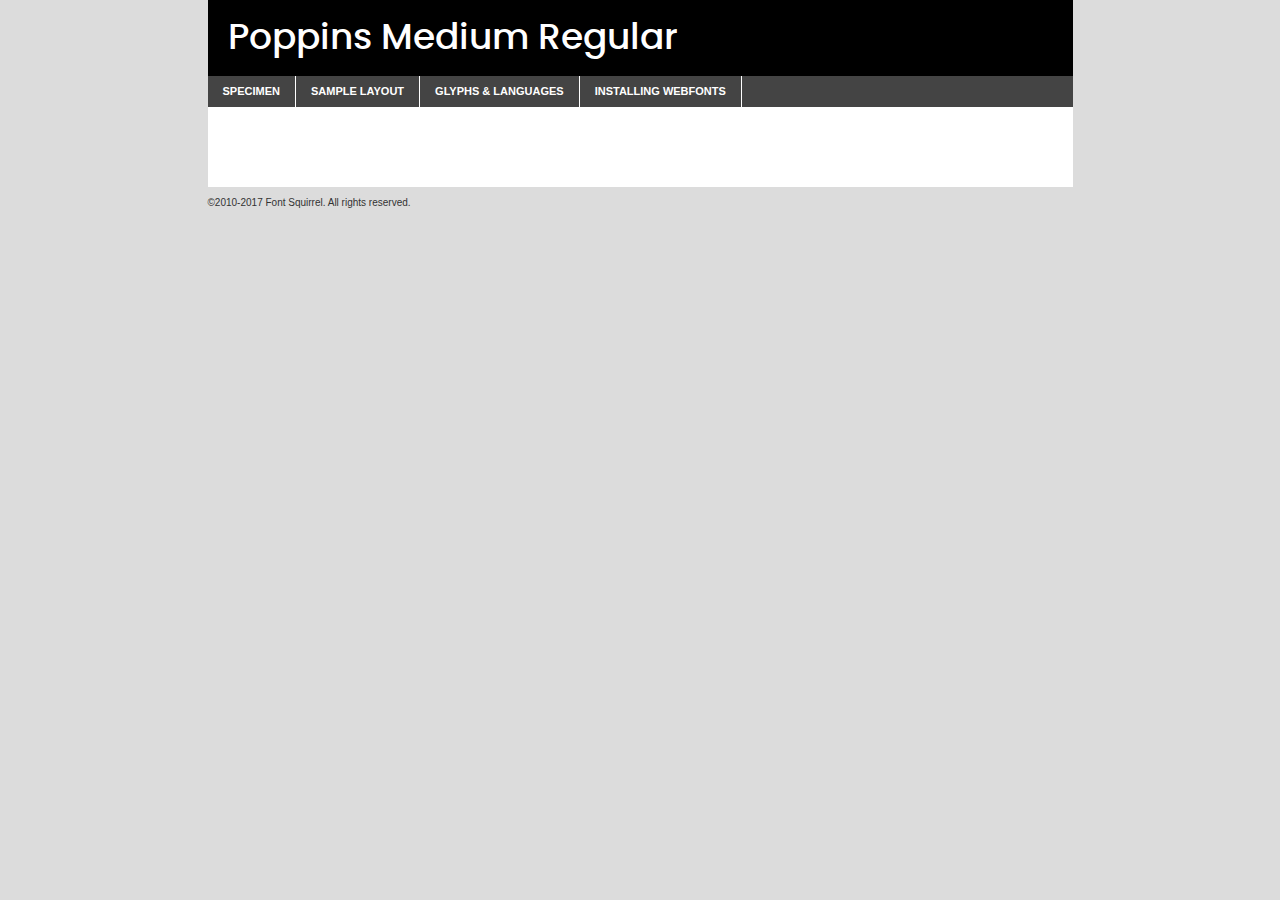
<file: components/fonts/poppins-medium-demo.html>
<!DOCTYPE html PUBLIC "-//W3C//DTD XHTML 1.0 Transitional//EN"
	"http://www.w3.org/TR/xhtml1/DTD/xhtml1-transitional.dtd">

<html xmlns="http://www.w3.org/1999/xhtml" xml:lang="en" lang="en">
<head>
	<meta http-equiv="Content-Type" content="text/html; charset=utf-8" />
	<script src="http://ajax.googleapis.com/ajax/libs/jquery/1.7.2/jquery.min.js" type="text/javascript" charset="utf-8"></script>
	<script type="text/javascript">
	(function($){$.fn.easyTabs=function(option){var param=jQuery.extend({fadeSpeed:"fast",defaultContent:1,activeClass:'active'},option);$(this).each(function(){var thisId="#"+this.id;if(param.defaultContent==''){param.defaultContent=1;}
	if(typeof param.defaultContent=="number")
	{var defaultTab=$(thisId+" .tabs li:eq("+(param.defaultContent-1)+") a").attr('href').substr(1);}else{var defaultTab=param.defaultContent;}
	$(thisId+" .tabs li a").each(function(){var tabToHide=$(this).attr('href').substr(1);$("#"+tabToHide).addClass('easytabs-tab-content');});hideAll();changeContent(defaultTab);function hideAll(){$(thisId+" .easytabs-tab-content").hide();}
	function changeContent(tabId){hideAll();$(thisId+" .tabs li").removeClass(param.activeClass);$(thisId+" .tabs li a[href=#"+tabId+"]").closest('li').addClass(param.activeClass);if(param.fadeSpeed!="none")
	{$(thisId+" #"+tabId).fadeIn(param.fadeSpeed);}else{$(thisId+" #"+tabId).show();}}
	$(thisId+" .tabs li").click(function(){var tabId=$(this).find('a').attr('href').substr(1);changeContent(tabId);return false;});});}})(jQuery);
	</script>
	<link rel="stylesheet" href="specimen_files/specimen_stylesheet.css" type="text/css" charset="utf-8" />
	<link rel="stylesheet" href="stylesheet.css" type="text/css" charset="utf-8" />

	<style type="text/css">
					body{
				font-family: 'poppinsmedium';
							}
		</style>

	<title>Poppins Medium Regular Specimen</title>
	
	
	<script type="text/javascript" charset="utf-8">
		$(document).ready(function() {
			$('#container').easyTabs({defaultContent:1});
		});
	</script>
</head>

<body>
<div id="container">
	<div id="header">
		Poppins Medium Regular	</div>
	<ul class="tabs">
		<li><a href="#specimen">Specimen</a></li>
		<li><a href="#layout">Sample Layout</a></li>
				<li><a href="#glyphs">Glyphs &amp; Languages</a></li>
		<li><a href="#installing">Installing Webfonts</a></li>
		
	</ul>
	
	<div id="main_content">

		
			<div id="specimen">
		
				<div class="section">
					<div class="grid12 firstcol">
						<div class="huge">AaBb</div>
					</div>
				</div>
		
				<div class="section">
					<div class="glyph_range">A&#x200B;B&#x200b;C&#x200b;D&#x200b;E&#x200b;F&#x200b;G&#x200b;H&#x200b;I&#x200b;J&#x200b;K&#x200b;L&#x200b;M&#x200b;N&#x200b;O&#x200b;P&#x200b;Q&#x200b;R&#x200b;S&#x200b;T&#x200b;U&#x200b;V&#x200b;W&#x200b;X&#x200b;Y&#x200b;Z&#x200b;a&#x200b;b&#x200b;c&#x200b;d&#x200b;e&#x200b;f&#x200b;g&#x200b;h&#x200b;i&#x200b;j&#x200b;k&#x200b;l&#x200b;m&#x200b;n&#x200b;o&#x200b;p&#x200b;q&#x200b;r&#x200b;s&#x200b;t&#x200b;u&#x200b;v&#x200b;w&#x200b;x&#x200b;y&#x200b;z&#x200b;1&#x200b;2&#x200b;3&#x200b;4&#x200b;5&#x200b;6&#x200b;7&#x200b;8&#x200b;9&#x200b;0&#x200b;&amp;&#x200b;.&#x200b;,&#x200b;?&#x200b;!&#x200b;&#64;&#x200b;(&#x200b;)&#x200b;#&#x200b;$&#x200b;%&#x200b;*&#x200b;+&#x200b;-&#x200b;=&#x200b;:&#x200b;;</div>
				</div>
				<div class="section">
					<div class="grid12 firstcol">
						<table class="sample_table">
							<tr><td>10</td><td class="size10">abcdefghijklmnopqrstuvwxyzABCDEFGHIJKLMNOPQRSTUVWXYZ0123456789abcdefghijklmnopqrstuvwxyzABCDEFGHIJKLMNOPQRSTUVWXYZ0123456789abcdefghijklmnopqrstuvwxyzABCDEFGHIJKLMNOPQRSTUVWXYZ</td></tr>
							<tr><td>11</td><td class="size11">abcdefghijklmnopqrstuvwxyzABCDEFGHIJKLMNOPQRSTUVWXYZ0123456789abcdefghijklmnopqrstuvwxyzABCDEFGHIJKLMNOPQRSTUVWXYZ0123456789abcdefghijklmnopqrstuvwxyzABCDEFGHIJKLMNOPQRSTUVWXYZ</td></tr>
							<tr><td>12</td><td class="size12">abcdefghijklmnopqrstuvwxyzABCDEFGHIJKLMNOPQRSTUVWXYZ0123456789abcdefghijklmnopqrstuvwxyzABCDEFGHIJKLMNOPQRSTUVWXYZ0123456789abcdefghijklmnopqrstuvwxyzABCDEFGHIJKLMNOPQRSTUVWXYZ</td></tr>
							<tr><td>13</td><td class="size13">abcdefghijklmnopqrstuvwxyzABCDEFGHIJKLMNOPQRSTUVWXYZ0123456789abcdefghijklmnopqrstuvwxyzABCDEFGHIJKLMNOPQRSTUVWXYZ0123456789abcdefghijklmnopqrstuvwxyzABCDEFGHIJKLMNOPQRSTUVWXYZ</td></tr>
							<tr><td>14</td><td class="size14">abcdefghijklmnopqrstuvwxyzABCDEFGHIJKLMNOPQRSTUVWXYZ0123456789abcdefghijklmnopqrstuvwxyzABCDEFGHIJKLMNOPQRSTUVWXYZ0123456789abcdefghijklmnopqrstuvwxyzABCDEFGHIJKLMNOPQRSTUVWXYZ</td></tr>
							<tr><td>16</td><td class="size16">abcdefghijklmnopqrstuvwxyzABCDEFGHIJKLMNOPQRSTUVWXYZ0123456789abcdefghijklmnopqrstuvwxyzABCDEFGHIJKLMNOPQRSTUVWXYZ</td></tr>
							<tr><td>18</td><td class="size18">abcdefghijklmnopqrstuvwxyzABCDEFGHIJKLMNOPQRSTUVWXYZ0123456789abcdefghijklmnopqrstuvwxyzABCDEFGHIJKLMNOPQRSTUVWXYZ</td></tr>
							<tr><td>20</td><td class="size20">abcdefghijklmnopqrstuvwxyzABCDEFGHIJKLMNOPQRSTUVWXYZ0123456789abcdefghijklmnopqrstuvwxyzABCDEFGHIJKLMNOPQRSTUVWXYZ</td></tr>
							<tr><td>24</td><td class="size24">abcdefghijklmnopqrstuvwxyzABCDEFGHIJKLMNOPQRSTUVWXYZ0123456789abcdefghijklmnopqrstuvwxyzABCDEFGHIJKLMNOPQRSTUVWXYZ</td></tr>
							<tr><td>30</td><td class="size30">abcdefghijklmnopqrstuvwxyzABCDEFGHIJKLMNOPQRSTUVWXYZ0123456789abcdefghijklmnopqrstuvwxyzABCDEFGHIJKLMNOPQRSTUVWXYZ</td></tr>
							<tr><td>36</td><td class="size36">abcdefghijklmnopqrstuvwxyzABCDEFGHIJKLMNOPQRSTUVWXYZ0123456789abcdefghijklmnopqrstuvwxyzABCDEFGHIJKLMNOPQRSTUVWXYZ</td></tr>
							<tr><td>48</td><td class="size48">abcdefghijklmnopqrstuvwxyzABCDEFGHIJKLMNOPQRSTUVWXYZ0123456789abcdefghijklmnopqrstuvwxyzABCDEFGHIJKLMNOPQRSTUVWXYZ</td></tr>
							<tr><td>60</td><td class="size60">abcdefghijklmnopqrstuvwxyzABCDEFGHIJKLMNOPQRSTUVWXYZ0123456789abcdefghijklmnopqrstuvwxyzABCDEFGHIJKLMNOPQRSTUVWXYZ</td></tr>
							<tr><td>72</td><td class="size72">abcdefghijklmnopqrstuvwxyzABCDEFGHIJKLMNOPQRSTUVWXYZ0123456789abcdefghijklmnopqrstuvwxyzABCDEFGHIJKLMNOPQRSTUVWXYZ</td></tr>
							<tr><td>90</td><td class="size90">abcdefghijklmnopqrstuvwxyzABCDEFGHIJKLMNOPQRSTUVWXYZ0123456789abcdefghijklmnopqrstuvwxyzABCDEFGHIJKLMNOPQRSTUVWXYZ</td></tr>
						</table>
				
					</div>
			
				</div>
		
		
		
								<div class="section" id="bodycomparison">


										<div id="xheight">
				<div class="fontbody">&#x25FC;&#x25FC;&#x25FC;&#x25FC;&#x25FC;&#x25FC;&#x25FC;&#x25FC;&#x25FC;&#x25FC;&#x25FC;&#x25FC;&#x25FC;&#x25FC;&#x25FC;&#x25FC;&#x25FC;&#x25FC;&#x25FC;&#x25FC;&#x25FC;&#x25FC;&#x25FC;&#x25FC;&#x25FC;&#x25FC;&#x25FC;&#x25FC;&#x25FC;&#x25FC;&#x25FC;&#x25FC;&#x25FC;&#x25FC;&#x25FC;&#x25FC;&#x25FC;&#x25FC;&#x25FC;&#x25FC;&#x25FC;&#x25FC;&#x25FC;&#x25FC;&#x25FC;&#x25FC;&#x25FC;&#x25FC;&#x25FC;&#x25FC;&#x25FC;&#x25FC;&#x25FC;&#x25FC;&#x25FC;&#x25FC;&#x25FC;&#x25FC;&#x25FC;&#x25FC;&#x25FC;&#x25FC;&#x25FC;&#x25FC;&#x25FC;&#x25FC;&#x25FC;&#x25FC;&#x25FC;&#x25FC;&#x25FC;&#x25FC;&#x25FC;&#x25FC;&#x25FC;&#x25FC;&#x25FC;&#x25FC;&#x25FC;&#x25FC;&#x25FC;&#x25FC;&#x25FC;&#x25FC;&#x25FC;&#x25FC;&#x25FC;&#x25FC;&#x25FC;&#x25FC;&#x25FC;&#x25FC;&#x25FC;&#x25FC;&#x25FC;&#x25FC;&#x25FC;&#x25FC;&#x25FC;body</div><div class="arialbody">body</div><div class="verdanabody">body</div><div class="georgiabody">body</div></div>
										<div class="fontbody" style="z-index:1">
											body<span>Poppins Medium Regular</span>
										</div>
										<div class="arialbody" style="z-index:1">
											body<span>Arial</span>
										</div>
										<div class="verdanabody" style="z-index:1">
											body<span>Verdana</span>
										</div>
										<div class="georgiabody" style="z-index:1">
											body<span>Georgia</span>
										</div>



								</div>
		
		
				<div class="section psample psample_row1" id="">
					
					<div class="grid2 firstcol">
						<p class="size10"><span>10.</span>Aenean lacinia bibendum nulla sed consectetur. Fusce dapibus, tellus ac cursus commodo, tortor mauris condimentum nibh, ut fermentum massa justo sit amet risus. Nullam id dolor id nibh ultricies vehicula ut id elit. Cum sociis natoque penatibus et magnis dis parturient montes, nascetur ridiculus mus. Nulla vitae elit libero, a pharetra augue.</p>
			
					</div>
					<div class="grid3">
						<p class="size11"><span>11.</span>Aenean lacinia bibendum nulla sed consectetur. Fusce dapibus, tellus ac cursus commodo, tortor mauris condimentum nibh, ut fermentum massa justo sit amet risus. Nullam id dolor id nibh ultricies vehicula ut id elit. Cum sociis natoque penatibus et magnis dis parturient montes, nascetur ridiculus mus. Nulla vitae elit libero, a pharetra augue.</p>
			
					</div>
					<div class="grid3">
						<p class="size12"><span>12.</span>Aenean lacinia bibendum nulla sed consectetur. Fusce dapibus, tellus ac cursus commodo, tortor mauris condimentum nibh, ut fermentum massa justo sit amet risus. Nullam id dolor id nibh ultricies vehicula ut id elit. Cum sociis natoque penatibus et magnis dis parturient montes, nascetur ridiculus mus. Nulla vitae elit libero, a pharetra augue.</p>
			
					</div>
					<div class="grid4">
						<p class="size13"><span>13.</span>Aenean lacinia bibendum nulla sed consectetur. Fusce dapibus, tellus ac cursus commodo, tortor mauris condimentum nibh, ut fermentum massa justo sit amet risus. Nullam id dolor id nibh ultricies vehicula ut id elit. Cum sociis natoque penatibus et magnis dis parturient montes, nascetur ridiculus mus. Nulla vitae elit libero, a pharetra augue.</p>
			
					</div>
					<div class="white_blend"></div>
					
				</div>
				<div class="section psample psample_row2" id="">
					<div class="grid3 firstcol">
						<p class="size14"><span>14.</span>Aenean lacinia bibendum nulla sed consectetur. Fusce dapibus, tellus ac cursus commodo, tortor mauris condimentum nibh, ut fermentum massa justo sit amet risus. Nullam id dolor id nibh ultricies vehicula ut id elit. Cum sociis natoque penatibus et magnis dis parturient montes, nascetur ridiculus mus. Nulla vitae elit libero, a pharetra augue.</p>
			
					</div>
					<div class="grid4">
						<p class="size16"><span>16.</span>Aenean lacinia bibendum nulla sed consectetur. Fusce dapibus, tellus ac cursus commodo, tortor mauris condimentum nibh, ut fermentum massa justo sit amet risus. Nullam id dolor id nibh ultricies vehicula ut id elit. Cum sociis natoque penatibus et magnis dis parturient montes, nascetur ridiculus mus. Nulla vitae elit libero, a pharetra augue.</p>
			
					</div>
					<div class="grid5">
						<p class="size18"><span>18.</span>Aenean lacinia bibendum nulla sed consectetur. Fusce dapibus, tellus ac cursus commodo, tortor mauris condimentum nibh, ut fermentum massa justo sit amet risus. Nullam id dolor id nibh ultricies vehicula ut id elit. Cum sociis natoque penatibus et magnis dis parturient montes, nascetur ridiculus mus. Nulla vitae elit libero, a pharetra augue.</p>
			
					</div>

					<div class="white_blend"></div>

				</div>
				
				<div class="section psample psample_row3" id="">
					<div class="grid5 firstcol">
						<p class="size20"><span>20.</span>Aenean lacinia bibendum nulla sed consectetur. Fusce dapibus, tellus ac cursus commodo, tortor mauris condimentum nibh, ut fermentum massa justo sit amet risus. Nullam id dolor id nibh ultricies vehicula ut id elit. Cum sociis natoque penatibus et magnis dis parturient montes, nascetur ridiculus mus. Nulla vitae elit libero, a pharetra augue.</p>
					</div>
					<div class="grid7">
						<p class="size24"><span>24.</span>Aenean lacinia bibendum nulla sed consectetur. Fusce dapibus, tellus ac cursus commodo, tortor mauris condimentum nibh, ut fermentum massa justo sit amet risus. Nullam id dolor id nibh ultricies vehicula ut id elit. Cum sociis natoque penatibus et magnis dis parturient montes, nascetur ridiculus mus. Nulla vitae elit libero, a pharetra augue.</p>
					</div>
					
					<div class="white_blend"></div>
					
				</div>
				
				<div class="section psample psample_row4" id="">
					<div class="grid12 firstcol">
						<p class="size30"><span>30.</span>Aenean lacinia bibendum nulla sed consectetur. Fusce dapibus, tellus ac cursus commodo, tortor mauris condimentum nibh, ut fermentum massa justo sit amet risus. Nullam id dolor id nibh ultricies vehicula ut id elit. Cum sociis natoque penatibus et magnis dis parturient montes, nascetur ridiculus mus. Nulla vitae elit libero, a pharetra augue.</p>
					</div>
					<div class="white_blend"></div>
					
				</div>
				
				
				
				<div class="section psample psample_row1 fullreverse">
					<div class="grid2 firstcol">
						<p class="size10"><span>10.</span>Aenean lacinia bibendum nulla sed consectetur. Fusce dapibus, tellus ac cursus commodo, tortor mauris condimentum nibh, ut fermentum massa justo sit amet risus. Nullam id dolor id nibh ultricies vehicula ut id elit. Cum sociis natoque penatibus et magnis dis parturient montes, nascetur ridiculus mus. Nulla vitae elit libero, a pharetra augue.</p>
			
					</div>
					<div class="grid3">
						<p class="size11"><span>11.</span>Aenean lacinia bibendum nulla sed consectetur. Fusce dapibus, tellus ac cursus commodo, tortor mauris condimentum nibh, ut fermentum massa justo sit amet risus. Nullam id dolor id nibh ultricies vehicula ut id elit. Cum sociis natoque penatibus et magnis dis parturient montes, nascetur ridiculus mus. Nulla vitae elit libero, a pharetra augue.</p>
			
					</div>
					<div class="grid3">
						<p class="size12"><span>12.</span>Aenean lacinia bibendum nulla sed consectetur. Fusce dapibus, tellus ac cursus commodo, tortor mauris condimentum nibh, ut fermentum massa justo sit amet risus. Nullam id dolor id nibh ultricies vehicula ut id elit. Cum sociis natoque penatibus et magnis dis parturient montes, nascetur ridiculus mus. Nulla vitae elit libero, a pharetra augue.</p>
			
					</div>
					<div class="grid4">
						<p class="size13"><span>13.</span>Aenean lacinia bibendum nulla sed consectetur. Fusce dapibus, tellus ac cursus commodo, tortor mauris condimentum nibh, ut fermentum massa justo sit amet risus. Nullam id dolor id nibh ultricies vehicula ut id elit. Cum sociis natoque penatibus et magnis dis parturient montes, nascetur ridiculus mus. Nulla vitae elit libero, a pharetra augue.</p>
			
					</div>
					<div class="black_blend"></div>
					
				</div>
				
				<div class="section psample psample_row2 fullreverse">
					<div class="grid3 firstcol">
						<p class="size14"><span>14.</span>Aenean lacinia bibendum nulla sed consectetur. Fusce dapibus, tellus ac cursus commodo, tortor mauris condimentum nibh, ut fermentum massa justo sit amet risus. Nullam id dolor id nibh ultricies vehicula ut id elit. Cum sociis natoque penatibus et magnis dis parturient montes, nascetur ridiculus mus. Nulla vitae elit libero, a pharetra augue.</p>
			
					</div>
					<div class="grid4">
						<p class="size16"><span>16.</span>Aenean lacinia bibendum nulla sed consectetur. Fusce dapibus, tellus ac cursus commodo, tortor mauris condimentum nibh, ut fermentum massa justo sit amet risus. Nullam id dolor id nibh ultricies vehicula ut id elit. Cum sociis natoque penatibus et magnis dis parturient montes, nascetur ridiculus mus. Nulla vitae elit libero, a pharetra augue.</p>
			
					</div>
					<div class="grid5">
						<p class="size18"><span>18.</span>Aenean lacinia bibendum nulla sed consectetur. Fusce dapibus, tellus ac cursus commodo, tortor mauris condimentum nibh, ut fermentum massa justo sit amet risus. Nullam id dolor id nibh ultricies vehicula ut id elit. Cum sociis natoque penatibus et magnis dis parturient montes, nascetur ridiculus mus. Nulla vitae elit libero, a pharetra augue.</p>
			
					</div>
					<div class="black_blend"></div>

				</div>
				
				<div class="section psample fullreverse psample_row3" id="">
					<div class="grid5 firstcol">
						<p class="size20"><span>20.</span>Aenean lacinia bibendum nulla sed consectetur. Fusce dapibus, tellus ac cursus commodo, tortor mauris condimentum nibh, ut fermentum massa justo sit amet risus. Nullam id dolor id nibh ultricies vehicula ut id elit. Cum sociis natoque penatibus et magnis dis parturient montes, nascetur ridiculus mus. Nulla vitae elit libero, a pharetra augue.</p>
					</div>
					<div class="grid7">
						<p class="size24"><span>24.</span>Aenean lacinia bibendum nulla sed consectetur. Fusce dapibus, tellus ac cursus commodo, tortor mauris condimentum nibh, ut fermentum massa justo sit amet risus. Nullam id dolor id nibh ultricies vehicula ut id elit. Cum sociis natoque penatibus et magnis dis parturient montes, nascetur ridiculus mus. Nulla vitae elit libero, a pharetra augue.</p>
					</div>
					
					<div class="black_blend"></div>
					
				</div>
				
				<div class="section psample fullreverse psample_row4" id="" style="border-bottom: 20px #000 solid;">
					<div class="grid12 firstcol">
						<p class="size30"><span>30.</span>Aenean lacinia bibendum nulla sed consectetur. Fusce dapibus, tellus ac cursus commodo, tortor mauris condimentum nibh, ut fermentum massa justo sit amet risus. Nullam id dolor id nibh ultricies vehicula ut id elit. Cum sociis natoque penatibus et magnis dis parturient montes, nascetur ridiculus mus. Nulla vitae elit libero, a pharetra augue.</p>
					</div>
					<div class="black_blend"></div>
					
				</div>
				
				
				
				
			</div>
			
			<div id="layout">
				
				<div class="section">
					
					<div class="grid12 firstcol">
						<h1>Lorem Ipsum Dolor</h1>
						<h2>Etiam porta sem malesuada magna mollis euismod</h2>
						
						<p class="byline">By <a href="#link">Aenean Lacinia</a></p>
					</div>
				</div>
				<div class="section">
					<div class="grid8 firstcol">
						<p class="large">Donec sed odio dui. Morbi leo risus, porta ac consectetur ac, vestibulum at eros. Fusce dapibus, tellus ac cursus commodo, tortor mauris condimentum nibh, ut fermentum massa justo sit amet risus. </p>

						
						<h3>Pellentesque ornare sem</h3>

						<p>Maecenas sed diam eget risus varius blandit sit amet non magna. Maecenas faucibus mollis interdum. Donec ullamcorper nulla non metus auctor fringilla. Nullam id dolor id nibh ultricies vehicula ut id elit. Nullam id dolor id nibh ultricies vehicula ut id elit. </p>

						<p>Aenean eu leo quam. Pellentesque ornare sem lacinia quam venenatis vestibulum. Lorem ipsum dolor sit amet, consectetur adipiscing elit. Cum sociis natoque penatibus et magnis dis parturient montes, nascetur ridiculus mus. </p>

						<p>Nulla vitae elit libero, a pharetra augue. Praesent commodo cursus magna, vel scelerisque nisl consectetur et. Aenean lacinia bibendum nulla sed consectetur. </p>

						<p>Nullam quis risus eget urna mollis ornare vel eu leo. Nullam quis risus eget urna mollis ornare vel eu leo. Maecenas sed diam eget risus varius blandit sit amet non magna. Donec ullamcorper nulla non metus auctor fringilla. </p>

						<h3>Cras mattis consectetur</h3>

						<p>Aenean eu leo quam. Pellentesque ornare sem lacinia quam venenatis vestibulum. Aenean lacinia bibendum nulla sed consectetur. Integer posuere erat a ante venenatis dapibus posuere velit aliquet. Cras mattis consectetur purus sit amet fermentum. </p>

						<p>Nullam id dolor id nibh ultricies vehicula ut id elit. Nullam quis risus eget urna mollis ornare vel eu leo. Cras mattis consectetur purus sit amet fermentum.</p>
					</div>
					
					<div class="grid4 sidebar">
						
						<div class="box reverse">
							<p class="last">Nullam quis risus eget urna mollis ornare vel eu leo. Donec ullamcorper nulla non metus auctor fringilla. Cras mattis consectetur purus sit amet fermentum. Sed posuere consectetur est at lobortis. Lorem ipsum dolor sit amet, consectetur adipiscing elit. </p>
						</div>
						
						<p class="caption">Maecenas sed diam eget risus varius.</p>

						<p>Vestibulum id ligula porta felis euismod semper. Integer posuere erat a ante venenatis dapibus posuere velit aliquet. Vestibulum id ligula porta felis euismod semper. Sed posuere consectetur est at lobortis. Maecenas sed diam eget risus varius blandit sit amet non magna. Fusce dapibus, tellus ac cursus commodo, tortor mauris condimentum nibh, ut fermentum massa justo sit amet risus. </p>

					

						<p>Duis mollis, est non commodo luctus, nisi erat porttitor ligula, eget lacinia odio sem nec elit. Aenean lacinia bibendum nulla sed consectetur. Vivamus sagittis lacus vel augue laoreet rutrum faucibus dolor auctor. Aenean lacinia bibendum nulla sed consectetur. Nullam quis risus eget urna mollis ornare vel eu leo. </p>

						<p>Praesent commodo cursus magna, vel scelerisque nisl consectetur et. Donec ullamcorper nulla non metus auctor fringilla. Maecenas faucibus mollis interdum. Fusce dapibus, tellus ac cursus commodo, tortor mauris condimentum nibh, ut fermentum massa justo sit amet risus. </p>

					</div>
				</div>
				
			</div>


			



		<div id="glyphs">
			<div class="section">
				<div class="grid12 firstcol">
			
				<h1>Language Support</h1>
				<p>The subset of Poppins Medium Regular in this kit supports the following languages:<br />
			
					Albanian, Basque, Breton, Chamorro, Danish, Dutch, English, Faroese, Finnish, French, Frisian, Galician, German, Icelandic, Italian, Malagasy, Norwegian, Portuguese, Spanish, Alsatian, Aragonese, Arapaho, Arrernte, Asturian, Aymara, Bislama, Cebuano, Corsican, Fijian, French_creole, Genoese, Gilbertese, Greenlandic, Haitian_creole, Hiligaynon, Hmong, Hopi, Ibanag, Iloko_ilokano, Indonesian, Interglossa_glosa, Interlingua, Irish_gaelic, Jerriais, Lojban, Lombard, Luxembourgeois, Manx, Mohawk, Norfolk_pitcairnese, Occitan, Oromo, Pangasinan, Papiamento, Piedmontese, Potawatomi, Rhaeto-romance, Romansh, Rotokas, Sami_lule, Samoan, Sardinian, Scots_gaelic, Seychelles_creole, Shona, Sicilian, Somali, Southern_ndebele, Swahili, Swati_swazi, Tagalog_filipino_pilipino, Tetum, Tok_pisin, Uyghur_latinized, Volapuk, Walloon, Warlpiri, Xhosa, Yapese, Zulu, Latinbasic, Ubasic, Demo				</p>
				<h1>Glyph Chart</h1>
				<p>The subset of Poppins Medium Regular in this kit includes all the glyphs listed below. Unicode entities are included above each glyph to help you insert individual characters into your layout.</p>
				<div id="glyph_chart">
			
																														 <div><p>&amp;#13;</p>&#13;</div>
																				 <div><p>&amp;#32;</p>&#32;</div>
																				 <div><p>&amp;#33;</p>&#33;</div>
																				 <div><p>&amp;#34;</p>&#34;</div>
																				 <div><p>&amp;#35;</p>&#35;</div>
																				 <div><p>&amp;#36;</p>&#36;</div>
																				 <div><p>&amp;#37;</p>&#37;</div>
																				 <div><p>&amp;#38;</p>&#38;</div>
																				 <div><p>&amp;#39;</p>&#39;</div>
																				 <div><p>&amp;#40;</p>&#40;</div>
																				 <div><p>&amp;#41;</p>&#41;</div>
																				 <div><p>&amp;#42;</p>&#42;</div>
																				 <div><p>&amp;#43;</p>&#43;</div>
																				 <div><p>&amp;#44;</p>&#44;</div>
																				 <div><p>&amp;#45;</p>&#45;</div>
																				 <div><p>&amp;#46;</p>&#46;</div>
																				 <div><p>&amp;#47;</p>&#47;</div>
																				 <div><p>&amp;#48;</p>&#48;</div>
																				 <div><p>&amp;#49;</p>&#49;</div>
																				 <div><p>&amp;#50;</p>&#50;</div>
																				 <div><p>&amp;#51;</p>&#51;</div>
																				 <div><p>&amp;#52;</p>&#52;</div>
																				 <div><p>&amp;#53;</p>&#53;</div>
																				 <div><p>&amp;#54;</p>&#54;</div>
																				 <div><p>&amp;#55;</p>&#55;</div>
																				 <div><p>&amp;#56;</p>&#56;</div>
																				 <div><p>&amp;#57;</p>&#57;</div>
																				 <div><p>&amp;#58;</p>&#58;</div>
																				 <div><p>&amp;#59;</p>&#59;</div>
																				 <div><p>&amp;#60;</p>&#60;</div>
																				 <div><p>&amp;#61;</p>&#61;</div>
																				 <div><p>&amp;#62;</p>&#62;</div>
																				 <div><p>&amp;#63;</p>&#63;</div>
																				 <div><p>&amp;#64;</p>&#64;</div>
																				 <div><p>&amp;#65;</p>&#65;</div>
																				 <div><p>&amp;#66;</p>&#66;</div>
																				 <div><p>&amp;#67;</p>&#67;</div>
																				 <div><p>&amp;#68;</p>&#68;</div>
																				 <div><p>&amp;#69;</p>&#69;</div>
																				 <div><p>&amp;#70;</p>&#70;</div>
																				 <div><p>&amp;#71;</p>&#71;</div>
																				 <div><p>&amp;#72;</p>&#72;</div>
																				 <div><p>&amp;#73;</p>&#73;</div>
																				 <div><p>&amp;#74;</p>&#74;</div>
																				 <div><p>&amp;#75;</p>&#75;</div>
																				 <div><p>&amp;#76;</p>&#76;</div>
																				 <div><p>&amp;#77;</p>&#77;</div>
																				 <div><p>&amp;#78;</p>&#78;</div>
																				 <div><p>&amp;#79;</p>&#79;</div>
																				 <div><p>&amp;#80;</p>&#80;</div>
																				 <div><p>&amp;#81;</p>&#81;</div>
																				 <div><p>&amp;#82;</p>&#82;</div>
																				 <div><p>&amp;#83;</p>&#83;</div>
																				 <div><p>&amp;#84;</p>&#84;</div>
																				 <div><p>&amp;#85;</p>&#85;</div>
																				 <div><p>&amp;#86;</p>&#86;</div>
																				 <div><p>&amp;#87;</p>&#87;</div>
																				 <div><p>&amp;#88;</p>&#88;</div>
																				 <div><p>&amp;#89;</p>&#89;</div>
																				 <div><p>&amp;#90;</p>&#90;</div>
																				 <div><p>&amp;#91;</p>&#91;</div>
																				 <div><p>&amp;#92;</p>&#92;</div>
																				 <div><p>&amp;#93;</p>&#93;</div>
																				 <div><p>&amp;#94;</p>&#94;</div>
																				 <div><p>&amp;#95;</p>&#95;</div>
																				 <div><p>&amp;#96;</p>&#96;</div>
																				 <div><p>&amp;#97;</p>&#97;</div>
																				 <div><p>&amp;#98;</p>&#98;</div>
																				 <div><p>&amp;#99;</p>&#99;</div>
																				 <div><p>&amp;#100;</p>&#100;</div>
																				 <div><p>&amp;#101;</p>&#101;</div>
																				 <div><p>&amp;#102;</p>&#102;</div>
																				 <div><p>&amp;#103;</p>&#103;</div>
																				 <div><p>&amp;#104;</p>&#104;</div>
																				 <div><p>&amp;#105;</p>&#105;</div>
																				 <div><p>&amp;#106;</p>&#106;</div>
																				 <div><p>&amp;#107;</p>&#107;</div>
																				 <div><p>&amp;#108;</p>&#108;</div>
																				 <div><p>&amp;#109;</p>&#109;</div>
																				 <div><p>&amp;#110;</p>&#110;</div>
																				 <div><p>&amp;#111;</p>&#111;</div>
																				 <div><p>&amp;#112;</p>&#112;</div>
																				 <div><p>&amp;#113;</p>&#113;</div>
																				 <div><p>&amp;#114;</p>&#114;</div>
																				 <div><p>&amp;#115;</p>&#115;</div>
																				 <div><p>&amp;#116;</p>&#116;</div>
																				 <div><p>&amp;#117;</p>&#117;</div>
																				 <div><p>&amp;#118;</p>&#118;</div>
																				 <div><p>&amp;#119;</p>&#119;</div>
																				 <div><p>&amp;#120;</p>&#120;</div>
																				 <div><p>&amp;#121;</p>&#121;</div>
																				 <div><p>&amp;#122;</p>&#122;</div>
																				 <div><p>&amp;#123;</p>&#123;</div>
																				 <div><p>&amp;#124;</p>&#124;</div>
																				 <div><p>&amp;#125;</p>&#125;</div>
																				 <div><p>&amp;#126;</p>&#126;</div>
																				 <div><p>&amp;#160;</p>&#160;</div>
																				 <div><p>&amp;#161;</p>&#161;</div>
																				 <div><p>&amp;#162;</p>&#162;</div>
																				 <div><p>&amp;#163;</p>&#163;</div>
																				 <div><p>&amp;#164;</p>&#164;</div>
																				 <div><p>&amp;#165;</p>&#165;</div>
																				 <div><p>&amp;#166;</p>&#166;</div>
																				 <div><p>&amp;#167;</p>&#167;</div>
																				 <div><p>&amp;#168;</p>&#168;</div>
																				 <div><p>&amp;#169;</p>&#169;</div>
																				 <div><p>&amp;#170;</p>&#170;</div>
																				 <div><p>&amp;#171;</p>&#171;</div>
																				 <div><p>&amp;#172;</p>&#172;</div>
																				 <div><p>&amp;#173;</p>&#173;</div>
																				 <div><p>&amp;#174;</p>&#174;</div>
																				 <div><p>&amp;#175;</p>&#175;</div>
																				 <div><p>&amp;#176;</p>&#176;</div>
																				 <div><p>&amp;#177;</p>&#177;</div>
																				 <div><p>&amp;#178;</p>&#178;</div>
																				 <div><p>&amp;#179;</p>&#179;</div>
																				 <div><p>&amp;#180;</p>&#180;</div>
																				 <div><p>&amp;#181;</p>&#181;</div>
																				 <div><p>&amp;#182;</p>&#182;</div>
																				 <div><p>&amp;#183;</p>&#183;</div>
																				 <div><p>&amp;#184;</p>&#184;</div>
																				 <div><p>&amp;#185;</p>&#185;</div>
																				 <div><p>&amp;#186;</p>&#186;</div>
																				 <div><p>&amp;#187;</p>&#187;</div>
																				 <div><p>&amp;#188;</p>&#188;</div>
																				 <div><p>&amp;#189;</p>&#189;</div>
																				 <div><p>&amp;#190;</p>&#190;</div>
																				 <div><p>&amp;#191;</p>&#191;</div>
																				 <div><p>&amp;#192;</p>&#192;</div>
																				 <div><p>&amp;#193;</p>&#193;</div>
																				 <div><p>&amp;#194;</p>&#194;</div>
																				 <div><p>&amp;#195;</p>&#195;</div>
																				 <div><p>&amp;#196;</p>&#196;</div>
																				 <div><p>&amp;#197;</p>&#197;</div>
																				 <div><p>&amp;#198;</p>&#198;</div>
																				 <div><p>&amp;#199;</p>&#199;</div>
																				 <div><p>&amp;#200;</p>&#200;</div>
																				 <div><p>&amp;#201;</p>&#201;</div>
																				 <div><p>&amp;#202;</p>&#202;</div>
																				 <div><p>&amp;#203;</p>&#203;</div>
																				 <div><p>&amp;#204;</p>&#204;</div>
																				 <div><p>&amp;#205;</p>&#205;</div>
																				 <div><p>&amp;#206;</p>&#206;</div>
																				 <div><p>&amp;#207;</p>&#207;</div>
																				 <div><p>&amp;#208;</p>&#208;</div>
																				 <div><p>&amp;#209;</p>&#209;</div>
																				 <div><p>&amp;#210;</p>&#210;</div>
																				 <div><p>&amp;#211;</p>&#211;</div>
																				 <div><p>&amp;#212;</p>&#212;</div>
																				 <div><p>&amp;#213;</p>&#213;</div>
																				 <div><p>&amp;#214;</p>&#214;</div>
																				 <div><p>&amp;#215;</p>&#215;</div>
																				 <div><p>&amp;#216;</p>&#216;</div>
																				 <div><p>&amp;#217;</p>&#217;</div>
																				 <div><p>&amp;#218;</p>&#218;</div>
																				 <div><p>&amp;#219;</p>&#219;</div>
																				 <div><p>&amp;#220;</p>&#220;</div>
																				 <div><p>&amp;#221;</p>&#221;</div>
																				 <div><p>&amp;#222;</p>&#222;</div>
																				 <div><p>&amp;#223;</p>&#223;</div>
																				 <div><p>&amp;#224;</p>&#224;</div>
																				 <div><p>&amp;#225;</p>&#225;</div>
																				 <div><p>&amp;#226;</p>&#226;</div>
																				 <div><p>&amp;#227;</p>&#227;</div>
																				 <div><p>&amp;#228;</p>&#228;</div>
																				 <div><p>&amp;#229;</p>&#229;</div>
																				 <div><p>&amp;#230;</p>&#230;</div>
																				 <div><p>&amp;#231;</p>&#231;</div>
																				 <div><p>&amp;#232;</p>&#232;</div>
																				 <div><p>&amp;#233;</p>&#233;</div>
																				 <div><p>&amp;#234;</p>&#234;</div>
																				 <div><p>&amp;#235;</p>&#235;</div>
																				 <div><p>&amp;#236;</p>&#236;</div>
																				 <div><p>&amp;#237;</p>&#237;</div>
																				 <div><p>&amp;#238;</p>&#238;</div>
																				 <div><p>&amp;#239;</p>&#239;</div>
																				 <div><p>&amp;#240;</p>&#240;</div>
																				 <div><p>&amp;#241;</p>&#241;</div>
																				 <div><p>&amp;#242;</p>&#242;</div>
																				 <div><p>&amp;#243;</p>&#243;</div>
																				 <div><p>&amp;#244;</p>&#244;</div>
																				 <div><p>&amp;#245;</p>&#245;</div>
																				 <div><p>&amp;#246;</p>&#246;</div>
																				 <div><p>&amp;#247;</p>&#247;</div>
																				 <div><p>&amp;#248;</p>&#248;</div>
																				 <div><p>&amp;#249;</p>&#249;</div>
																				 <div><p>&amp;#250;</p>&#250;</div>
																				 <div><p>&amp;#251;</p>&#251;</div>
																				 <div><p>&amp;#252;</p>&#252;</div>
																				 <div><p>&amp;#253;</p>&#253;</div>
																				 <div><p>&amp;#254;</p>&#254;</div>
																				 <div><p>&amp;#255;</p>&#255;</div>
																				 <div><p>&amp;#338;</p>&#338;</div>
																				 <div><p>&amp;#339;</p>&#339;</div>
																				 <div><p>&amp;#376;</p>&#376;</div>
																				 <div><p>&amp;#710;</p>&#710;</div>
																				 <div><p>&amp;#732;</p>&#732;</div>
																				 <div><p>&amp;#8192;</p>&#8192;</div>
																				 <div><p>&amp;#8193;</p>&#8193;</div>
																				 <div><p>&amp;#8194;</p>&#8194;</div>
																				 <div><p>&amp;#8195;</p>&#8195;</div>
																				 <div><p>&amp;#8196;</p>&#8196;</div>
																				 <div><p>&amp;#8197;</p>&#8197;</div>
																				 <div><p>&amp;#8198;</p>&#8198;</div>
																				 <div><p>&amp;#8199;</p>&#8199;</div>
																				 <div><p>&amp;#8200;</p>&#8200;</div>
																				 <div><p>&amp;#8201;</p>&#8201;</div>
																				 <div><p>&amp;#8202;</p>&#8202;</div>
																				 <div><p>&amp;#8208;</p>&#8208;</div>
																				 <div><p>&amp;#8209;</p>&#8209;</div>
																				 <div><p>&amp;#8210;</p>&#8210;</div>
																				 <div><p>&amp;#8211;</p>&#8211;</div>
																				 <div><p>&amp;#8212;</p>&#8212;</div>
																				 <div><p>&amp;#8216;</p>&#8216;</div>
																				 <div><p>&amp;#8217;</p>&#8217;</div>
																				 <div><p>&amp;#8218;</p>&#8218;</div>
																				 <div><p>&amp;#8220;</p>&#8220;</div>
																				 <div><p>&amp;#8221;</p>&#8221;</div>
																				 <div><p>&amp;#8222;</p>&#8222;</div>
																				 <div><p>&amp;#8226;</p>&#8226;</div>
																				 <div><p>&amp;#8230;</p>&#8230;</div>
																				 <div><p>&amp;#8239;</p>&#8239;</div>
																				 <div><p>&amp;#8249;</p>&#8249;</div>
																				 <div><p>&amp;#8250;</p>&#8250;</div>
																				 <div><p>&amp;#8287;</p>&#8287;</div>
																				 <div><p>&amp;#8364;</p>&#8364;</div>
																				 <div><p>&amp;#8482;</p>&#8482;</div>
																				 <div><p>&amp;#9724;</p>&#9724;</div>
																				 <div><p>&amp;#64257;</p>&#64257;</div>
																				 <div><p>&amp;#64258;</p>&#64258;</div>
																																																</div>	
				</div>
		
		
			</div>
		</div>
		
		
		<div id="specs">
			
		</div>
	
		<div id="installing">
			<div class="section">
				<div class="grid7 firstcol">
					<h1>Installing Webfonts</h1>
					
					<p>Webfonts are supported by all major browser platforms but not all in the same way. There are currently four different font formats that must be included in order to target all browsers. This includes TTF, WOFF, EOT and SVG.</p>
					
					<h2>1. Upload your webfonts</h2>
					<p>You must upload your webfont kit to your website. They should be in or near the same directory as your CSS files.</p>
					
					<h2>2. Include the webfont stylesheet</h2>
					<p>A special CSS @font-face declaration helps the various browsers select the appropriate font it needs without causing you a bunch of headaches. Learn more about this syntax by reading the <a href="https://www.fontspring.com/blog/further-hardening-of-the-bulletproof-syntax">Fontspring blog post</a> about it. The code for it is as follows:</p>


<code>
@font-face{ 
	font-family: 'MyWebFont';
	src: url('WebFont.eot');
	src: url('WebFont.eot?#iefix') format('embedded-opentype'),
	     url('WebFont.woff') format('woff'),
	     url('WebFont.ttf') format('truetype'),
	     url('WebFont.svg#webfont') format('svg');
}
</code>

	<p>We've already gone ahead and generated the code for you. All you have to do is link to the stylesheet in your HTML, like this:</p>
	<code>&lt;link rel=&quot;stylesheet&quot; href=&quot;stylesheet.css&quot; type=&quot;text/css&quot; charset=&quot;utf-8&quot; /&gt;</code>

					<h2>3. Modify your own stylesheet</h2>
					<p>To take advantage of your new fonts, you must tell your stylesheet to use them. Look at the original @font-face declaration above and find the property called "font-family." The name linked there will be what you use to reference the font. Prepend that webfont name to the font stack in the "font-family" property, inside the selector you want to change. For example:</p>
<code>p { font-family: 'WebFont', Arial, sans-serif; }</code>

<h2>4. Test</h2>
<p>Getting webfonts to work cross-browser <em>can</em> be tricky. Use the information in the sidebar to help you if you find that fonts aren't loading in a particular browser.</p>
				</div>
				
				<div class="grid5 sidebar">
					<div class="box">
						<h2>Troubleshooting<br />Font-Face Problems</h2>
						<p>Having trouble getting your webfonts to load in your new website? Here are some tips to sort out what might be the problem.</p>

						<h3>Fonts not showing in any browser</h3>

						<p>This sounds like you need to work on the plumbing. You either did not upload the fonts to the correct directory, or you did not link the fonts properly in the CSS. If you've confirmed that all this is correct and you still have a problem, take a look at your .htaccess file and see if requests are getting intercepted.</p>

						<h3>Fonts not loading in iPhone or iPad</h3>

						<p>The most common problem here is that you are serving the fonts from an IIS server. IIS refuses to serve files that have unknown MIME types. If that is the case, you must set the MIME type for SVG to "image/svg+xml" in the server settings. Follow these instructions from Microsoft if you need help.</p>

						<h3>Fonts not loading in Firefox</h3>

						<p>The primary reason for this failure? You are still using a version Firefox older than 3.5. So upgrade already! If that isn't it, then you are very likely serving fonts from a different domain. Firefox requires that all font assets be served from the same domain. Lastly it is possible that you need to add WOFF to your list of MIME types (if you are serving via IIS.)</p>

						<h3>Fonts not loading in IE</h3>

						<p>Are you looking at Internet Explorer on an actual Windows machine or are you cheating by using a service like Adobe BrowserLab? Many of these screenshot services do not render @font-face for IE. Best to test it on a real machine.</p>

						<h3>Fonts not loading in IE9</h3>

						<p>IE9, like Firefox, requires that fonts be served from the same domain as the website. Make sure that is the case.</p>
					</div>
				</div>
			</div>
			
		</div>
	
	</div>
	<div id="footer">
		<p>&copy;2010-2017 Font Squirrel. All rights reserved.</p>
	</div>
</div>
</body>
</html>
</file>
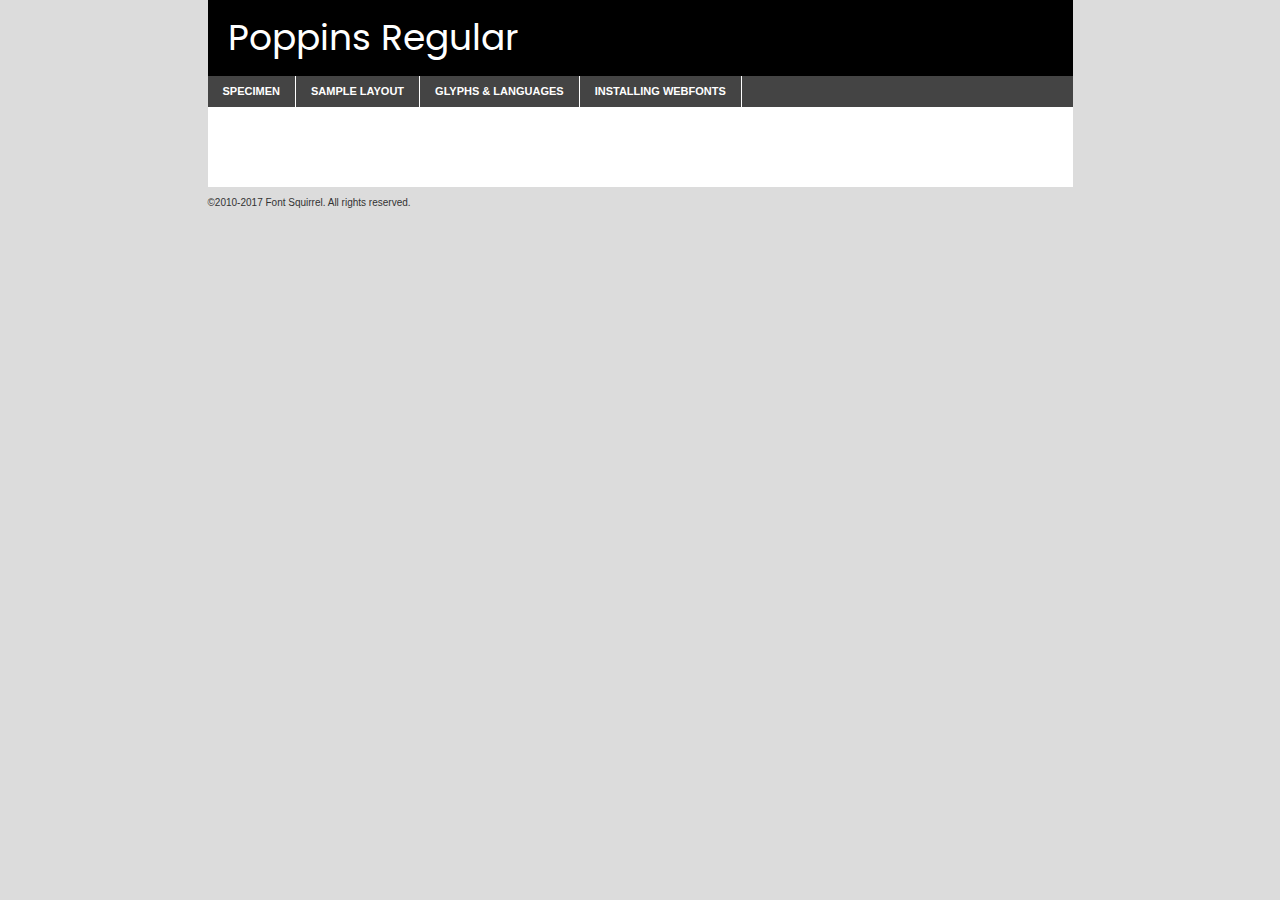
<file: components/fonts/poppins-regular-demo.html>
<!DOCTYPE html PUBLIC "-//W3C//DTD XHTML 1.0 Transitional//EN"
	"http://www.w3.org/TR/xhtml1/DTD/xhtml1-transitional.dtd">

<html xmlns="http://www.w3.org/1999/xhtml" xml:lang="en" lang="en">
<head>
	<meta http-equiv="Content-Type" content="text/html; charset=utf-8" />
	<script src="http://ajax.googleapis.com/ajax/libs/jquery/1.7.2/jquery.min.js" type="text/javascript" charset="utf-8"></script>
	<script type="text/javascript">
	(function($){$.fn.easyTabs=function(option){var param=jQuery.extend({fadeSpeed:"fast",defaultContent:1,activeClass:'active'},option);$(this).each(function(){var thisId="#"+this.id;if(param.defaultContent==''){param.defaultContent=1;}
	if(typeof param.defaultContent=="number")
	{var defaultTab=$(thisId+" .tabs li:eq("+(param.defaultContent-1)+") a").attr('href').substr(1);}else{var defaultTab=param.defaultContent;}
	$(thisId+" .tabs li a").each(function(){var tabToHide=$(this).attr('href').substr(1);$("#"+tabToHide).addClass('easytabs-tab-content');});hideAll();changeContent(defaultTab);function hideAll(){$(thisId+" .easytabs-tab-content").hide();}
	function changeContent(tabId){hideAll();$(thisId+" .tabs li").removeClass(param.activeClass);$(thisId+" .tabs li a[href=#"+tabId+"]").closest('li').addClass(param.activeClass);if(param.fadeSpeed!="none")
	{$(thisId+" #"+tabId).fadeIn(param.fadeSpeed);}else{$(thisId+" #"+tabId).show();}}
	$(thisId+" .tabs li").click(function(){var tabId=$(this).find('a').attr('href').substr(1);changeContent(tabId);return false;});});}})(jQuery);
	</script>
	<link rel="stylesheet" href="specimen_files/specimen_stylesheet.css" type="text/css" charset="utf-8" />
	<link rel="stylesheet" href="stylesheet.css" type="text/css" charset="utf-8" />

	<style type="text/css">
					body{
				font-family: 'poppinsregular';
							}
		</style>

	<title>Poppins Regular Specimen</title>
	
	
	<script type="text/javascript" charset="utf-8">
		$(document).ready(function() {
			$('#container').easyTabs({defaultContent:1});
		});
	</script>
</head>

<body>
<div id="container">
	<div id="header">
		Poppins Regular	</div>
	<ul class="tabs">
		<li><a href="#specimen">Specimen</a></li>
		<li><a href="#layout">Sample Layout</a></li>
				<li><a href="#glyphs">Glyphs &amp; Languages</a></li>
		<li><a href="#installing">Installing Webfonts</a></li>
		
	</ul>
	
	<div id="main_content">

		
			<div id="specimen">
		
				<div class="section">
					<div class="grid12 firstcol">
						<div class="huge">AaBb</div>
					</div>
				</div>
		
				<div class="section">
					<div class="glyph_range">A&#x200B;B&#x200b;C&#x200b;D&#x200b;E&#x200b;F&#x200b;G&#x200b;H&#x200b;I&#x200b;J&#x200b;K&#x200b;L&#x200b;M&#x200b;N&#x200b;O&#x200b;P&#x200b;Q&#x200b;R&#x200b;S&#x200b;T&#x200b;U&#x200b;V&#x200b;W&#x200b;X&#x200b;Y&#x200b;Z&#x200b;a&#x200b;b&#x200b;c&#x200b;d&#x200b;e&#x200b;f&#x200b;g&#x200b;h&#x200b;i&#x200b;j&#x200b;k&#x200b;l&#x200b;m&#x200b;n&#x200b;o&#x200b;p&#x200b;q&#x200b;r&#x200b;s&#x200b;t&#x200b;u&#x200b;v&#x200b;w&#x200b;x&#x200b;y&#x200b;z&#x200b;1&#x200b;2&#x200b;3&#x200b;4&#x200b;5&#x200b;6&#x200b;7&#x200b;8&#x200b;9&#x200b;0&#x200b;&amp;&#x200b;.&#x200b;,&#x200b;?&#x200b;!&#x200b;&#64;&#x200b;(&#x200b;)&#x200b;#&#x200b;$&#x200b;%&#x200b;*&#x200b;+&#x200b;-&#x200b;=&#x200b;:&#x200b;;</div>
				</div>
				<div class="section">
					<div class="grid12 firstcol">
						<table class="sample_table">
							<tr><td>10</td><td class="size10">abcdefghijklmnopqrstuvwxyzABCDEFGHIJKLMNOPQRSTUVWXYZ0123456789abcdefghijklmnopqrstuvwxyzABCDEFGHIJKLMNOPQRSTUVWXYZ0123456789abcdefghijklmnopqrstuvwxyzABCDEFGHIJKLMNOPQRSTUVWXYZ</td></tr>
							<tr><td>11</td><td class="size11">abcdefghijklmnopqrstuvwxyzABCDEFGHIJKLMNOPQRSTUVWXYZ0123456789abcdefghijklmnopqrstuvwxyzABCDEFGHIJKLMNOPQRSTUVWXYZ0123456789abcdefghijklmnopqrstuvwxyzABCDEFGHIJKLMNOPQRSTUVWXYZ</td></tr>
							<tr><td>12</td><td class="size12">abcdefghijklmnopqrstuvwxyzABCDEFGHIJKLMNOPQRSTUVWXYZ0123456789abcdefghijklmnopqrstuvwxyzABCDEFGHIJKLMNOPQRSTUVWXYZ0123456789abcdefghijklmnopqrstuvwxyzABCDEFGHIJKLMNOPQRSTUVWXYZ</td></tr>
							<tr><td>13</td><td class="size13">abcdefghijklmnopqrstuvwxyzABCDEFGHIJKLMNOPQRSTUVWXYZ0123456789abcdefghijklmnopqrstuvwxyzABCDEFGHIJKLMNOPQRSTUVWXYZ0123456789abcdefghijklmnopqrstuvwxyzABCDEFGHIJKLMNOPQRSTUVWXYZ</td></tr>
							<tr><td>14</td><td class="size14">abcdefghijklmnopqrstuvwxyzABCDEFGHIJKLMNOPQRSTUVWXYZ0123456789abcdefghijklmnopqrstuvwxyzABCDEFGHIJKLMNOPQRSTUVWXYZ0123456789abcdefghijklmnopqrstuvwxyzABCDEFGHIJKLMNOPQRSTUVWXYZ</td></tr>
							<tr><td>16</td><td class="size16">abcdefghijklmnopqrstuvwxyzABCDEFGHIJKLMNOPQRSTUVWXYZ0123456789abcdefghijklmnopqrstuvwxyzABCDEFGHIJKLMNOPQRSTUVWXYZ</td></tr>
							<tr><td>18</td><td class="size18">abcdefghijklmnopqrstuvwxyzABCDEFGHIJKLMNOPQRSTUVWXYZ0123456789abcdefghijklmnopqrstuvwxyzABCDEFGHIJKLMNOPQRSTUVWXYZ</td></tr>
							<tr><td>20</td><td class="size20">abcdefghijklmnopqrstuvwxyzABCDEFGHIJKLMNOPQRSTUVWXYZ0123456789abcdefghijklmnopqrstuvwxyzABCDEFGHIJKLMNOPQRSTUVWXYZ</td></tr>
							<tr><td>24</td><td class="size24">abcdefghijklmnopqrstuvwxyzABCDEFGHIJKLMNOPQRSTUVWXYZ0123456789abcdefghijklmnopqrstuvwxyzABCDEFGHIJKLMNOPQRSTUVWXYZ</td></tr>
							<tr><td>30</td><td class="size30">abcdefghijklmnopqrstuvwxyzABCDEFGHIJKLMNOPQRSTUVWXYZ0123456789abcdefghijklmnopqrstuvwxyzABCDEFGHIJKLMNOPQRSTUVWXYZ</td></tr>
							<tr><td>36</td><td class="size36">abcdefghijklmnopqrstuvwxyzABCDEFGHIJKLMNOPQRSTUVWXYZ0123456789abcdefghijklmnopqrstuvwxyzABCDEFGHIJKLMNOPQRSTUVWXYZ</td></tr>
							<tr><td>48</td><td class="size48">abcdefghijklmnopqrstuvwxyzABCDEFGHIJKLMNOPQRSTUVWXYZ0123456789abcdefghijklmnopqrstuvwxyzABCDEFGHIJKLMNOPQRSTUVWXYZ</td></tr>
							<tr><td>60</td><td class="size60">abcdefghijklmnopqrstuvwxyzABCDEFGHIJKLMNOPQRSTUVWXYZ0123456789abcdefghijklmnopqrstuvwxyzABCDEFGHIJKLMNOPQRSTUVWXYZ</td></tr>
							<tr><td>72</td><td class="size72">abcdefghijklmnopqrstuvwxyzABCDEFGHIJKLMNOPQRSTUVWXYZ0123456789abcdefghijklmnopqrstuvwxyzABCDEFGHIJKLMNOPQRSTUVWXYZ</td></tr>
							<tr><td>90</td><td class="size90">abcdefghijklmnopqrstuvwxyzABCDEFGHIJKLMNOPQRSTUVWXYZ0123456789abcdefghijklmnopqrstuvwxyzABCDEFGHIJKLMNOPQRSTUVWXYZ</td></tr>
						</table>
				
					</div>
			
				</div>
		
		
		
								<div class="section" id="bodycomparison">


										<div id="xheight">
				<div class="fontbody">&#x25FC;&#x25FC;&#x25FC;&#x25FC;&#x25FC;&#x25FC;&#x25FC;&#x25FC;&#x25FC;&#x25FC;&#x25FC;&#x25FC;&#x25FC;&#x25FC;&#x25FC;&#x25FC;&#x25FC;&#x25FC;&#x25FC;&#x25FC;&#x25FC;&#x25FC;&#x25FC;&#x25FC;&#x25FC;&#x25FC;&#x25FC;&#x25FC;&#x25FC;&#x25FC;&#x25FC;&#x25FC;&#x25FC;&#x25FC;&#x25FC;&#x25FC;&#x25FC;&#x25FC;&#x25FC;&#x25FC;&#x25FC;&#x25FC;&#x25FC;&#x25FC;&#x25FC;&#x25FC;&#x25FC;&#x25FC;&#x25FC;&#x25FC;&#x25FC;&#x25FC;&#x25FC;&#x25FC;&#x25FC;&#x25FC;&#x25FC;&#x25FC;&#x25FC;&#x25FC;&#x25FC;&#x25FC;&#x25FC;&#x25FC;&#x25FC;&#x25FC;&#x25FC;&#x25FC;&#x25FC;&#x25FC;&#x25FC;&#x25FC;&#x25FC;&#x25FC;&#x25FC;&#x25FC;&#x25FC;&#x25FC;&#x25FC;&#x25FC;&#x25FC;&#x25FC;&#x25FC;&#x25FC;&#x25FC;&#x25FC;&#x25FC;&#x25FC;&#x25FC;&#x25FC;&#x25FC;&#x25FC;&#x25FC;&#x25FC;&#x25FC;&#x25FC;&#x25FC;&#x25FC;&#x25FC;body</div><div class="arialbody">body</div><div class="verdanabody">body</div><div class="georgiabody">body</div></div>
										<div class="fontbody" style="z-index:1">
											body<span>Poppins Regular</span>
										</div>
										<div class="arialbody" style="z-index:1">
											body<span>Arial</span>
										</div>
										<div class="verdanabody" style="z-index:1">
											body<span>Verdana</span>
										</div>
										<div class="georgiabody" style="z-index:1">
											body<span>Georgia</span>
										</div>



								</div>
		
		
				<div class="section psample psample_row1" id="">
					
					<div class="grid2 firstcol">
						<p class="size10"><span>10.</span>Aenean lacinia bibendum nulla sed consectetur. Fusce dapibus, tellus ac cursus commodo, tortor mauris condimentum nibh, ut fermentum massa justo sit amet risus. Nullam id dolor id nibh ultricies vehicula ut id elit. Cum sociis natoque penatibus et magnis dis parturient montes, nascetur ridiculus mus. Nulla vitae elit libero, a pharetra augue.</p>
			
					</div>
					<div class="grid3">
						<p class="size11"><span>11.</span>Aenean lacinia bibendum nulla sed consectetur. Fusce dapibus, tellus ac cursus commodo, tortor mauris condimentum nibh, ut fermentum massa justo sit amet risus. Nullam id dolor id nibh ultricies vehicula ut id elit. Cum sociis natoque penatibus et magnis dis parturient montes, nascetur ridiculus mus. Nulla vitae elit libero, a pharetra augue.</p>
			
					</div>
					<div class="grid3">
						<p class="size12"><span>12.</span>Aenean lacinia bibendum nulla sed consectetur. Fusce dapibus, tellus ac cursus commodo, tortor mauris condimentum nibh, ut fermentum massa justo sit amet risus. Nullam id dolor id nibh ultricies vehicula ut id elit. Cum sociis natoque penatibus et magnis dis parturient montes, nascetur ridiculus mus. Nulla vitae elit libero, a pharetra augue.</p>
			
					</div>
					<div class="grid4">
						<p class="size13"><span>13.</span>Aenean lacinia bibendum nulla sed consectetur. Fusce dapibus, tellus ac cursus commodo, tortor mauris condimentum nibh, ut fermentum massa justo sit amet risus. Nullam id dolor id nibh ultricies vehicula ut id elit. Cum sociis natoque penatibus et magnis dis parturient montes, nascetur ridiculus mus. Nulla vitae elit libero, a pharetra augue.</p>
			
					</div>
					<div class="white_blend"></div>
					
				</div>
				<div class="section psample psample_row2" id="">
					<div class="grid3 firstcol">
						<p class="size14"><span>14.</span>Aenean lacinia bibendum nulla sed consectetur. Fusce dapibus, tellus ac cursus commodo, tortor mauris condimentum nibh, ut fermentum massa justo sit amet risus. Nullam id dolor id nibh ultricies vehicula ut id elit. Cum sociis natoque penatibus et magnis dis parturient montes, nascetur ridiculus mus. Nulla vitae elit libero, a pharetra augue.</p>
			
					</div>
					<div class="grid4">
						<p class="size16"><span>16.</span>Aenean lacinia bibendum nulla sed consectetur. Fusce dapibus, tellus ac cursus commodo, tortor mauris condimentum nibh, ut fermentum massa justo sit amet risus. Nullam id dolor id nibh ultricies vehicula ut id elit. Cum sociis natoque penatibus et magnis dis parturient montes, nascetur ridiculus mus. Nulla vitae elit libero, a pharetra augue.</p>
			
					</div>
					<div class="grid5">
						<p class="size18"><span>18.</span>Aenean lacinia bibendum nulla sed consectetur. Fusce dapibus, tellus ac cursus commodo, tortor mauris condimentum nibh, ut fermentum massa justo sit amet risus. Nullam id dolor id nibh ultricies vehicula ut id elit. Cum sociis natoque penatibus et magnis dis parturient montes, nascetur ridiculus mus. Nulla vitae elit libero, a pharetra augue.</p>
			
					</div>

					<div class="white_blend"></div>

				</div>
				
				<div class="section psample psample_row3" id="">
					<div class="grid5 firstcol">
						<p class="size20"><span>20.</span>Aenean lacinia bibendum nulla sed consectetur. Fusce dapibus, tellus ac cursus commodo, tortor mauris condimentum nibh, ut fermentum massa justo sit amet risus. Nullam id dolor id nibh ultricies vehicula ut id elit. Cum sociis natoque penatibus et magnis dis parturient montes, nascetur ridiculus mus. Nulla vitae elit libero, a pharetra augue.</p>
					</div>
					<div class="grid7">
						<p class="size24"><span>24.</span>Aenean lacinia bibendum nulla sed consectetur. Fusce dapibus, tellus ac cursus commodo, tortor mauris condimentum nibh, ut fermentum massa justo sit amet risus. Nullam id dolor id nibh ultricies vehicula ut id elit. Cum sociis natoque penatibus et magnis dis parturient montes, nascetur ridiculus mus. Nulla vitae elit libero, a pharetra augue.</p>
					</div>
					
					<div class="white_blend"></div>
					
				</div>
				
				<div class="section psample psample_row4" id="">
					<div class="grid12 firstcol">
						<p class="size30"><span>30.</span>Aenean lacinia bibendum nulla sed consectetur. Fusce dapibus, tellus ac cursus commodo, tortor mauris condimentum nibh, ut fermentum massa justo sit amet risus. Nullam id dolor id nibh ultricies vehicula ut id elit. Cum sociis natoque penatibus et magnis dis parturient montes, nascetur ridiculus mus. Nulla vitae elit libero, a pharetra augue.</p>
					</div>
					<div class="white_blend"></div>
					
				</div>
				
				
				
				<div class="section psample psample_row1 fullreverse">
					<div class="grid2 firstcol">
						<p class="size10"><span>10.</span>Aenean lacinia bibendum nulla sed consectetur. Fusce dapibus, tellus ac cursus commodo, tortor mauris condimentum nibh, ut fermentum massa justo sit amet risus. Nullam id dolor id nibh ultricies vehicula ut id elit. Cum sociis natoque penatibus et magnis dis parturient montes, nascetur ridiculus mus. Nulla vitae elit libero, a pharetra augue.</p>
			
					</div>
					<div class="grid3">
						<p class="size11"><span>11.</span>Aenean lacinia bibendum nulla sed consectetur. Fusce dapibus, tellus ac cursus commodo, tortor mauris condimentum nibh, ut fermentum massa justo sit amet risus. Nullam id dolor id nibh ultricies vehicula ut id elit. Cum sociis natoque penatibus et magnis dis parturient montes, nascetur ridiculus mus. Nulla vitae elit libero, a pharetra augue.</p>
			
					</div>
					<div class="grid3">
						<p class="size12"><span>12.</span>Aenean lacinia bibendum nulla sed consectetur. Fusce dapibus, tellus ac cursus commodo, tortor mauris condimentum nibh, ut fermentum massa justo sit amet risus. Nullam id dolor id nibh ultricies vehicula ut id elit. Cum sociis natoque penatibus et magnis dis parturient montes, nascetur ridiculus mus. Nulla vitae elit libero, a pharetra augue.</p>
			
					</div>
					<div class="grid4">
						<p class="size13"><span>13.</span>Aenean lacinia bibendum nulla sed consectetur. Fusce dapibus, tellus ac cursus commodo, tortor mauris condimentum nibh, ut fermentum massa justo sit amet risus. Nullam id dolor id nibh ultricies vehicula ut id elit. Cum sociis natoque penatibus et magnis dis parturient montes, nascetur ridiculus mus. Nulla vitae elit libero, a pharetra augue.</p>
			
					</div>
					<div class="black_blend"></div>
					
				</div>
				
				<div class="section psample psample_row2 fullreverse">
					<div class="grid3 firstcol">
						<p class="size14"><span>14.</span>Aenean lacinia bibendum nulla sed consectetur. Fusce dapibus, tellus ac cursus commodo, tortor mauris condimentum nibh, ut fermentum massa justo sit amet risus. Nullam id dolor id nibh ultricies vehicula ut id elit. Cum sociis natoque penatibus et magnis dis parturient montes, nascetur ridiculus mus. Nulla vitae elit libero, a pharetra augue.</p>
			
					</div>
					<div class="grid4">
						<p class="size16"><span>16.</span>Aenean lacinia bibendum nulla sed consectetur. Fusce dapibus, tellus ac cursus commodo, tortor mauris condimentum nibh, ut fermentum massa justo sit amet risus. Nullam id dolor id nibh ultricies vehicula ut id elit. Cum sociis natoque penatibus et magnis dis parturient montes, nascetur ridiculus mus. Nulla vitae elit libero, a pharetra augue.</p>
			
					</div>
					<div class="grid5">
						<p class="size18"><span>18.</span>Aenean lacinia bibendum nulla sed consectetur. Fusce dapibus, tellus ac cursus commodo, tortor mauris condimentum nibh, ut fermentum massa justo sit amet risus. Nullam id dolor id nibh ultricies vehicula ut id elit. Cum sociis natoque penatibus et magnis dis parturient montes, nascetur ridiculus mus. Nulla vitae elit libero, a pharetra augue.</p>
			
					</div>
					<div class="black_blend"></div>

				</div>
				
				<div class="section psample fullreverse psample_row3" id="">
					<div class="grid5 firstcol">
						<p class="size20"><span>20.</span>Aenean lacinia bibendum nulla sed consectetur. Fusce dapibus, tellus ac cursus commodo, tortor mauris condimentum nibh, ut fermentum massa justo sit amet risus. Nullam id dolor id nibh ultricies vehicula ut id elit. Cum sociis natoque penatibus et magnis dis parturient montes, nascetur ridiculus mus. Nulla vitae elit libero, a pharetra augue.</p>
					</div>
					<div class="grid7">
						<p class="size24"><span>24.</span>Aenean lacinia bibendum nulla sed consectetur. Fusce dapibus, tellus ac cursus commodo, tortor mauris condimentum nibh, ut fermentum massa justo sit amet risus. Nullam id dolor id nibh ultricies vehicula ut id elit. Cum sociis natoque penatibus et magnis dis parturient montes, nascetur ridiculus mus. Nulla vitae elit libero, a pharetra augue.</p>
					</div>
					
					<div class="black_blend"></div>
					
				</div>
				
				<div class="section psample fullreverse psample_row4" id="" style="border-bottom: 20px #000 solid;">
					<div class="grid12 firstcol">
						<p class="size30"><span>30.</span>Aenean lacinia bibendum nulla sed consectetur. Fusce dapibus, tellus ac cursus commodo, tortor mauris condimentum nibh, ut fermentum massa justo sit amet risus. Nullam id dolor id nibh ultricies vehicula ut id elit. Cum sociis natoque penatibus et magnis dis parturient montes, nascetur ridiculus mus. Nulla vitae elit libero, a pharetra augue.</p>
					</div>
					<div class="black_blend"></div>
					
				</div>
				
				
				
				
			</div>
			
			<div id="layout">
				
				<div class="section">
					
					<div class="grid12 firstcol">
						<h1>Lorem Ipsum Dolor</h1>
						<h2>Etiam porta sem malesuada magna mollis euismod</h2>
						
						<p class="byline">By <a href="#link">Aenean Lacinia</a></p>
					</div>
				</div>
				<div class="section">
					<div class="grid8 firstcol">
						<p class="large">Donec sed odio dui. Morbi leo risus, porta ac consectetur ac, vestibulum at eros. Fusce dapibus, tellus ac cursus commodo, tortor mauris condimentum nibh, ut fermentum massa justo sit amet risus. </p>

						
						<h3>Pellentesque ornare sem</h3>

						<p>Maecenas sed diam eget risus varius blandit sit amet non magna. Maecenas faucibus mollis interdum. Donec ullamcorper nulla non metus auctor fringilla. Nullam id dolor id nibh ultricies vehicula ut id elit. Nullam id dolor id nibh ultricies vehicula ut id elit. </p>

						<p>Aenean eu leo quam. Pellentesque ornare sem lacinia quam venenatis vestibulum. Lorem ipsum dolor sit amet, consectetur adipiscing elit. Cum sociis natoque penatibus et magnis dis parturient montes, nascetur ridiculus mus. </p>

						<p>Nulla vitae elit libero, a pharetra augue. Praesent commodo cursus magna, vel scelerisque nisl consectetur et. Aenean lacinia bibendum nulla sed consectetur. </p>

						<p>Nullam quis risus eget urna mollis ornare vel eu leo. Nullam quis risus eget urna mollis ornare vel eu leo. Maecenas sed diam eget risus varius blandit sit amet non magna. Donec ullamcorper nulla non metus auctor fringilla. </p>

						<h3>Cras mattis consectetur</h3>

						<p>Aenean eu leo quam. Pellentesque ornare sem lacinia quam venenatis vestibulum. Aenean lacinia bibendum nulla sed consectetur. Integer posuere erat a ante venenatis dapibus posuere velit aliquet. Cras mattis consectetur purus sit amet fermentum. </p>

						<p>Nullam id dolor id nibh ultricies vehicula ut id elit. Nullam quis risus eget urna mollis ornare vel eu leo. Cras mattis consectetur purus sit amet fermentum.</p>
					</div>
					
					<div class="grid4 sidebar">
						
						<div class="box reverse">
							<p class="last">Nullam quis risus eget urna mollis ornare vel eu leo. Donec ullamcorper nulla non metus auctor fringilla. Cras mattis consectetur purus sit amet fermentum. Sed posuere consectetur est at lobortis. Lorem ipsum dolor sit amet, consectetur adipiscing elit. </p>
						</div>
						
						<p class="caption">Maecenas sed diam eget risus varius.</p>

						<p>Vestibulum id ligula porta felis euismod semper. Integer posuere erat a ante venenatis dapibus posuere velit aliquet. Vestibulum id ligula porta felis euismod semper. Sed posuere consectetur est at lobortis. Maecenas sed diam eget risus varius blandit sit amet non magna. Fusce dapibus, tellus ac cursus commodo, tortor mauris condimentum nibh, ut fermentum massa justo sit amet risus. </p>

					

						<p>Duis mollis, est non commodo luctus, nisi erat porttitor ligula, eget lacinia odio sem nec elit. Aenean lacinia bibendum nulla sed consectetur. Vivamus sagittis lacus vel augue laoreet rutrum faucibus dolor auctor. Aenean lacinia bibendum nulla sed consectetur. Nullam quis risus eget urna mollis ornare vel eu leo. </p>

						<p>Praesent commodo cursus magna, vel scelerisque nisl consectetur et. Donec ullamcorper nulla non metus auctor fringilla. Maecenas faucibus mollis interdum. Fusce dapibus, tellus ac cursus commodo, tortor mauris condimentum nibh, ut fermentum massa justo sit amet risus. </p>

					</div>
				</div>
				
			</div>


			



		<div id="glyphs">
			<div class="section">
				<div class="grid12 firstcol">
			
				<h1>Language Support</h1>
				<p>The subset of Poppins Regular in this kit supports the following languages:<br />
			
					Albanian, Basque, Breton, Chamorro, Danish, Dutch, English, Faroese, Finnish, French, Frisian, Galician, German, Icelandic, Italian, Malagasy, Norwegian, Portuguese, Spanish, Alsatian, Aragonese, Arapaho, Arrernte, Asturian, Aymara, Bislama, Cebuano, Corsican, Fijian, French_creole, Genoese, Gilbertese, Greenlandic, Haitian_creole, Hiligaynon, Hmong, Hopi, Ibanag, Iloko_ilokano, Indonesian, Interglossa_glosa, Interlingua, Irish_gaelic, Jerriais, Lojban, Lombard, Luxembourgeois, Manx, Mohawk, Norfolk_pitcairnese, Occitan, Oromo, Pangasinan, Papiamento, Piedmontese, Potawatomi, Rhaeto-romance, Romansh, Rotokas, Sami_lule, Samoan, Sardinian, Scots_gaelic, Seychelles_creole, Shona, Sicilian, Somali, Southern_ndebele, Swahili, Swati_swazi, Tagalog_filipino_pilipino, Tetum, Tok_pisin, Uyghur_latinized, Volapuk, Walloon, Warlpiri, Xhosa, Yapese, Zulu, Latinbasic, Ubasic, Demo				</p>
				<h1>Glyph Chart</h1>
				<p>The subset of Poppins Regular in this kit includes all the glyphs listed below. Unicode entities are included above each glyph to help you insert individual characters into your layout.</p>
				<div id="glyph_chart">
			
																														 <div><p>&amp;#13;</p>&#13;</div>
																				 <div><p>&amp;#32;</p>&#32;</div>
																				 <div><p>&amp;#33;</p>&#33;</div>
																				 <div><p>&amp;#34;</p>&#34;</div>
																				 <div><p>&amp;#35;</p>&#35;</div>
																				 <div><p>&amp;#36;</p>&#36;</div>
																				 <div><p>&amp;#37;</p>&#37;</div>
																				 <div><p>&amp;#38;</p>&#38;</div>
																				 <div><p>&amp;#39;</p>&#39;</div>
																				 <div><p>&amp;#40;</p>&#40;</div>
																				 <div><p>&amp;#41;</p>&#41;</div>
																				 <div><p>&amp;#42;</p>&#42;</div>
																				 <div><p>&amp;#43;</p>&#43;</div>
																				 <div><p>&amp;#44;</p>&#44;</div>
																				 <div><p>&amp;#45;</p>&#45;</div>
																				 <div><p>&amp;#46;</p>&#46;</div>
																				 <div><p>&amp;#47;</p>&#47;</div>
																				 <div><p>&amp;#48;</p>&#48;</div>
																				 <div><p>&amp;#49;</p>&#49;</div>
																				 <div><p>&amp;#50;</p>&#50;</div>
																				 <div><p>&amp;#51;</p>&#51;</div>
																				 <div><p>&amp;#52;</p>&#52;</div>
																				 <div><p>&amp;#53;</p>&#53;</div>
																				 <div><p>&amp;#54;</p>&#54;</div>
																				 <div><p>&amp;#55;</p>&#55;</div>
																				 <div><p>&amp;#56;</p>&#56;</div>
																				 <div><p>&amp;#57;</p>&#57;</div>
																				 <div><p>&amp;#58;</p>&#58;</div>
																				 <div><p>&amp;#59;</p>&#59;</div>
																				 <div><p>&amp;#60;</p>&#60;</div>
																				 <div><p>&amp;#61;</p>&#61;</div>
																				 <div><p>&amp;#62;</p>&#62;</div>
																				 <div><p>&amp;#63;</p>&#63;</div>
																				 <div><p>&amp;#64;</p>&#64;</div>
																				 <div><p>&amp;#65;</p>&#65;</div>
																				 <div><p>&amp;#66;</p>&#66;</div>
																				 <div><p>&amp;#67;</p>&#67;</div>
																				 <div><p>&amp;#68;</p>&#68;</div>
																				 <div><p>&amp;#69;</p>&#69;</div>
																				 <div><p>&amp;#70;</p>&#70;</div>
																				 <div><p>&amp;#71;</p>&#71;</div>
																				 <div><p>&amp;#72;</p>&#72;</div>
																				 <div><p>&amp;#73;</p>&#73;</div>
																				 <div><p>&amp;#74;</p>&#74;</div>
																				 <div><p>&amp;#75;</p>&#75;</div>
																				 <div><p>&amp;#76;</p>&#76;</div>
																				 <div><p>&amp;#77;</p>&#77;</div>
																				 <div><p>&amp;#78;</p>&#78;</div>
																				 <div><p>&amp;#79;</p>&#79;</div>
																				 <div><p>&amp;#80;</p>&#80;</div>
																				 <div><p>&amp;#81;</p>&#81;</div>
																				 <div><p>&amp;#82;</p>&#82;</div>
																				 <div><p>&amp;#83;</p>&#83;</div>
																				 <div><p>&amp;#84;</p>&#84;</div>
																				 <div><p>&amp;#85;</p>&#85;</div>
																				 <div><p>&amp;#86;</p>&#86;</div>
																				 <div><p>&amp;#87;</p>&#87;</div>
																				 <div><p>&amp;#88;</p>&#88;</div>
																				 <div><p>&amp;#89;</p>&#89;</div>
																				 <div><p>&amp;#90;</p>&#90;</div>
																				 <div><p>&amp;#91;</p>&#91;</div>
																				 <div><p>&amp;#92;</p>&#92;</div>
																				 <div><p>&amp;#93;</p>&#93;</div>
																				 <div><p>&amp;#94;</p>&#94;</div>
																				 <div><p>&amp;#95;</p>&#95;</div>
																				 <div><p>&amp;#96;</p>&#96;</div>
																				 <div><p>&amp;#97;</p>&#97;</div>
																				 <div><p>&amp;#98;</p>&#98;</div>
																				 <div><p>&amp;#99;</p>&#99;</div>
																				 <div><p>&amp;#100;</p>&#100;</div>
																				 <div><p>&amp;#101;</p>&#101;</div>
																				 <div><p>&amp;#102;</p>&#102;</div>
																				 <div><p>&amp;#103;</p>&#103;</div>
																				 <div><p>&amp;#104;</p>&#104;</div>
																				 <div><p>&amp;#105;</p>&#105;</div>
																				 <div><p>&amp;#106;</p>&#106;</div>
																				 <div><p>&amp;#107;</p>&#107;</div>
																				 <div><p>&amp;#108;</p>&#108;</div>
																				 <div><p>&amp;#109;</p>&#109;</div>
																				 <div><p>&amp;#110;</p>&#110;</div>
																				 <div><p>&amp;#111;</p>&#111;</div>
																				 <div><p>&amp;#112;</p>&#112;</div>
																				 <div><p>&amp;#113;</p>&#113;</div>
																				 <div><p>&amp;#114;</p>&#114;</div>
																				 <div><p>&amp;#115;</p>&#115;</div>
																				 <div><p>&amp;#116;</p>&#116;</div>
																				 <div><p>&amp;#117;</p>&#117;</div>
																				 <div><p>&amp;#118;</p>&#118;</div>
																				 <div><p>&amp;#119;</p>&#119;</div>
																				 <div><p>&amp;#120;</p>&#120;</div>
																				 <div><p>&amp;#121;</p>&#121;</div>
																				 <div><p>&amp;#122;</p>&#122;</div>
																				 <div><p>&amp;#123;</p>&#123;</div>
																				 <div><p>&amp;#124;</p>&#124;</div>
																				 <div><p>&amp;#125;</p>&#125;</div>
																				 <div><p>&amp;#126;</p>&#126;</div>
																				 <div><p>&amp;#160;</p>&#160;</div>
																				 <div><p>&amp;#161;</p>&#161;</div>
																				 <div><p>&amp;#162;</p>&#162;</div>
																				 <div><p>&amp;#163;</p>&#163;</div>
																				 <div><p>&amp;#164;</p>&#164;</div>
																				 <div><p>&amp;#165;</p>&#165;</div>
																				 <div><p>&amp;#166;</p>&#166;</div>
																				 <div><p>&amp;#167;</p>&#167;</div>
																				 <div><p>&amp;#168;</p>&#168;</div>
																				 <div><p>&amp;#169;</p>&#169;</div>
																				 <div><p>&amp;#170;</p>&#170;</div>
																				 <div><p>&amp;#171;</p>&#171;</div>
																				 <div><p>&amp;#172;</p>&#172;</div>
																				 <div><p>&amp;#173;</p>&#173;</div>
																				 <div><p>&amp;#174;</p>&#174;</div>
																				 <div><p>&amp;#175;</p>&#175;</div>
																				 <div><p>&amp;#176;</p>&#176;</div>
																				 <div><p>&amp;#177;</p>&#177;</div>
																				 <div><p>&amp;#178;</p>&#178;</div>
																				 <div><p>&amp;#179;</p>&#179;</div>
																				 <div><p>&amp;#180;</p>&#180;</div>
																				 <div><p>&amp;#181;</p>&#181;</div>
																				 <div><p>&amp;#182;</p>&#182;</div>
																				 <div><p>&amp;#183;</p>&#183;</div>
																				 <div><p>&amp;#184;</p>&#184;</div>
																				 <div><p>&amp;#185;</p>&#185;</div>
																				 <div><p>&amp;#186;</p>&#186;</div>
																				 <div><p>&amp;#187;</p>&#187;</div>
																				 <div><p>&amp;#188;</p>&#188;</div>
																				 <div><p>&amp;#189;</p>&#189;</div>
																				 <div><p>&amp;#190;</p>&#190;</div>
																				 <div><p>&amp;#191;</p>&#191;</div>
																				 <div><p>&amp;#192;</p>&#192;</div>
																				 <div><p>&amp;#193;</p>&#193;</div>
																				 <div><p>&amp;#194;</p>&#194;</div>
																				 <div><p>&amp;#195;</p>&#195;</div>
																				 <div><p>&amp;#196;</p>&#196;</div>
																				 <div><p>&amp;#197;</p>&#197;</div>
																				 <div><p>&amp;#198;</p>&#198;</div>
																				 <div><p>&amp;#199;</p>&#199;</div>
																				 <div><p>&amp;#200;</p>&#200;</div>
																				 <div><p>&amp;#201;</p>&#201;</div>
																				 <div><p>&amp;#202;</p>&#202;</div>
																				 <div><p>&amp;#203;</p>&#203;</div>
																				 <div><p>&amp;#204;</p>&#204;</div>
																				 <div><p>&amp;#205;</p>&#205;</div>
																				 <div><p>&amp;#206;</p>&#206;</div>
																				 <div><p>&amp;#207;</p>&#207;</div>
																				 <div><p>&amp;#208;</p>&#208;</div>
																				 <div><p>&amp;#209;</p>&#209;</div>
																				 <div><p>&amp;#210;</p>&#210;</div>
																				 <div><p>&amp;#211;</p>&#211;</div>
																				 <div><p>&amp;#212;</p>&#212;</div>
																				 <div><p>&amp;#213;</p>&#213;</div>
																				 <div><p>&amp;#214;</p>&#214;</div>
																				 <div><p>&amp;#215;</p>&#215;</div>
																				 <div><p>&amp;#216;</p>&#216;</div>
																				 <div><p>&amp;#217;</p>&#217;</div>
																				 <div><p>&amp;#218;</p>&#218;</div>
																				 <div><p>&amp;#219;</p>&#219;</div>
																				 <div><p>&amp;#220;</p>&#220;</div>
																				 <div><p>&amp;#221;</p>&#221;</div>
																				 <div><p>&amp;#222;</p>&#222;</div>
																				 <div><p>&amp;#223;</p>&#223;</div>
																				 <div><p>&amp;#224;</p>&#224;</div>
																				 <div><p>&amp;#225;</p>&#225;</div>
																				 <div><p>&amp;#226;</p>&#226;</div>
																				 <div><p>&amp;#227;</p>&#227;</div>
																				 <div><p>&amp;#228;</p>&#228;</div>
																				 <div><p>&amp;#229;</p>&#229;</div>
																				 <div><p>&amp;#230;</p>&#230;</div>
																				 <div><p>&amp;#231;</p>&#231;</div>
																				 <div><p>&amp;#232;</p>&#232;</div>
																				 <div><p>&amp;#233;</p>&#233;</div>
																				 <div><p>&amp;#234;</p>&#234;</div>
																				 <div><p>&amp;#235;</p>&#235;</div>
																				 <div><p>&amp;#236;</p>&#236;</div>
																				 <div><p>&amp;#237;</p>&#237;</div>
																				 <div><p>&amp;#238;</p>&#238;</div>
																				 <div><p>&amp;#239;</p>&#239;</div>
																				 <div><p>&amp;#240;</p>&#240;</div>
																				 <div><p>&amp;#241;</p>&#241;</div>
																				 <div><p>&amp;#242;</p>&#242;</div>
																				 <div><p>&amp;#243;</p>&#243;</div>
																				 <div><p>&amp;#244;</p>&#244;</div>
																				 <div><p>&amp;#245;</p>&#245;</div>
																				 <div><p>&amp;#246;</p>&#246;</div>
																				 <div><p>&amp;#247;</p>&#247;</div>
																				 <div><p>&amp;#248;</p>&#248;</div>
																				 <div><p>&amp;#249;</p>&#249;</div>
																				 <div><p>&amp;#250;</p>&#250;</div>
																				 <div><p>&amp;#251;</p>&#251;</div>
																				 <div><p>&amp;#252;</p>&#252;</div>
																				 <div><p>&amp;#253;</p>&#253;</div>
																				 <div><p>&amp;#254;</p>&#254;</div>
																				 <div><p>&amp;#255;</p>&#255;</div>
																				 <div><p>&amp;#338;</p>&#338;</div>
																				 <div><p>&amp;#339;</p>&#339;</div>
																				 <div><p>&amp;#376;</p>&#376;</div>
																				 <div><p>&amp;#710;</p>&#710;</div>
																				 <div><p>&amp;#732;</p>&#732;</div>
																				 <div><p>&amp;#8192;</p>&#8192;</div>
																				 <div><p>&amp;#8193;</p>&#8193;</div>
																				 <div><p>&amp;#8194;</p>&#8194;</div>
																				 <div><p>&amp;#8195;</p>&#8195;</div>
																				 <div><p>&amp;#8196;</p>&#8196;</div>
																				 <div><p>&amp;#8197;</p>&#8197;</div>
																				 <div><p>&amp;#8198;</p>&#8198;</div>
																				 <div><p>&amp;#8199;</p>&#8199;</div>
																				 <div><p>&amp;#8200;</p>&#8200;</div>
																				 <div><p>&amp;#8201;</p>&#8201;</div>
																				 <div><p>&amp;#8202;</p>&#8202;</div>
																				 <div><p>&amp;#8208;</p>&#8208;</div>
																				 <div><p>&amp;#8209;</p>&#8209;</div>
																				 <div><p>&amp;#8210;</p>&#8210;</div>
																				 <div><p>&amp;#8211;</p>&#8211;</div>
																				 <div><p>&amp;#8212;</p>&#8212;</div>
																				 <div><p>&amp;#8216;</p>&#8216;</div>
																				 <div><p>&amp;#8217;</p>&#8217;</div>
																				 <div><p>&amp;#8218;</p>&#8218;</div>
																				 <div><p>&amp;#8220;</p>&#8220;</div>
																				 <div><p>&amp;#8221;</p>&#8221;</div>
																				 <div><p>&amp;#8222;</p>&#8222;</div>
																				 <div><p>&amp;#8226;</p>&#8226;</div>
																				 <div><p>&amp;#8230;</p>&#8230;</div>
																				 <div><p>&amp;#8239;</p>&#8239;</div>
																				 <div><p>&amp;#8249;</p>&#8249;</div>
																				 <div><p>&amp;#8250;</p>&#8250;</div>
																				 <div><p>&amp;#8287;</p>&#8287;</div>
																				 <div><p>&amp;#8364;</p>&#8364;</div>
																				 <div><p>&amp;#8482;</p>&#8482;</div>
																				 <div><p>&amp;#64257;</p>&#64257;</div>
																				 <div><p>&amp;#64258;</p>&#64258;</div>
																																																</div>	
				</div>
		
		
			</div>
		</div>
		
		
		<div id="specs">
			
		</div>
	
		<div id="installing">
			<div class="section">
				<div class="grid7 firstcol">
					<h1>Installing Webfonts</h1>
					
					<p>Webfonts are supported by all major browser platforms but not all in the same way. There are currently four different font formats that must be included in order to target all browsers. This includes TTF, WOFF, EOT and SVG.</p>
					
					<h2>1. Upload your webfonts</h2>
					<p>You must upload your webfont kit to your website. They should be in or near the same directory as your CSS files.</p>
					
					<h2>2. Include the webfont stylesheet</h2>
					<p>A special CSS @font-face declaration helps the various browsers select the appropriate font it needs without causing you a bunch of headaches. Learn more about this syntax by reading the <a href="https://www.fontspring.com/blog/further-hardening-of-the-bulletproof-syntax">Fontspring blog post</a> about it. The code for it is as follows:</p>


<code>
@font-face{ 
	font-family: 'MyWebFont';
	src: url('WebFont.eot');
	src: url('WebFont.eot?#iefix') format('embedded-opentype'),
	     url('WebFont.woff') format('woff'),
	     url('WebFont.ttf') format('truetype'),
	     url('WebFont.svg#webfont') format('svg');
}
</code>

	<p>We've already gone ahead and generated the code for you. All you have to do is link to the stylesheet in your HTML, like this:</p>
	<code>&lt;link rel=&quot;stylesheet&quot; href=&quot;stylesheet.css&quot; type=&quot;text/css&quot; charset=&quot;utf-8&quot; /&gt;</code>

					<h2>3. Modify your own stylesheet</h2>
					<p>To take advantage of your new fonts, you must tell your stylesheet to use them. Look at the original @font-face declaration above and find the property called "font-family." The name linked there will be what you use to reference the font. Prepend that webfont name to the font stack in the "font-family" property, inside the selector you want to change. For example:</p>
<code>p { font-family: 'WebFont', Arial, sans-serif; }</code>

<h2>4. Test</h2>
<p>Getting webfonts to work cross-browser <em>can</em> be tricky. Use the information in the sidebar to help you if you find that fonts aren't loading in a particular browser.</p>
				</div>
				
				<div class="grid5 sidebar">
					<div class="box">
						<h2>Troubleshooting<br />Font-Face Problems</h2>
						<p>Having trouble getting your webfonts to load in your new website? Here are some tips to sort out what might be the problem.</p>

						<h3>Fonts not showing in any browser</h3>

						<p>This sounds like you need to work on the plumbing. You either did not upload the fonts to the correct directory, or you did not link the fonts properly in the CSS. If you've confirmed that all this is correct and you still have a problem, take a look at your .htaccess file and see if requests are getting intercepted.</p>

						<h3>Fonts not loading in iPhone or iPad</h3>

						<p>The most common problem here is that you are serving the fonts from an IIS server. IIS refuses to serve files that have unknown MIME types. If that is the case, you must set the MIME type for SVG to "image/svg+xml" in the server settings. Follow these instructions from Microsoft if you need help.</p>

						<h3>Fonts not loading in Firefox</h3>

						<p>The primary reason for this failure? You are still using a version Firefox older than 3.5. So upgrade already! If that isn't it, then you are very likely serving fonts from a different domain. Firefox requires that all font assets be served from the same domain. Lastly it is possible that you need to add WOFF to your list of MIME types (if you are serving via IIS.)</p>

						<h3>Fonts not loading in IE</h3>

						<p>Are you looking at Internet Explorer on an actual Windows machine or are you cheating by using a service like Adobe BrowserLab? Many of these screenshot services do not render @font-face for IE. Best to test it on a real machine.</p>

						<h3>Fonts not loading in IE9</h3>

						<p>IE9, like Firefox, requires that fonts be served from the same domain as the website. Make sure that is the case.</p>
					</div>
				</div>
			</div>
			
		</div>
	
	</div>
	<div id="footer">
		<p>&copy;2010-2017 Font Squirrel. All rights reserved.</p>
	</div>
</div>
</body>
</html>
</file>
<file: styles/style.css>
body{
    background-color: rgb(34, 34, 34);
    color: white;
    font-family: poppinsregular;
    max-width: 1200px;
    margin: 0 auto;
    padding: 15px;
}

header{
    display: flex;
    flex-direction: row;
    justify-content: space-between;
    align-items: center;
}

#title{
    flex-direction: column;
    line-height: 10px;
}

li{
    display: inline-block;
    margin: 2px;
}

a{
    color: white;
    margin: 20px;
}

a:hover{
    color: #adff2f;
    transition: 0.3s all;
}


#Login{
    border: 2px solid rgb(83, 201, 14);
    padding: 10px;
    border-radius: 20px;
    margin: 60px;
}

#Cadastro{
    border: 2px solid rgb(83, 201, 14);
    padding: 10px;
    border-radius: 20px;
    margin: 10px;
}

#Login:hover{
    background-color: greenyellow;
    color: white;
    margin: 65px;
}

#Cadastro:hover{
    background-color: greenyellow;
    color: white;
    margin: 15px;
}

#editarfoto{
    width: 50%;
    height: 50%;

}

.profile{
    margin-right: 60%;
}

.Perfil{
    display: flex;
    flex-direction: column;
    justify-content: center;
    align-items: center;
    margin-left: 25%;
    
}

h1{
    font-weight: 900;
    color: #adff2f;
}

h4{
    font-weight: 600;
}

main{
    display: flex;
    flex-direction: row;
    margin-top: 50px;
}

h2{
    font-size: 56px;
    line-height: 10px;
    font-family: poppinsmedium;
    color: #adff2f;
}

span{
    color: greenyellow;
}

p{
    line-height: 20px;
    max-width: 500px;
    font-family: poppinslight;
}

img{
    width: 450px;
    margin: 10px;
    margin-left: 140px;
}

form{
    display: flex;
    flex-direction: column;
    width: 100%;
}

form [type="submit"]{
    height: 60px;
    width: 50%;
    background-color: greenyellow;
    color: white;
    font-weight: bold;
}

form [type="submit"]:hover{
    cursor: pointer;
}

.FormCadastro {
    display: flex;
    align-items: center;
    justify-content: center; 
    flex-direction: column; 
}


input{
    margin-top: 20px;
    height: 20px;
    padding: 15px;
    border-radius: 20px;
    border: none;
    font-size: 15px;
}

.dark-theme {
    background-color: rgb(68, 51, 99); /* Cor de fundo escura */
    color: #020101; /* Texto claro */
    /* Outras definições de estilo para o tema escuro */
}

/* Estilos para a seção de avaliação */
 .stars {
    unicode-bidi: bidi-override;
    color: #c5c5c5;
    font-size: 60px; /* Tamanho maior das estrelas */
    display: inline-block;
    overflow: hidden;
    }

.stars-selected {
    color: #fffb00;
    position: absolute;
    margin-top: 28%;
    }

.profile-view {
    display: flex;
    align-items: center;
    
        }
</file>
<file: styles/fonts.css>
@font-face {
    font-family: 'poppinsblack';
    src: url('../components/fonts/poppins-black-webfont.woff2') format('woff2'),
         url('../components/fonts/poppins-black-webfont.woff') format('woff');
    font-weight: normal;
    font-style: normal;
  
  }
  
  
  
  
  @font-face {
    font-family: 'poppinsbold';
    src: url('../components/fonts/poppins-bold-webfont.woff2') format('woff2'),
         url('../components/fonts/poppins-bold-webfont.woff') format('woff');
    font-weight: normal;
    font-style: normal;
  
  }
  
  
  @font-face {
    font-family: 'poppinslight';
    src: url('../components/fonts/poppins-light-webfont.woff2') format('woff2'),
         url('../components/fonts/poppins-light-webfont.woff') format('woff');
    font-weight: normal;
    font-style: normal;
  
  }
  
  
  @font-face {
    font-family: 'poppinsmedium';
    src: url('../components/fonts/poppins-medium-webfont.woff2') format('woff2'),
         url('../components/fonts/poppins-medium-webfont.woff') format('woff');
    font-weight: normal;
    font-style: normal;
  
  }
  
  @font-face {
    font-family: 'poppinsregular';
    src: url('../components/fonts/poppins-regular-webfont.woff2') format('woff2'),
         url('../components/fonts/poppins-regular-webfont.woff') format('woff');
    font-weight: normal;
    font-style: normal;
  
  }
  
  @font-face {
    font-family: 'poppinssemibold';
    src: url('../components/fonts/poppins-semibold-webfont.woff2') format('woff2'),
         url('../components/fonts/poppins-semibold-webfont.woff') format('woff');
    font-weight: normal;
    font-style: normal;
  
  }
</file>
<file: styles/media.css>
@media screen and (max-width: 760px){
    
    header{
        flex-direction: column;
    }

    main{
        flex-direction: column;
    }

    h2{
        font-size: 38px;
    }

    form{
        margin: 0 auto;
        width: 100%;
    }

    input{
        align-self: center;
    }

    img{
        width: 350px;
        margin-top: 70px;
        padding: 50px;
        
    }

    ul{
        text-align: center;
    }


}
</file>
<file: components/fonts/stylesheet.css>
/*! Generated by Font Squirrel (https://www.fontsquirrel.com) on May 19, 2021 */



@font-face {
    font-family: 'poppinsblack';
    src: url('poppins-black-webfont.woff2') format('woff2'),
         url('poppins-black-webfont.woff') format('woff');
    font-weight: normal;
    font-style: normal;

}




@font-face {
    font-family: 'poppinsbold';
    src: url('poppins-bold-webfont.woff2') format('woff2'),
         url('poppins-bold-webfont.woff') format('woff');
    font-weight: normal;
    font-style: normal;

}




@font-face {
    font-family: 'poppinslight';
    src: url('poppins-light-webfont.woff2') format('woff2'),
         url('poppins-light-webfont.woff') format('woff');
    font-weight: normal;
    font-style: normal;

}




@font-face {
    font-family: 'poppinsmedium';
    src: url('poppins-medium-webfont.woff2') format('woff2'),
         url('poppins-medium-webfont.woff') format('woff');
    font-weight: normal;
    font-style: normal;

}




@font-face {
    font-family: 'poppinsregular';
    src: url('poppins-regular-webfont.woff2') format('woff2'),
         url('poppins-regular-webfont.woff') format('woff');
    font-weight: normal;
    font-style: normal;

}




@font-face {
    font-family: 'poppinssemibold';
    src: url('poppins-semibold-webfont.woff2') format('woff2'),
         url('poppins-semibold-webfont.woff') format('woff');
    font-weight: normal;
    font-style: normal;

}
</file>
<file: components/fonts/specimen_files/specimen_stylesheet.css>
@import url('grid_12-825-55-15.css');

/*  
	CSS Reset by Eric Meyer - Released under Public Domain
    http://meyerweb.com/eric/tools/css/reset/
*/
html, body, div, span, applet, object, iframe,
h1, h2, h3, h4, h5, h6, p, blockquote, pre,
a, abbr, acronym, address, big, cite, code,
del, dfn, em, font, img, ins, kbd, q, s, samp,
small, strike, strong, sub, sup, tt, var,
b, u, i, center, dl, dt, dd, ol, ul, li,
fieldset, form, label, legend, table, 
caption, tbody, tfoot, thead, tr, th, td 
                  {margin: 0;padding: 0;border: 0;outline: 0;
                  font-size: 100%;vertical-align: baseline;
                  background: transparent;}
body              {line-height: 1;}
ol, ul            {list-style: none;}
blockquote, q     {quotes: none;}
blockquote:before, blockquote:after,
q:before, q:after {content: '';	content: none;}
:focus            {outline: 0;}
ins               {text-decoration: none;}
del               {text-decoration: line-through;}
table             {border-collapse: collapse;border-spacing: 0;}




body {
	color: #000;
	background-color: #dcdcdc;
}

a {
	text-decoration: none;
	color: #1883ba;
}

h1{
	font-size: 32px;
	font-weight: normal;
	font-style: normal;
	margin-bottom: 18px;
}

h2{
	font-size: 18px;
}

#container {
	width: 865px;
	margin: 0px auto;
}


#header {
	padding: 20px;
	font-size: 36px;
	background-color: #000;
	color: #fff;
}

#header span {
	color: #666;
}
#main_content {
	background-color: #fff;
	padding: 60px 20px 20px;
}


#footer p {
	margin: 0;
	padding-top: 10px;
	padding-bottom: 50px;
	color: #333;
	font: 10px Arial, sans-serif;
}

.tabs {
	width: 100%;
	height: 31px;
	background-color: #444;
}
.tabs li {
	float:  left;
	margin: 0;
	overflow: hidden;
	background-color: #444;
}
.tabs li a {
	display: block;
	color: #fff;
	text-decoration: none;
	font: bold 11px/11px 'Arial';
	text-transform: uppercase;
	padding: 10px 15px;
	border-right: 1px solid #fff;
}

.tabs li a:hover {
		background-color: #00b3ff;

}

.tabs li.active a {
	color:  #000;
	background-color: #fff;
}



div.huge {
	
	font-size: 300px;
	line-height: 1em;
	padding: 0;
	letter-spacing: -.02em;
	overflow: hidden;
}
div.glyph_range {
	font-size: 72px;
	line-height: 1.1em;
}

.size10{ font-size: 10px; }
.size11{ font-size: 11px; }
.size12{ font-size: 12px; }
.size13{ font-size: 13px; }
.size14{ font-size: 14px; }
.size16{ font-size: 16px; }
.size18{ font-size: 18px; }
.size20{ font-size: 20px; }
.size24{ font-size: 24px; }
.size30{ font-size: 30px; }
.size36{ font-size: 36px; }
.size48{ font-size: 48px; }
.size60{ font-size: 60px; }
.size72{ font-size: 72px; }
.size90{ font-size: 90px; }


.psample_row1 {	height: 120px;}
.psample_row1 {	height: 120px;}
.psample_row2 {	height: 160px;}
.psample_row3 {	height: 160px;}
.psample_row4 {	height: 160px;}

.psample {
	overflow: hidden;
	position: relative;
}
.psample p {
	line-height: 1.3em;
	display: block;
	overflow: hidden;
	margin: 0;
}

.psample span {
	margin-right: .5em;
}

.white_blend {
	width: 100%;
	height: 61px;
	background-image: url([data-uri]);
	position: absolute;
	bottom: 0;
}
.black_blend {
	width: 100%;
	height: 61px;
	background-image: url([data-uri]);
	position: absolute;
	bottom: 0;
}
.fullreverse {
	background:  #000 !important;
	color:  #fff !important;
	margin-left: -20px;
	padding-left: 20px;
	margin-right: -20px;
	padding-right: 20px;
	padding: 20px;
	margin-bottom:0;
}


.sample_table td {
	padding-top: 3px;
	padding-bottom:5px;
	padding-left: 5px;
	vertical-align: middle;
	line-height: 1.2em;
}

.sample_table td:first-child {
	background-color: #eee;
	text-align: right;
	padding-right: 5px;
	padding-left: 0;
	padding: 5px;
	font: 11px/12px "Courier New", Courier, mono;
}

code {
	white-space: pre;
	background-color: #eee;
	display: block;
	padding: 10px;
	margin-bottom: 18px;
	overflow: auto;
}


.bottom,.last 	{margin-bottom:0 !important; padding-bottom:0 !important;}

.box  { 
  padding: 18px; 
  margin-bottom: 18px; 
  background: #eee; 
}

.reverse,.reversed { background:  #000 !important;color:  #fff !important; border: none !important;}

#bodycomparison {
	position: relative;
	overflow: hidden;
	font-size: 72px;
	height: 90px;
	white-space: nowrap;
}

#bodycomparison div{
	font-size: 72px;
	line-height: 90px;
	display: inline;
	margin: 0 15px 0 0;
	padding: 0;
}

#bodycomparison div span{
	font: 10px Arial;
	position: absolute;
	left: 0;
}
#xheight {
	float: none;
	position: absolute;
	color: #d9f3ff;
	font-size: 72px;
	line-height: 90px;
}

.fontbody {
 position: relative;
}
.arialbody{
	font-family: Arial;
	position: relative;
}
.verdanabody{
	font-family: Verdana;
	position: relative;
}
.georgiabody{
	font-family: Georgia;
	position: relative;
}

/* @group Layout page
 */

#layout h1 {
	font-size: 36px;
	line-height: 42px;
	font-weight: normal;
	font-style: normal;
}

#layout h2 {
	font-size: 24px;
	line-height: 23px;
	font-weight: normal;
	font-style: normal;
}

#layout h3 {
	font-size: 22px;
	line-height: 1.4em;
	margin-top: 1em;
	font-weight: normal;
	font-style: normal;
}


#layout p.byline {
	font-size: 12px;
	margin-top: 18px;
	line-height: 12px;
	margin-bottom: 0;
}
#layout p {
	font-size: 14px;
	line-height: 21px;
	margin-bottom: .5em;
}

#layout p.large{
	font-size: 18px;
	line-height: 26px;
}

#layout .sidebar p{
	font-size: 12px;
	line-height: 1.4em;
}

#layout p.caption {
	font-size: 10px;
	margin-top: -16px;
	margin-bottom: 18px;
}

/* @end */

/* @group Glyphs */

#glyph_chart div{
	background-color: #d9f3ff;
	color: black;
	float: left;
	font-size: 36px;
	height: 1.2em;
	line-height: 1.2em;
	margin-bottom: 1px;
	margin-right: 1px;
	text-align: center;
	width: 1.2em;
	position: relative;
	padding: .6em .2em .2em;
}

#glyph_chart div p {
	position: absolute;
	left: 0;
	top: 0;
	display: block;
	text-align: center;
	font: bold 9px Arial, sans-serif;
	background-color: #3a768f;
	width: 100%;
	color: #fff;
	padding: 2px 0;
}


#glyphs h1 {
	font-family: Arial, sans-serif;
}
/* @end */

/* @group Installing */

#installing {
	font: 13px Arial, sans-serif;
}

#installing p,
#glyphs p{
	line-height: 1.2em;
	margin-bottom: 18px;
	font: 13px Arial, sans-serif;
}



#installing h3{
	font-size: 15px;
	margin-top: 18px;
}

/* @end */

#rendering h1 {
	font-family: Arial, sans-serif;
}
.render_table td {
	font: 11px "Courier New", Courier, mono;
	vertical-align: middle;
}
</file>
